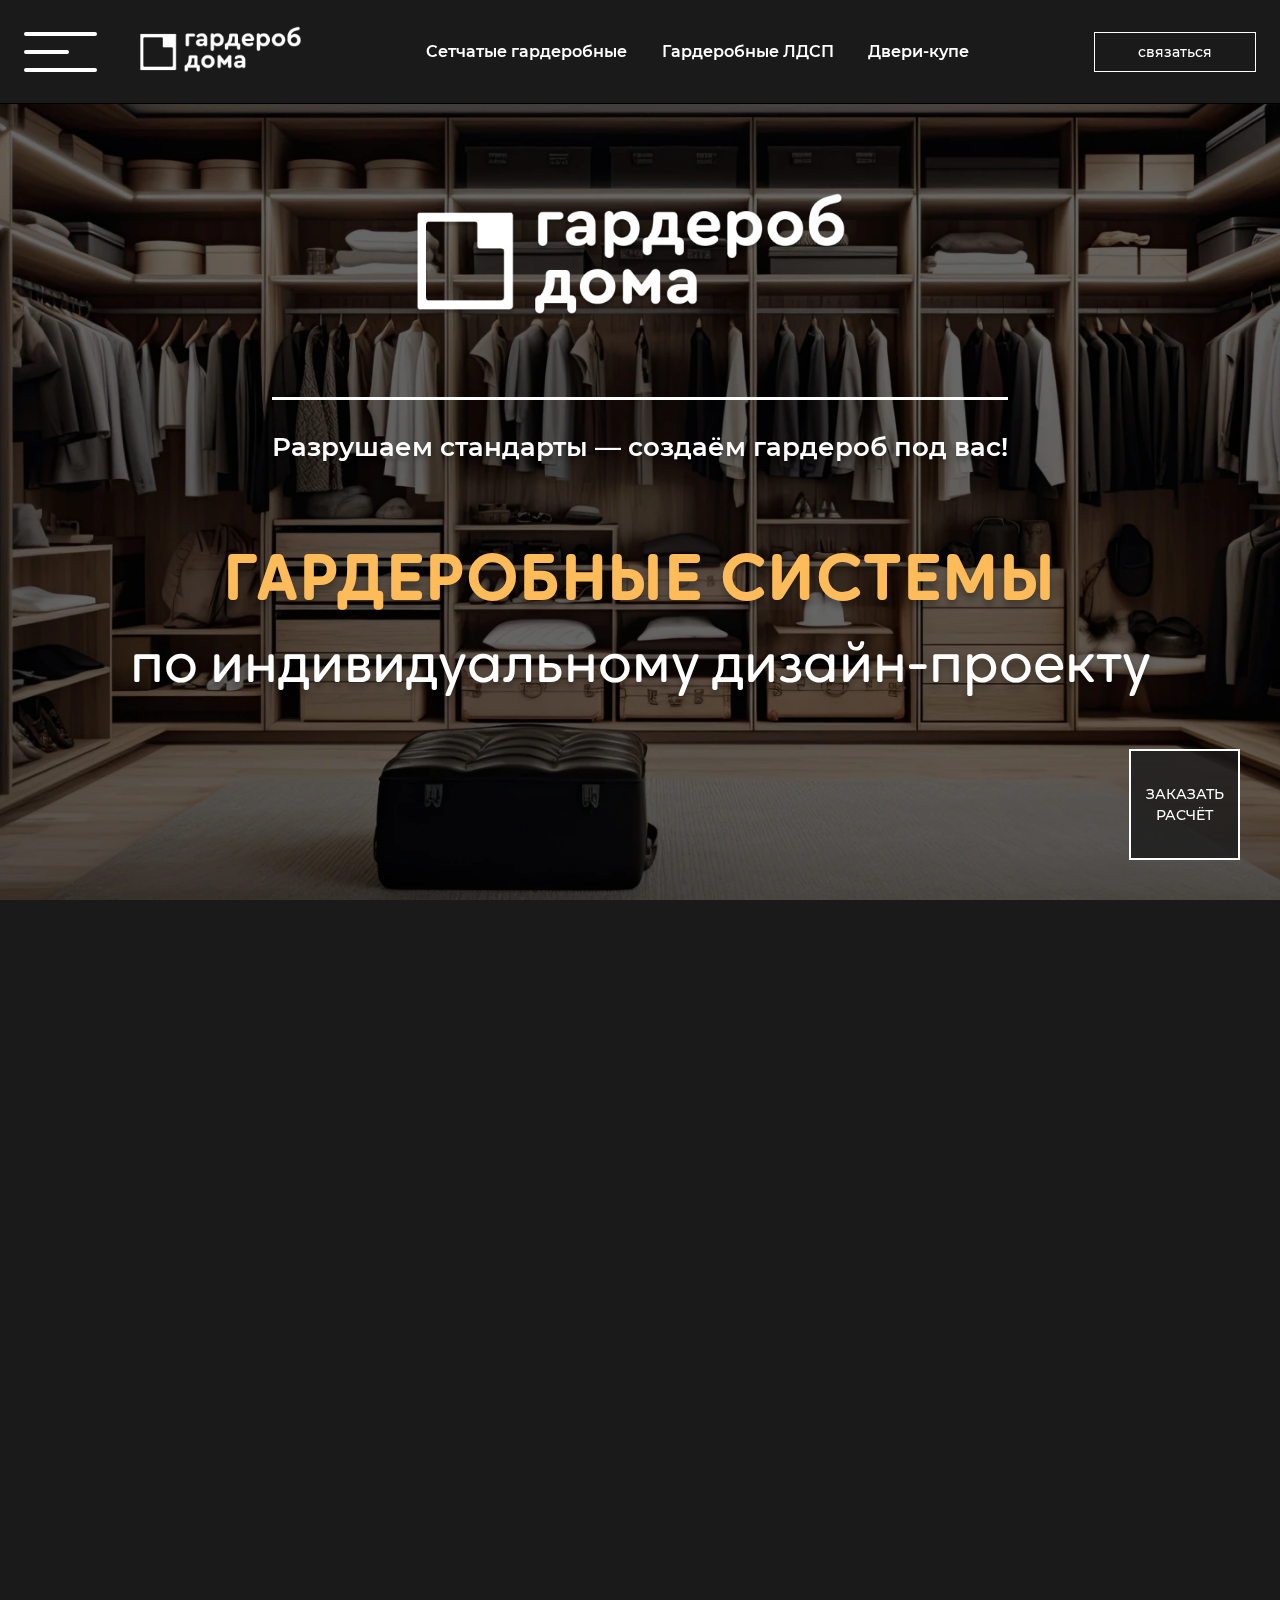
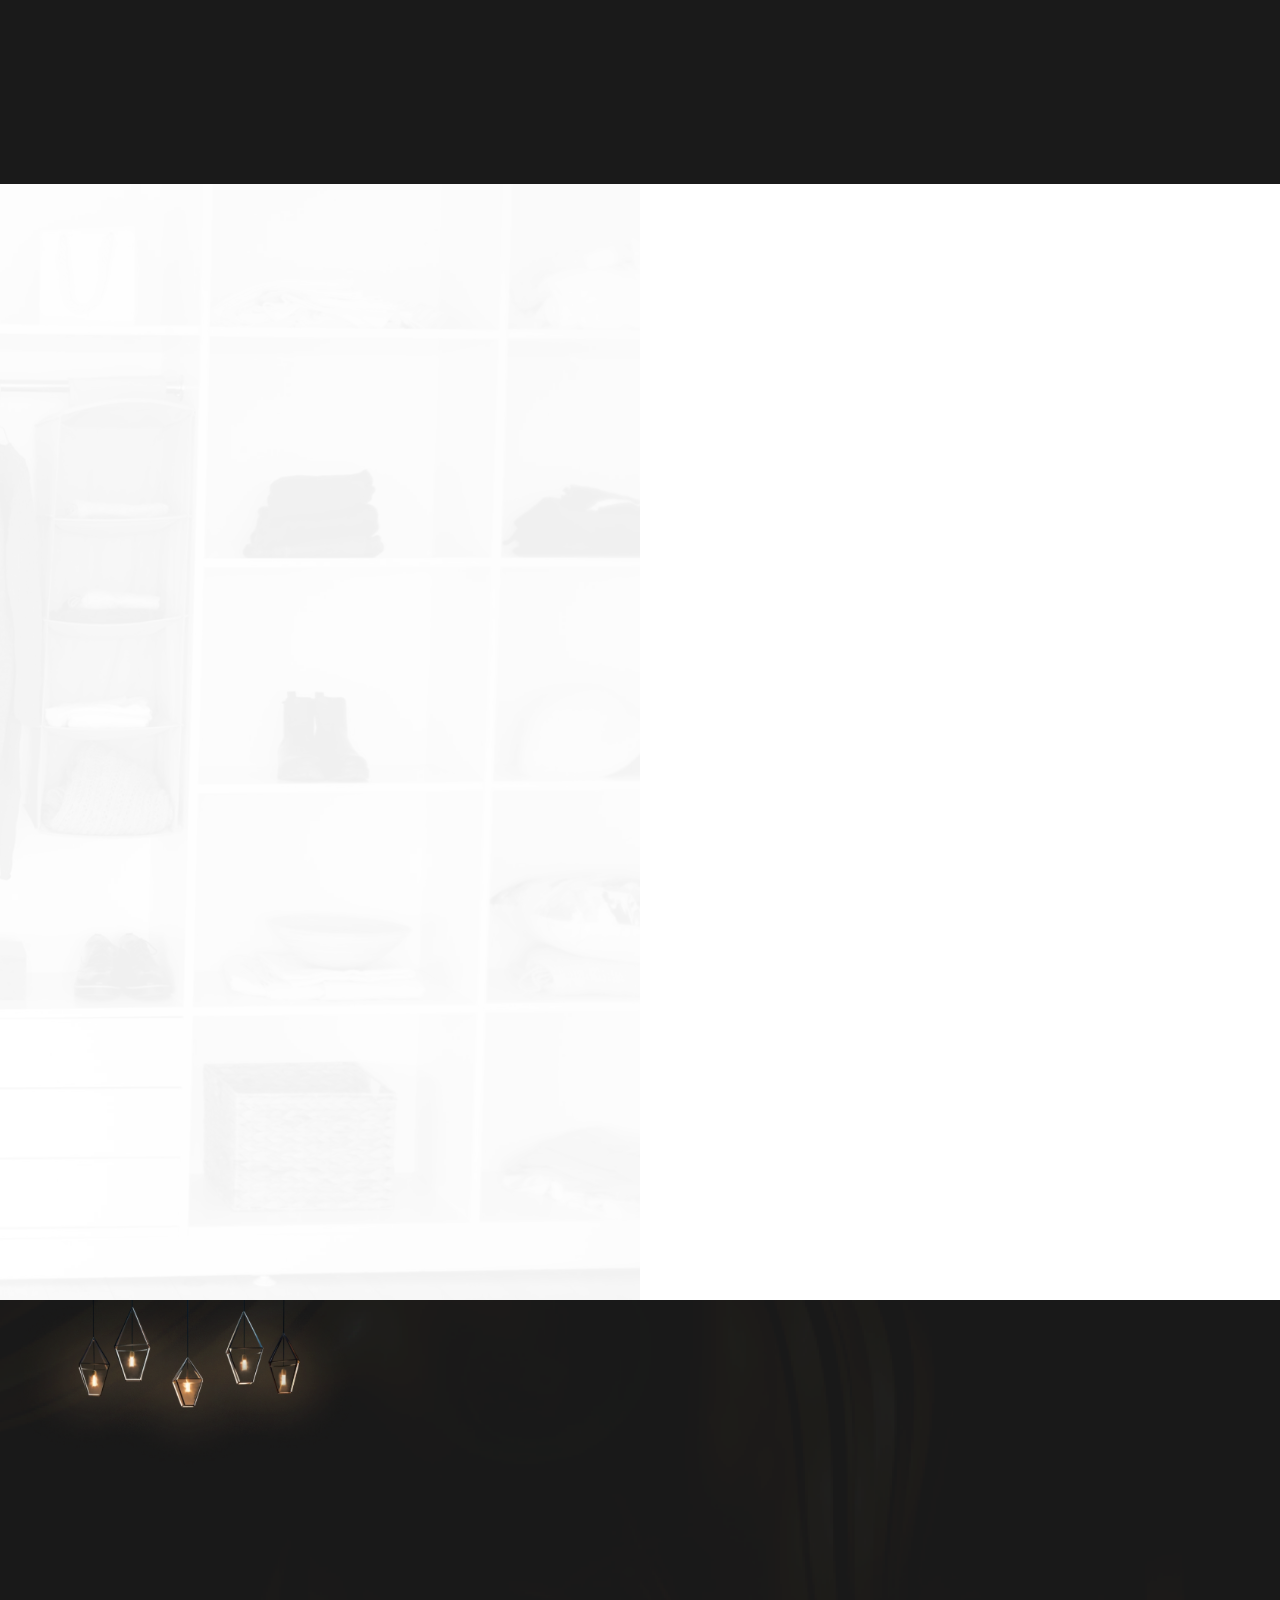
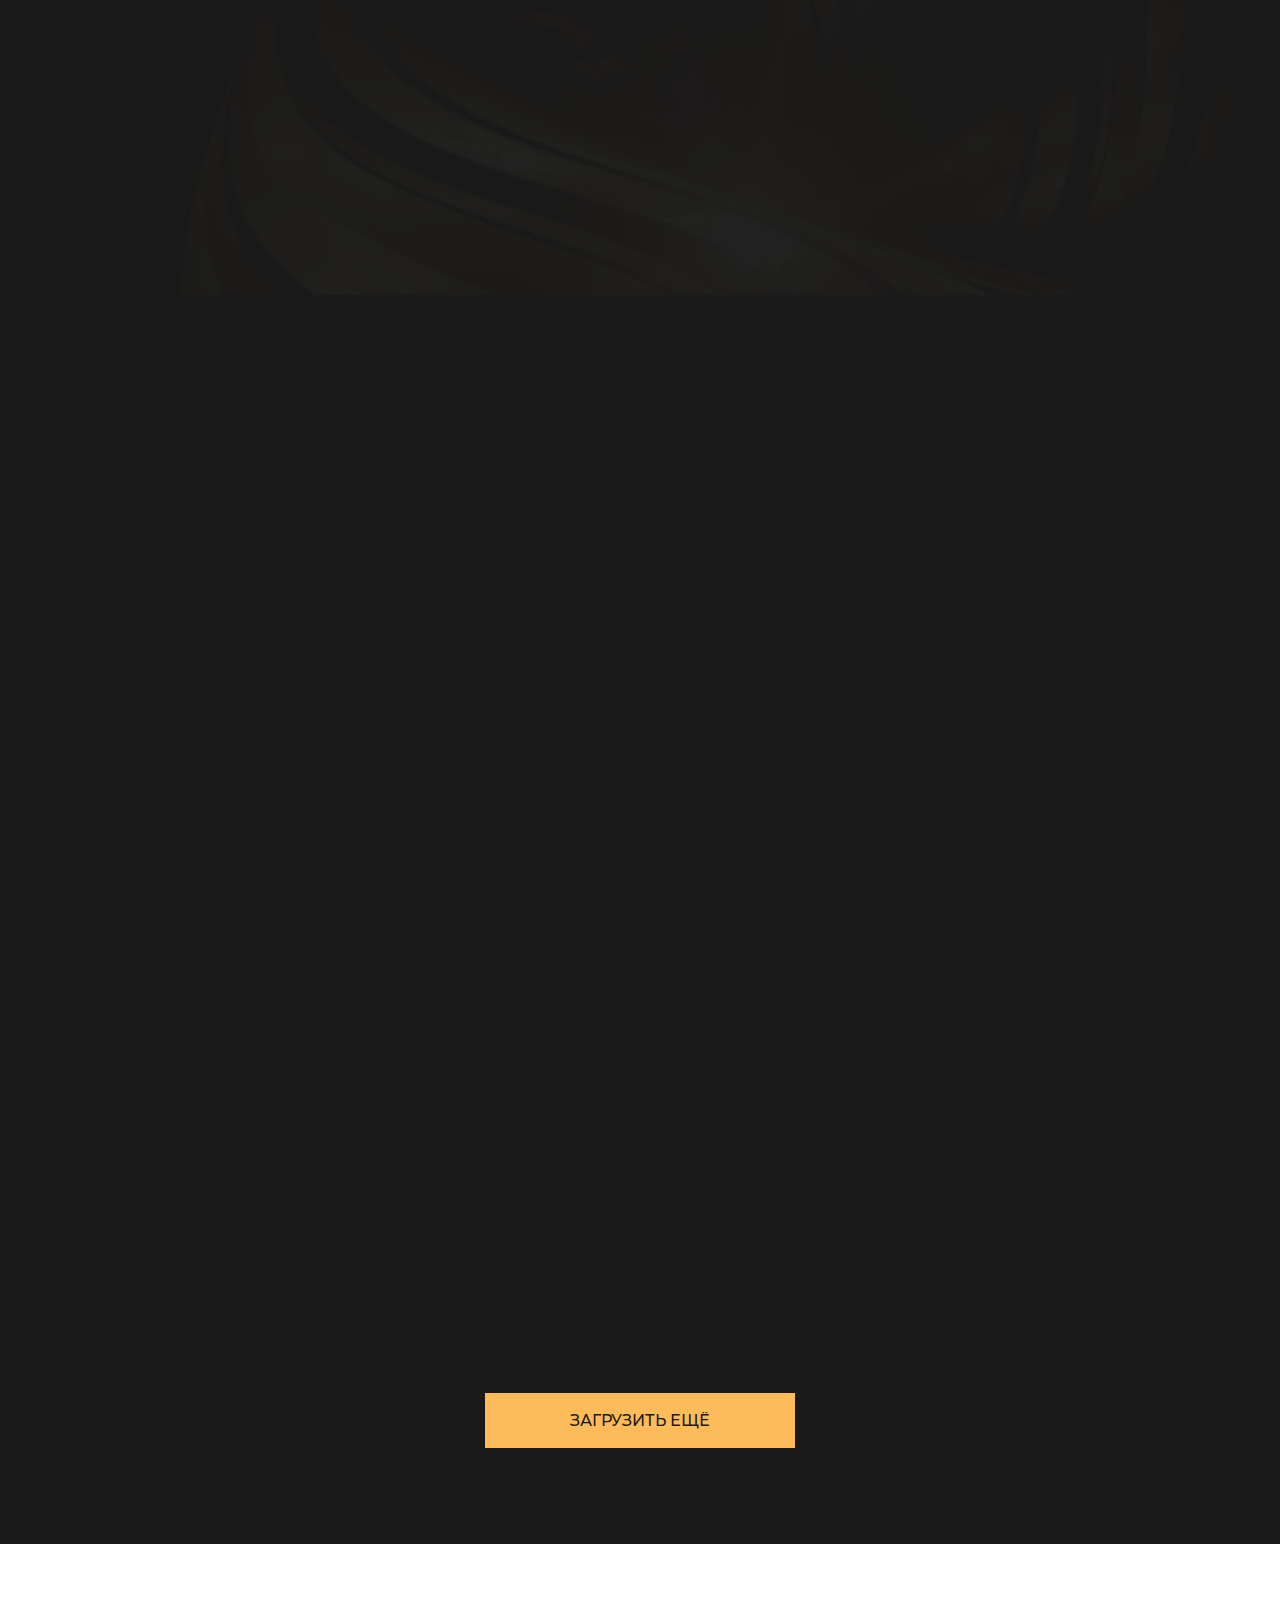
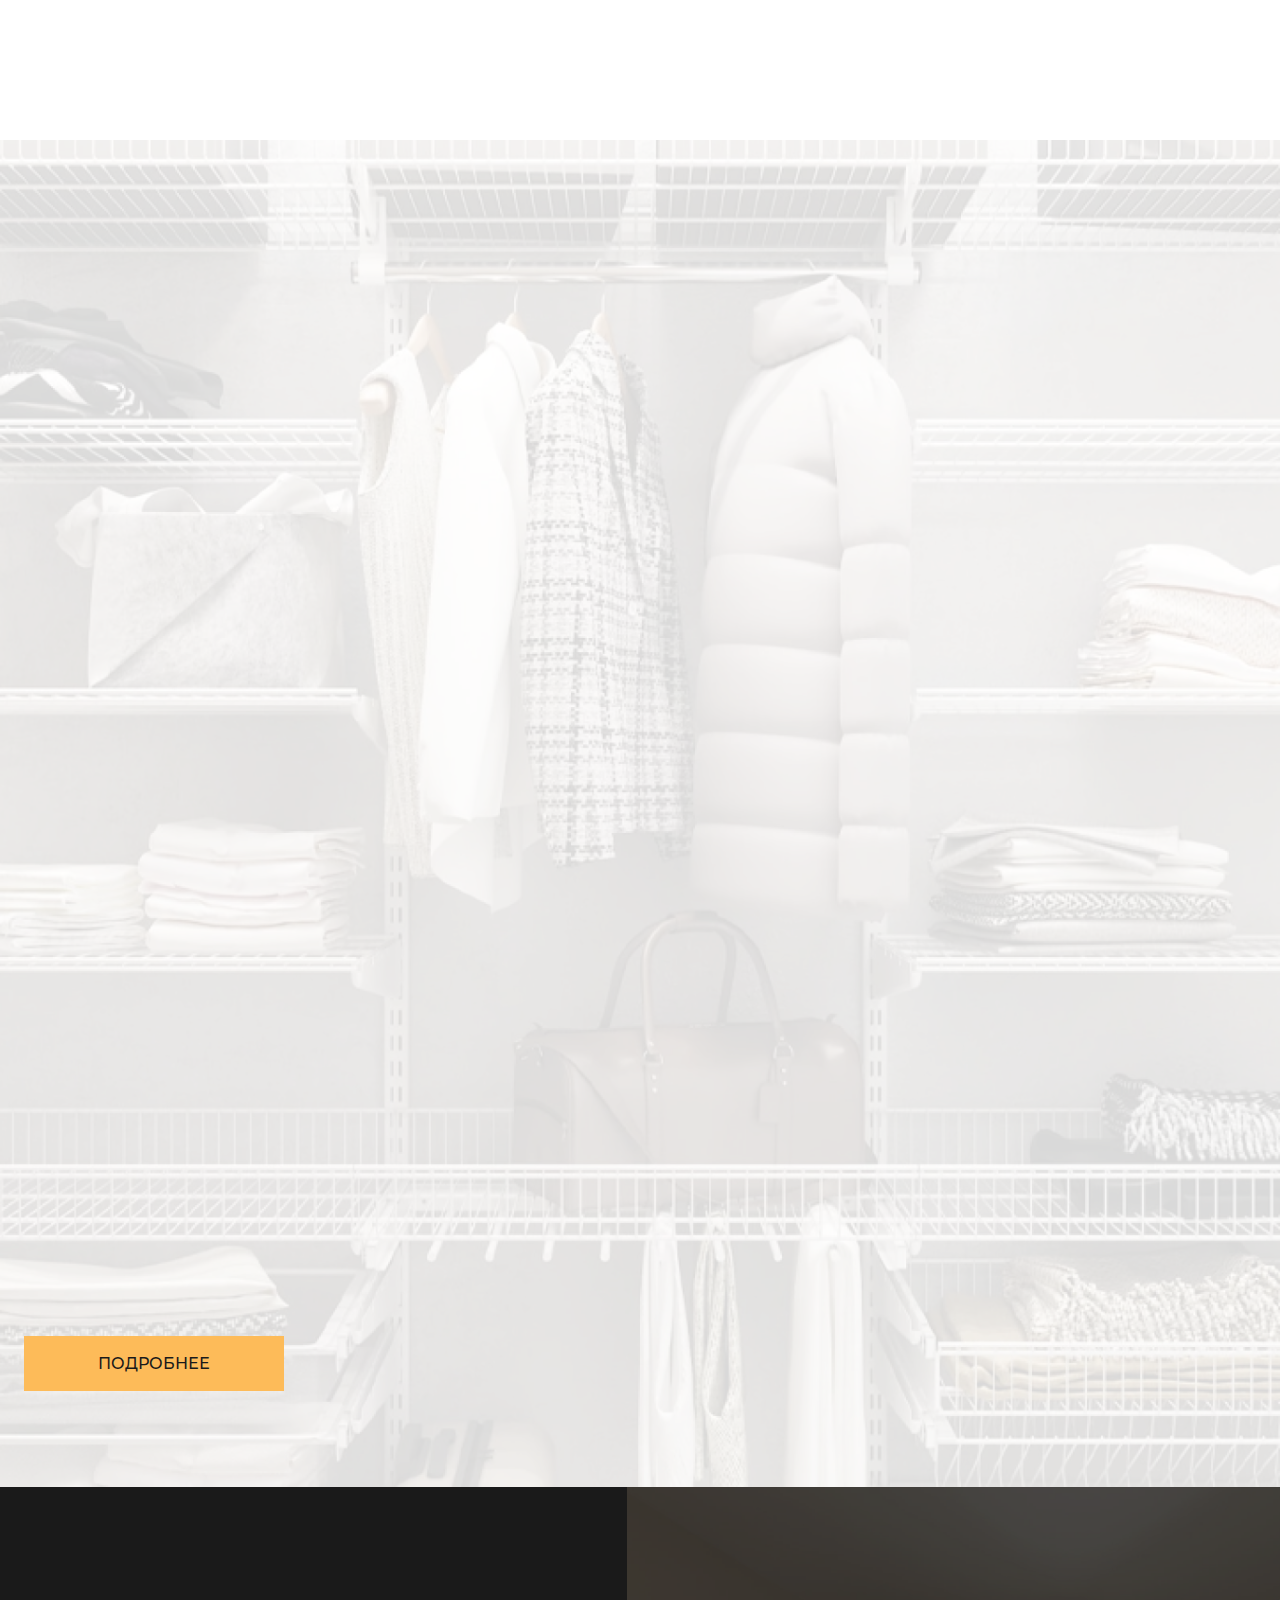
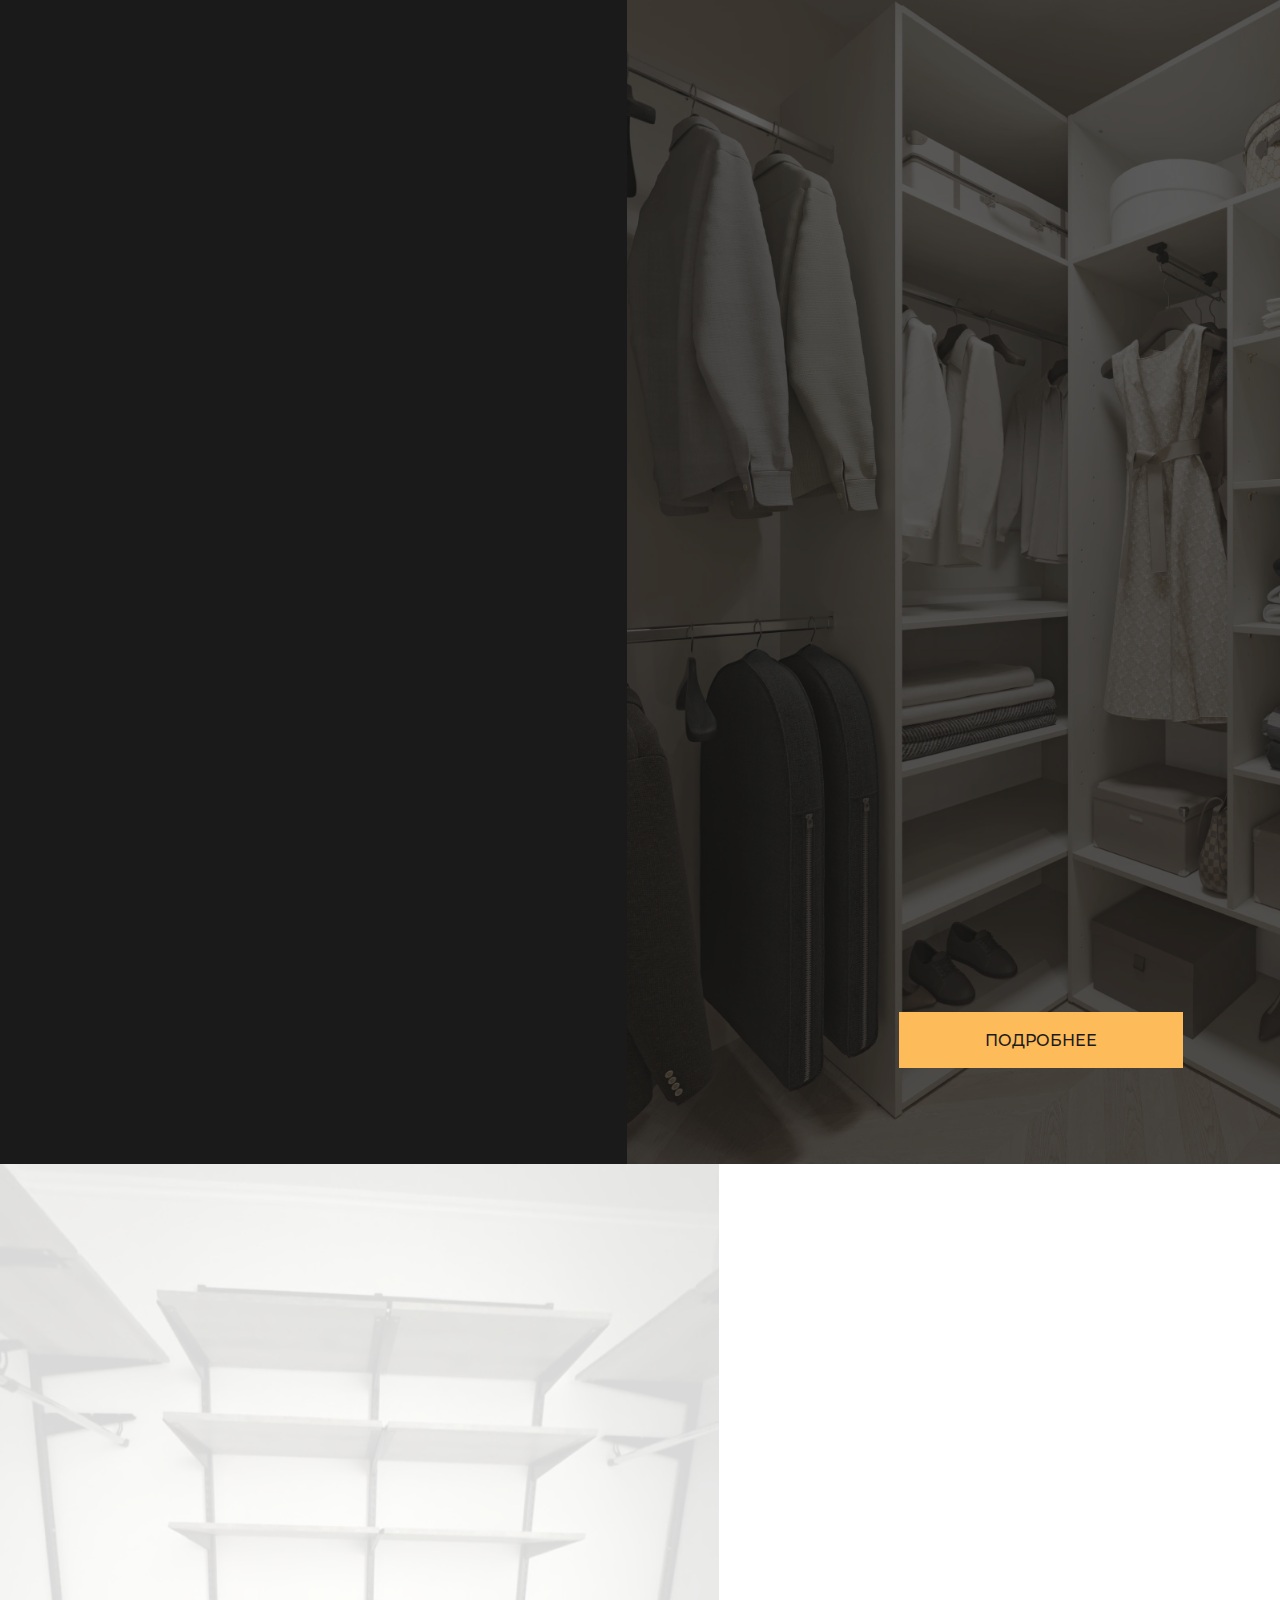
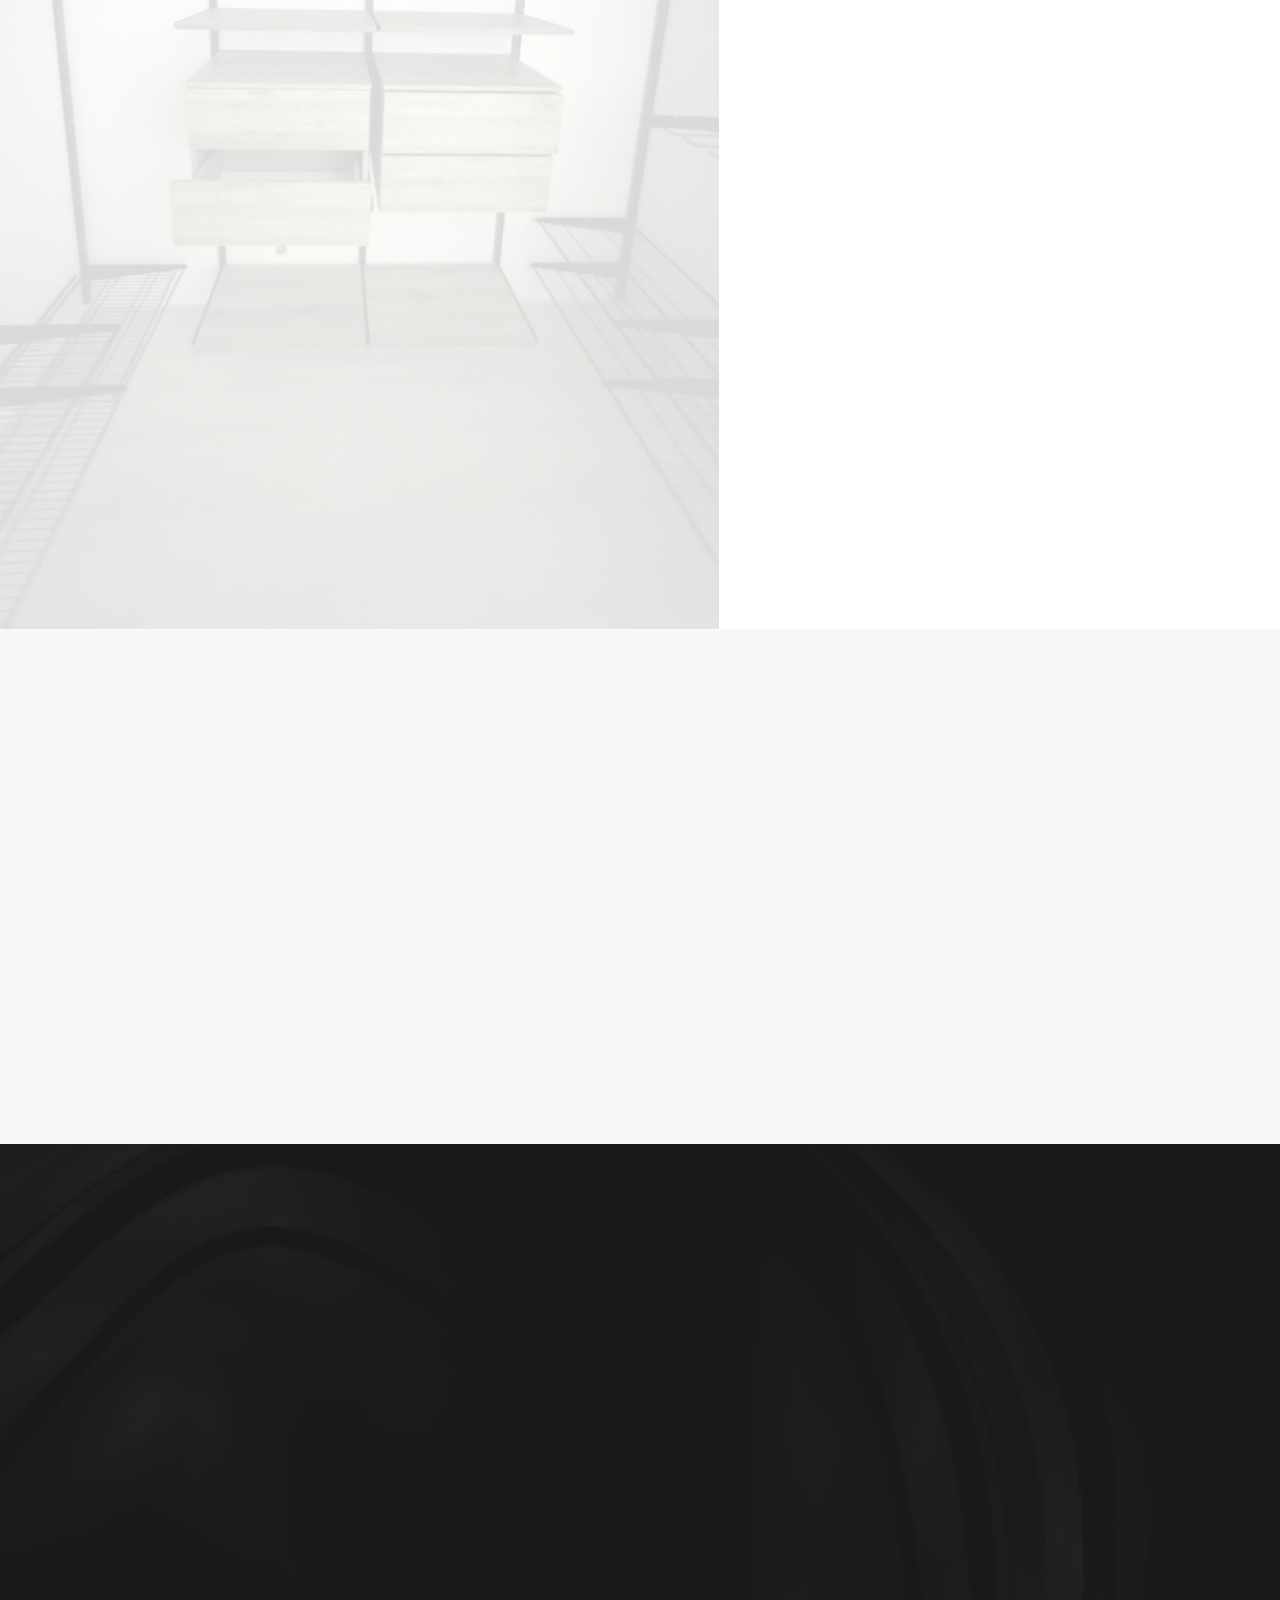
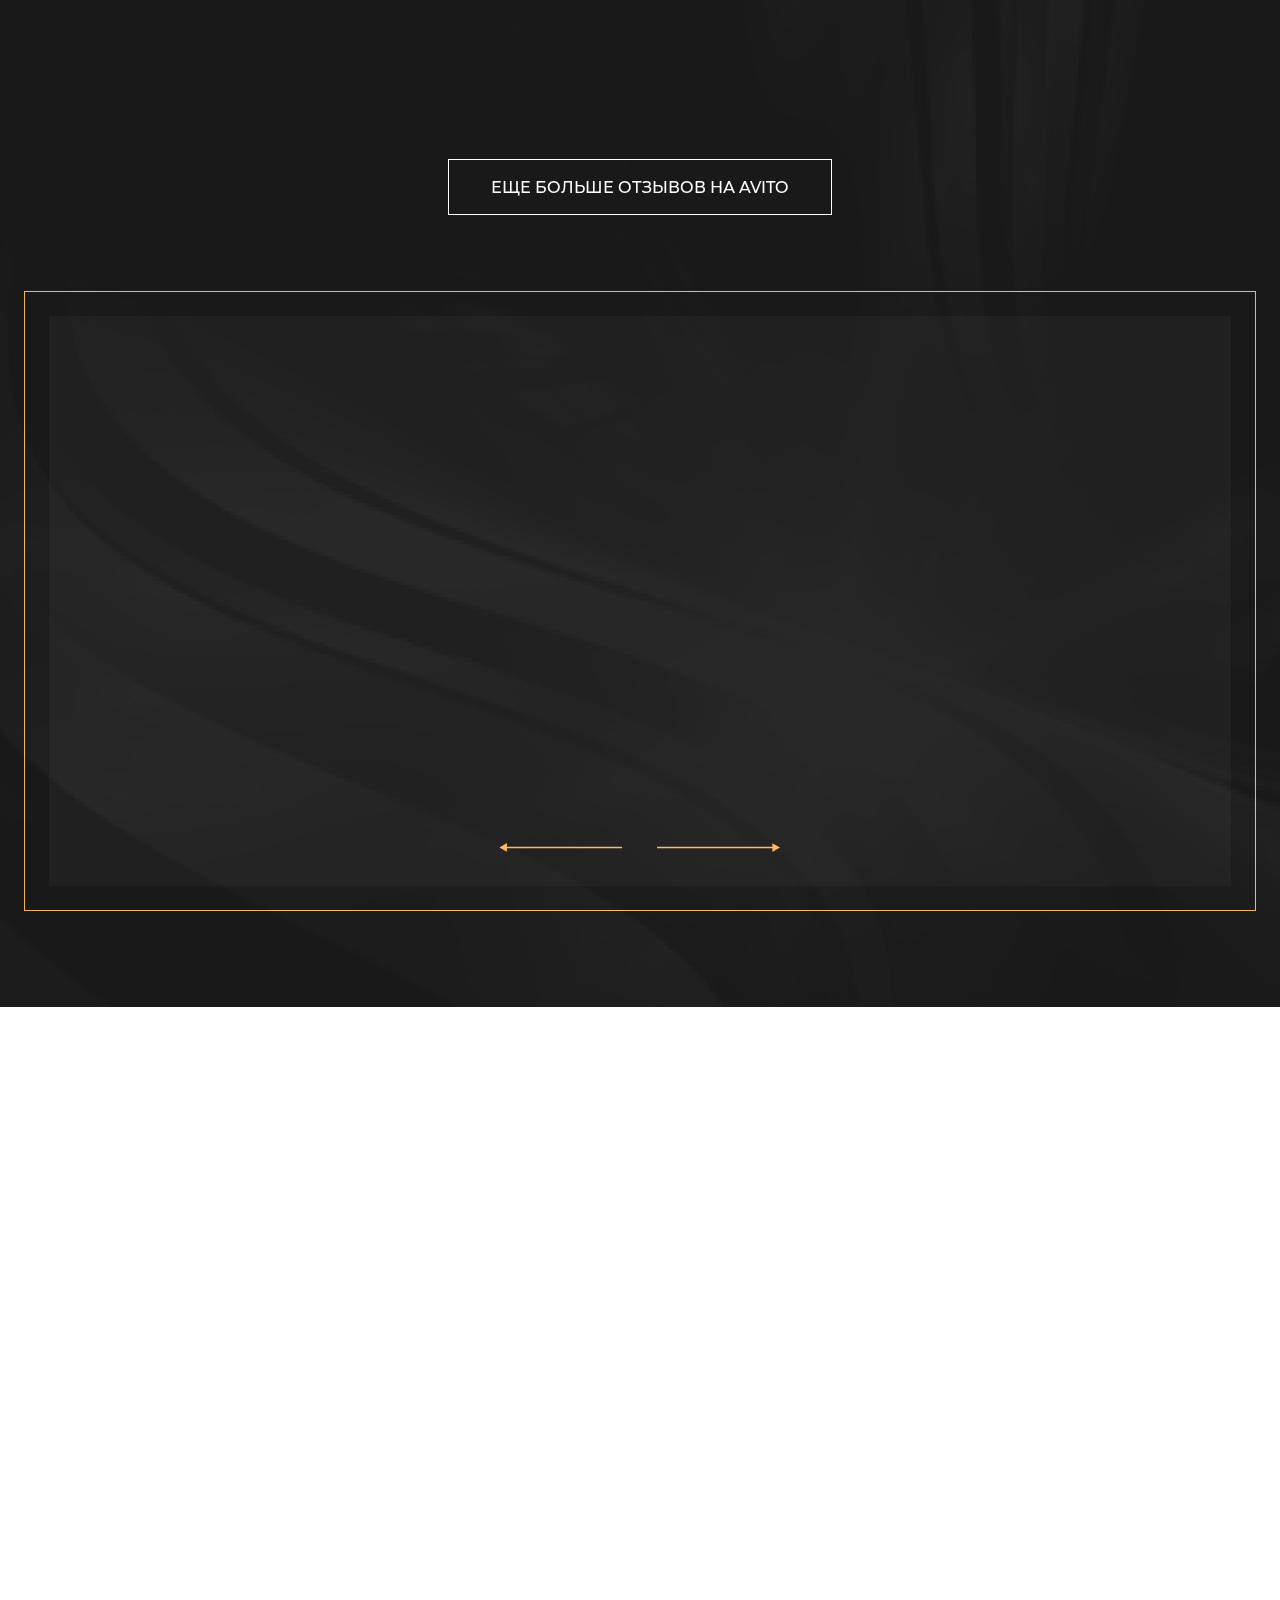
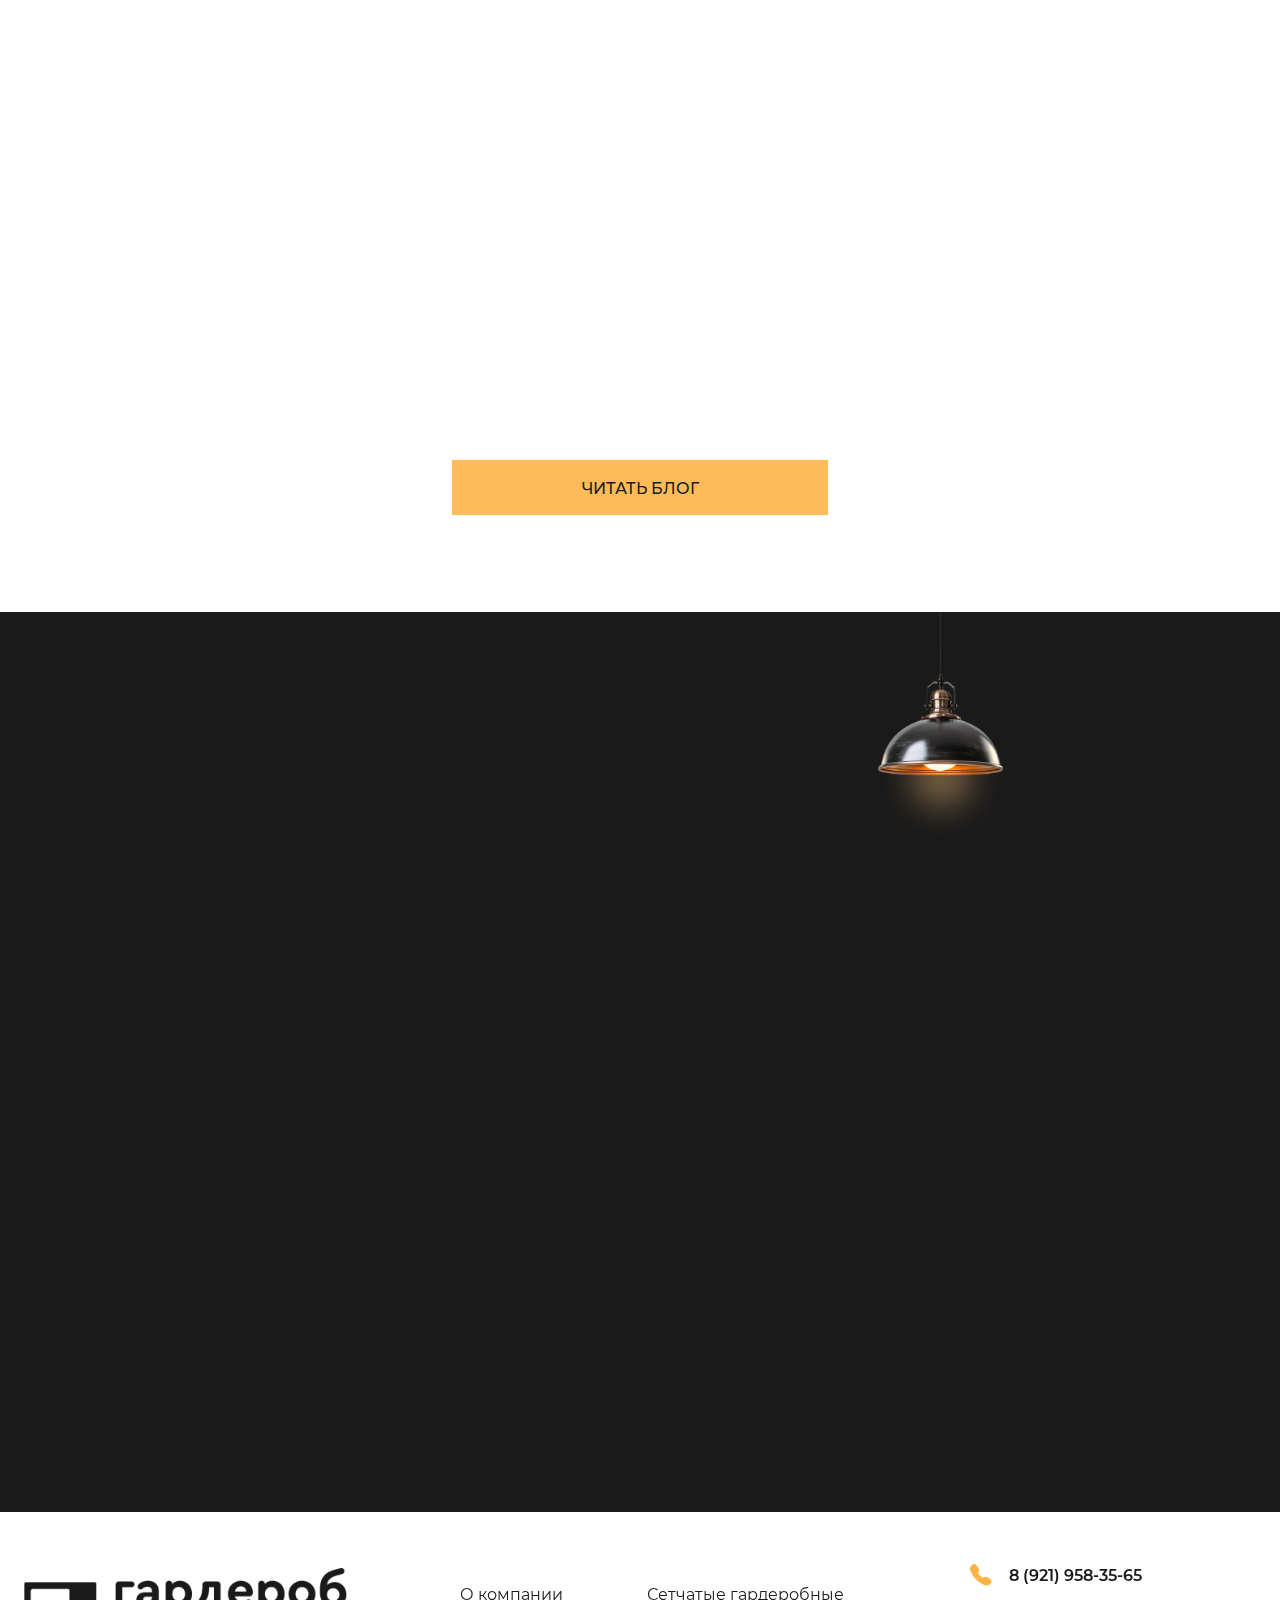
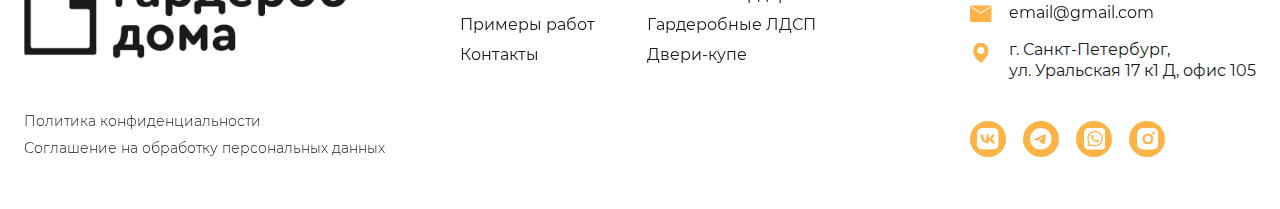
<file: index.html>
<!DOCTYPE html>
<html lang="ru">
    <head>
        <meta charset="UTF-8">
        <meta name="viewport" content="width=device-width, initial-scale=1.0, maximum-scale=1.0, user-scalable=0">
        <link rel="stylesheet" href="css/swiper-bundle.min.css">
        <link rel="stylesheet" href="css/main.css">
        <title>Главная</title>
        <script src="js/common.js" defer></script>
        <script src="js/swiper-bundle.min.js" defer></script>
        <script src="js/home.js" defer></script>
    </head>
    <body>
        <div class="wrapper">
            <header>
                <div class="container container1">
                    <div class="header__burger-icon">
                        <span></span>
                    </div>
                    <div class="header__burger-content">
                        <div class="container container1">
                            <a class="burger-content__mob burger-content__mob-first" href="">
                                Сетчатые гардеробные
                                <div></div>
                            </a>
                            <a class="burger-content__mob" href="">
                                Гардеробные ЛДСП
                                <div></div>
                            </a>
                            <a class="burger-content__mob" href="">
                                Двери-купе
                                <div></div>
                            </a>
                            <a class="burger-content__pc-first" href="">
                                О компании
                                <div></div>
                            </a>
                            <a href="">
                                Конструкторы
                                <div></div>
                            </a>
                            <a href="">
                                Примеры работ
                                <div></div>
                            </a>
                            <a href="">
                                Оплата и доставка
                                <div></div>
                            </a>
                            <a href="">
                                Блог
                                <div></div>
                            </a>
                            <a href="">
                                Партнёрам
                                <div></div>
                            </a>
                            <a href="">
                                Контакты
                                <div></div>
                            </a>
                            <a class="burger-content__pc-last" href="">
                                Политика конфиденциальности
                                <div></div>
                            </a>
                            <a class="burger-content__phone-mob" href="tel:89219583565">
                                8 (921) 958-35-65
                                <div></div>
                            </a>
                        </div>
                    </div>
                    <div class="header__logo">
                        <picture>
                            <source srcset="img/header_logo.webp" type="image/webp">
                            <img src="img/header_logo.png" alt="">
                        </picture>
                    </div>
                    <div class="header__nav">
                        <nav>
                            <a href="">
                                Сетчатые гардеробные
                                <div></div>
                            </a>
                            <a href="">
                                Гардеробные ЛДСП
                                <div></div>
                            </a>
                            <a href="">
                                Двери-купе
                                <div></div>
                            </a>
                        </nav>
                    </div>
                    <a class="header__phone" href="tel:89219583565">
                        8 (921) 958-35-65
                        <div></div>
                    </a>
                    <button>связаться</button>
                    <div class="header__contacts">
                        <a href="">
                            <svg viewBox="0 0 30 30" fill="none" xmlns="http://www.w3.org/2000/svg">
                                <g clip-path="url(#clip0_235_1271)">
                                    <rect x="2.39844" y="8.39844" width="25.2" height="15" fill="#FDB346"/>
                                    <path d="M2.09672 2.18461C0 4.28147 0 7.65661 0 14.4061V15.5993C0 22.3488 0 25.7239 2.09672 27.8206C4.19358 29.9174 7.56872 29.9174 14.3182 29.9174H15.5114C22.2609 29.9174 25.636 29.9174 27.7328 27.8206C29.8295 25.7239 29.8295 22.3488 29.8295 15.5993V14.4061C29.8295 7.65654 29.8295 4.28141 27.7328 2.18461C25.636 0.0878908 22.2609 0.0878906 15.5114 0.0878906H14.3182C7.56865 0.0878906 4.19351 0.0878908 2.09672 2.18461ZM5.03374 9.16113H8.4393C8.55116 14.8536 11.0618 17.2648 13.0504 17.762V9.16107H16.2571V14.0705C18.2209 13.8592 20.2841 11.622 20.9801 9.16107H24.1868C23.9244 10.4374 23.4016 11.6458 22.6509 12.7108C21.9003 13.7758 20.938 14.6745 19.8242 15.3507C21.0678 15.9681 22.1662 16.8424 23.0468 17.9158C23.9274 18.9892 24.5701 20.2373 24.9325 21.5776H21.4027C21.0775 20.4134 20.4156 19.3712 19.5002 18.5818C18.5847 17.7924 17.4565 17.291 16.2571 17.1405V21.5776H15.8718C9.07318 21.5776 5.19533 16.9167 5.03374 9.16107" fill="#1A1A1A"/>
                                </g>
                                <defs>
                                    <clipPath id="clip0_235_1271">
                                        <rect width="30" height="30" fill="white"/>
                                    </clipPath>
                                </defs>
                            </svg>
                        </a>
                        <a href="">
                            <svg viewBox="0 0 30 30" fill="none" xmlns="http://www.w3.org/2000/svg">
                                <g clip-path="url(#clip0_235_1276)">
                                    <path d="M15 0C11.0227 0 7.20469 1.58133 4.39453 4.39336C1.5815 7.20652 0.000804958 11.0217 0 15C0 18.9766 1.58203 22.7946 4.39453 25.6066C7.20469 28.4187 11.0227 30 15 30C18.9773 30 22.7953 28.4187 25.6055 25.6066C28.418 22.7946 30 18.9766 30 15C30 11.0234 28.418 7.20539 25.6055 4.39336C22.7953 1.58133 18.9773 0 15 0Z" fill="#1A1A1A"/>
                                    <path d="M6.78761 14.8391C11.161 12.9341 14.0767 11.6782 15.5345 11.0713C19.7017 9.33857 20.5665 9.03763 21.1314 9.02743C21.2556 9.02544 21.5321 9.05614 21.7126 9.20204C21.8626 9.32509 21.9048 9.4915 21.9259 9.60833C21.9446 9.72505 21.9704 9.99107 21.9493 10.1987C21.7243 12.5706 20.747 18.3264 20.2501 20.983C20.0415 22.1071 19.6267 22.484 19.2259 22.5208C18.354 22.6009 17.6931 21.9451 16.8493 21.3922C15.5298 20.5267 14.7845 19.9881 13.5025 19.1436C12.0212 18.1677 12.9821 17.6312 13.8259 16.7547C14.0462 16.5252 17.8853 13.0342 17.9579 12.7175C17.9673 12.6779 17.9767 12.5303 17.8876 12.4525C17.8009 12.3744 17.672 12.4011 17.5782 12.4222C17.4446 12.4522 15.3376 13.8463 11.2501 16.6042C10.6525 17.0153 10.111 17.2157 9.62355 17.2051C9.08917 17.1936 8.05792 16.9023 7.29151 16.6534C6.35401 16.348 5.60636 16.1865 5.67198 15.6679C5.70479 15.3979 6.07745 15.1215 6.78761 14.8391Z" fill="#FDB346"/>
                                </g>
                                <defs>
                                    <clipPath id="clip0_235_1276">
                                        <rect width="30" height="30" fill="white"/>
                                    </clipPath>
                                </defs>
                            </svg>
                        </a>
                        <a href="">
                            <svg viewBox="0 0 30 30" fill="none" xmlns="http://www.w3.org/2000/svg">
                                <g clip-path="url(#clip0_235_1281)">
                                    <path d="M30 6.825C29.9821 6.17791 29.9321 5.53211 29.85 4.89C29.7378 4.32773 29.5512 3.78293 29.295 3.27C29.0259 2.71424 28.666 2.20727 28.23 1.77C27.7893 1.33811 27.283 0.97867 26.73 0.705C26.2163 0.453997 25.6715 0.272406 25.11 0.165C24.4742 0.0689032 23.8329 0.0137897 23.19 0H6.825C6.17791 0.0178512 5.53211 0.067913 4.89 0.15C4.32773 0.262176 3.78293 0.44882 3.27 0.705C2.71424 0.974085 2.20727 1.33403 1.77 1.77C1.33811 2.2107 0.97867 2.71696 0.705 3.27C0.453997 3.78368 0.272406 4.32845 0.165 4.89C0.0689032 5.5258 0.0137897 6.16712 0 6.81V23.175C0.0178512 23.8221 0.067913 24.4679 0.15 25.11C0.262176 25.6723 0.44882 26.2171 0.705 26.73C0.974085 27.2858 1.33403 27.7927 1.77 28.23C2.2107 28.6619 2.71696 29.0213 3.27 29.295C3.78368 29.546 4.32845 29.7276 4.89 29.835C5.5258 29.9311 6.16712 29.9862 6.81 30H23.175C23.8221 29.9821 24.4679 29.9321 25.11 29.85C25.6723 29.7378 26.2171 29.5512 26.73 29.295C27.2858 29.0259 27.7927 28.666 28.23 28.23C28.6619 27.7893 29.0213 27.283 29.295 26.73C29.546 26.2163 29.7276 25.6715 29.835 25.11C29.9311 24.4742 29.9862 23.8329 30 23.19V6.825ZM15.345 25.5C13.5434 25.4924 11.7732 25.0279 10.2 24.15L4.5 25.65L6 20.07C5.032 18.445 4.51426 16.5914 4.5 14.7C4.50597 12.5744 5.1408 10.4981 6.32454 8.73256C7.50828 6.96705 9.18798 5.5913 11.1521 4.77857C13.1162 3.96585 15.2769 3.75251 17.362 4.16541C19.4472 4.57831 21.3635 5.59899 22.8696 7.09891C24.3758 8.59882 25.4045 10.5109 25.826 12.5943C26.2476 14.6777 26.0432 16.8392 25.2387 18.8067C24.4341 20.7742 23.0654 22.4596 21.3048 23.6507C19.5442 24.8417 17.4706 25.4852 15.345 25.5ZM15.345 5.805C13.7547 5.8232 12.1976 6.26248 10.8323 7.07811C9.46702 7.89374 8.34222 9.05659 7.57244 10.4483C6.80267 11.84 6.41542 13.4108 6.45013 15.0008C6.48483 16.5908 6.94024 18.1432 7.77 19.5L7.98 19.845L7.08 23.13L10.5 22.2L10.83 22.395C12.1944 23.1986 13.7466 23.6281 15.33 23.64C17.7169 23.64 20.0061 22.6918 21.694 21.004C23.3818 19.3161 24.33 17.0269 24.33 14.64C24.33 12.2531 23.3818 9.96387 21.694 8.27604C20.0061 6.58821 17.7169 5.64 15.33 5.64L15.345 5.805ZM20.595 18.585C20.3985 18.9127 20.1355 19.1955 19.8228 19.4151C19.5102 19.6348 19.1549 19.7863 18.78 19.86C18.2199 19.9642 17.6427 19.9282 17.1 19.755C16.5891 19.5949 16.0883 19.4046 15.6 19.185C13.7456 18.2545 12.1642 16.8591 11.01 15.135C10.3843 14.3353 10.004 13.3714 9.915 12.36C9.90607 11.9397 9.98558 11.5222 10.1484 11.1346C10.3112 10.747 10.5536 10.3979 10.86 10.11C10.9502 10.0077 11.061 9.92544 11.185 9.8686C11.309 9.81175 11.4436 9.78157 11.58 9.78H12C12.165 9.78 12.39 9.78 12.6 10.245C12.81 10.71 13.365 12.105 13.44 12.24C13.4769 12.312 13.4961 12.3917 13.4961 12.4725C13.4961 12.5533 13.4769 12.633 13.44 12.705C13.3746 12.8684 13.2834 13.0204 13.17 13.155C13.035 13.32 12.885 13.515 12.765 13.635C12.645 13.755 12.495 13.905 12.645 14.175C13.0538 14.8633 13.5589 15.4896 14.145 16.035C14.7839 16.5995 15.5144 17.051 16.305 17.37C16.575 17.505 16.74 17.49 16.89 17.37C17.04 17.25 17.565 16.59 17.745 16.32C17.925 16.05 18.105 16.095 18.345 16.185C18.585 16.275 19.92 16.92 20.19 17.055C20.46 17.19 20.625 17.25 20.7 17.37C20.7651 17.7626 20.7289 18.1653 20.595 18.54V18.585Z" fill="#1A1A1A"/>
                                </g>
                                <defs>
                                    <clipPath id="clip0_235_1281">
                                        <rect width="30" height="30" fill="white"/>
                                    </clipPath>
                                </defs>
                            </svg>
                        </a>
                        <a href="">
                            <svg viewBox="0 0 30 30" fill="none" xmlns="http://www.w3.org/2000/svg">
                                <g clip-path="url(#clip0_235_1285)">
                                    <path d="M16.5425 0C18.2299 0.00449989 19.0864 0.0134997 19.8259 0.0344992L20.1169 0.0449989C20.4529 0.0569986 20.7843 0.0719982 21.1848 0.0899977C22.7808 0.164996 23.8698 0.41699 24.8253 0.787481C25.8152 1.16847 26.6492 1.68446 27.4832 2.51694C28.2462 3.26652 28.8364 4.17361 29.2126 5.17487C29.5831 6.13035 29.8351 7.21932 29.9101 8.81679C29.9281 9.21578 29.9431 9.54727 29.9551 9.88476L29.9641 10.1758C29.9866 10.9137 29.9956 11.7702 29.9986 13.4577L30.0001 14.5766V16.5416C30.0038 17.6357 29.9923 18.7298 29.9656 19.8235L29.9566 20.1145C29.9446 20.452 29.9296 20.7835 29.9116 21.1825C29.8366 22.7799 29.5816 23.8674 29.2126 24.8244C28.8364 25.8257 28.2462 26.7328 27.4832 27.4823C26.7336 28.2454 25.8265 28.8356 24.8253 29.2118C23.8698 29.5823 22.7808 29.8343 21.1848 29.9093L20.1169 29.9543L19.8259 29.9633C19.0864 29.9843 18.2299 29.9948 16.5425 29.9978L15.4235 29.9993H13.46C12.3654 30.0031 11.2709 29.9916 10.1766 29.9648L9.88561 29.9558C9.52954 29.9423 9.17354 29.9268 8.81764 29.9093C7.22168 29.8343 6.1327 29.5823 5.17573 29.2118C4.175 28.8354 3.26844 28.2452 2.51929 27.4823C1.75573 26.7329 1.16499 25.8258 0.788334 24.8244C0.417843 23.8689 0.165849 22.7799 0.0908509 21.1825L0.045852 20.1145L0.0383524 19.8235C0.0107021 18.7298 -0.0017989 17.6357 0.000853175 16.5416V13.4577C-0.00329857 12.3636 0.00770234 11.2695 0.0338525 10.1758L0.0443522 9.88476C0.0563519 9.54727 0.0713515 9.21578 0.0893511 8.81679C0.164349 7.21932 0.416343 6.13185 0.786834 5.17487C1.16437 4.1732 1.75615 3.26608 2.52079 2.51694C3.2695 1.75428 4.17553 1.16408 5.17573 0.787481C6.1327 0.41699 7.22018 0.164996 8.81764 0.0899977C9.21663 0.0719982 9.54962 0.0569986 9.88561 0.0449989L10.1766 0.035999C11.2704 0.00934883 12.3644 -0.00215199 13.4585 0.00149985L16.5425 0ZM15.0005 7.49982C13.0114 7.49982 11.1038 8.28998 9.69732 9.69646C8.29083 11.103 7.50067 13.0106 7.50067 14.9996C7.50067 16.9887 8.29083 18.8963 9.69732 20.3028C11.1038 21.7093 13.0114 22.4995 15.0005 22.4995C16.9896 22.4995 18.8972 21.7093 20.3037 20.3028C21.7102 18.8963 22.5003 16.9887 22.5003 14.9996C22.5003 13.0106 21.7102 11.103 20.3037 9.69646C18.8972 8.28998 16.9896 7.49982 15.0005 7.49982ZM15.0005 10.4997C15.5914 10.4996 16.1766 10.6159 16.7226 10.842C17.2686 11.068 17.7647 11.3994 18.1826 11.8172C18.6005 12.235 18.9321 12.731 19.1583 13.2769C19.3845 13.8228 19.501 14.408 19.5011 14.9989C19.5012 15.5898 19.3849 16.175 19.1589 16.721C18.9328 17.267 18.6015 17.7631 18.1837 18.181C17.7659 18.5989 17.2699 18.9305 16.724 19.1567C16.1781 19.3829 15.5929 19.4994 15.002 19.4995C13.8085 19.4995 12.664 19.0254 11.8201 18.1815C10.9762 17.3376 10.5021 16.1931 10.5021 14.9996C10.5021 13.8062 10.9762 12.6616 11.8201 11.8177C12.664 10.9738 13.8085 10.4997 15.002 10.4997M22.8768 5.24987C22.3795 5.24987 21.9026 5.44741 21.551 5.79903C21.1994 6.15066 21.0018 6.62756 21.0018 7.12483C21.0018 7.6221 21.1994 8.099 21.551 8.45062C21.9026 8.80224 22.3795 8.99978 22.8768 8.99978C23.3741 8.99978 23.851 8.80224 24.2026 8.45062C24.5542 8.099 24.7518 7.6221 24.7518 7.12483C24.7518 6.62756 24.5542 6.15066 24.2026 5.79903C23.851 5.44741 23.3741 5.24987 22.8768 5.24987Z" fill="#1A1A1A"/>
                                </g>
                                <defs>
                                    <clipPath id="clip0_235_1285">
                                        <rect width="30.0008" height="30" fill="white"/>
                                    </clipPath>
                                </defs>
                            </svg>
                        </a>
                    </div>
                </div>
            </header>
            <button class="consultation-btn" type="button">Заказать расчёт</button>
            <div class="modal-window">
                <div class="container">
                    <div class="modal-window__form2-wrapper">
                        <div class="form2-wrapper__logo">
                            <picture>
                                <source srcset="img/header_logo.webp" type="image/webp">
                                <img src="img/header_logo.png" alt="">
                            </picture>
                        </div>
                        <div class="form2-wrapper__form2-text">
                            <span class="form2-text__text1">Оставьте заявку</span>
                            <span class="form2-text__text2">
                                менеджер свяжется с вами
                                <span class="one-line">в течение</span>
                                <span class="one-line">2 часов</span>
                                <span class="one-line">или приедет</span>
                                <span class="one-line">в удобное</span>
                                <span class="one-line">для вас время</span>
                            </span>
                        </div>
                        <form action="" name="form2" method="POST">
                            <input class="form__user-name" type="text" name="userName2" placeholder="Ваше имя">
                            <input type="tel" name="userPhone2" placeholder="Ваш номер телефона">
                            <button class="big-rectangle orange-bg" type="submit">Получить консультацию</button>
                            <div class="form__agree">
                                <input type="checkbox" name="checkBox" id="check-box">
                                <label for="check-box">
                                    Даю согласие на обработку
                                    <span class="one-line">персональных данных</span>
                                </label>
                            </div>
                        </form>
                        <div class="form2-wrapper__cross">
                            <svg viewBox="0 0 23 21" fill="none" xmlns="http://www.w3.org/2000/svg">
                                <g clip-path="url(#clip0_235_4239)">
                                    <rect y="20" width="29" height="2" rx="1" transform="rotate(-42.3047 0 20)" fill="white"/>
                                    <rect width="29" height="2" rx="1" transform="matrix(-0.739576 -0.673073 -0.673073 0.739576 23 20)" fill="white"/>
                                </g>
                                <defs>
                                    <clipPath id="clip0_235_4239">
                                        <rect width="23" height="21" fill="white"/>
                                    </clipPath>
                                </defs>
                            </svg>
                        </div>
                    </div>
                </div>
            </div>
            <main>
                <section class="home-section1 first-screen">
                    <picture class="home-section1__bg">
                        <source srcset="img/home_block1-bg.webp" type="image/webp">
                        <img src="img/home_block1-bg.jpg" alt="">
                    </picture>
                    <div class="container anim-item">
                        <picture class="home-section1__logo left-to-right">
                            <source srcset="img/home_block1-logo.webp" type="image/webp">
                            <img src="img/home_block1-logo.png" alt="">
                        </picture>
                        <div class="home-section1__text">
                            <span class="text__span right-to-left">
                                Разрушаем стандарты —
                                <span class="one-line">создаём гардероб под вас!</span>
                            </span>
                            <div class="text__dividing-line">
                                <div class="right-to-left"></div>
                            </div>
                        </div>
                        <div class="home-section1__title bottom-up">
                            <h1 class="orange-title">Гардеробные системы</h1>
                            <span class="title__span">
                                по индивидуальному
                                <span class="one-line">дизайн-проекту</span>
                            </span>
                        </h1>
                    </div>
                </section>
                <section class="home-section2">
                    <div class="container container1 anim-item">
                        <h3 class="transparency h3-margin-bottom">
                            <span class="h3__span1 white-title">что</span>
                            <span class="h3__span2">
                                мы предлагаем?
                                <span class="span2__underline"></span>
                            </span>
                        </h3>
                        <div class="home-section2__cards">
                            <div class="cards__card bottom-up">
                                <picture>
                                    <source srcset="img/home_block2-1.webp" type="image/webp">
                                    <img src="img/home_block2-1.jpg" alt="">
                                </picture>
                                <div>Сетчатые системы</div>
                                <a href="">конструктор</a>
                            </div>
                            <div class="cards__card bottom-up">
                                <picture>
                                    <source srcset="img/home_block2-2.webp" type="image/webp">
                                    <img src="img/home_block2-2.jpg" alt="">
                                </picture>
                                <div>Гардеробные ЛДСП</div>
                                <a href="">конструктор</a>
                            </div>
                            <div class="cards__card bottom-up">
                                <picture>
                                    <source srcset="img/home_block2-3.webp" type="image/webp">
                                    <img src="img/home_block2-3.jpg" alt="">
                                </picture>
                                <div>Двери-купе</div>
                                <a href="">конструктор</a>
                            </div>
                        </div>
                    </div>
                </section>
                <section class="home-section3 white-section">
                    <picture class="home-section3__bg">
                        <source srcset="img/home_block3-bg.webp" type="image/webp">
                        <img src="img/home_block3-bg.jpg" alt="">
                    </picture>
                    <div class="container anim-item">
                        <h3>
                            <span class="h3__span1 left-to-right">Создайте</span>
                            <span class="h3__span2 right-to-left">
                                систему хранения <span class="one-line">на своe усмотрение</span>
                                <span class="span2__underline"></span>
                            </span>
                        </h3>
                        <div class="home-section3__hs3-box hs3-box1 bottom-up">
                            <div class="img-wrapper">
                                <div></div>
                                <picture>
                                    <source srcset="img/home_block3-1.webp" type="image/webp">
                                    <img src="img/home_block3-1.jpg" alt="">
                                </picture>
                            </div>
                            <div class="hs3-box__hs3-text">
                                <h4 class="h4-without-bg">Перейдите в конструктор</h4>
                                <span class="hs3-text__span">Постройте проект и узнайте <span class="one-line">его стоимость</span></span>
                                <p class="h3-text__paragraph">
                                    Создайте гардероб своей мечты
                                    <span class="one-line">с помощью</span> нашего конструктора!
                                </p>
                                <p>
                                    Начните с выбора типа системы, задайте размеры <span class="one-line">и сконструируйте</span>
                                    гардеробную из предложенных элементов, подходящую под ваш стиль
                                    <span class="one-line">и потребности.</span>
                                </p>
                            </div>
                            <div class="hs3-box__links">
                                <a class="big-rectangle" href="">Сетчатые системы</a>
                                <a class="big-rectangle" href="">ЛДСП системы</a>
                                <a class="big-rectangle" href="">Двери-купе</a>
                            </div>
                        </div>
                        <div class="home-section3__hs3-box hs3-box2 bottom-up">
                            <div class="hs3-box__links">
                                <a class="big-rectangle" href="">Заказать проект</a>
                                <a class="big-rectangle" href="tel:89219583565">Позвонить</a>
                                <a class="big-rectangle" href="mailto:email@gmail.com">Написать</a>
                            </div>
                            <div class="hs3-box__hs3-text">
                                <h4>Свяжитесь с нами</h4>
                                <span class="hs3-text__span">
                                    Бесплатно сделаем дизайн-проект <span class="one-line">и подберём</span> материалы
                                </span>
                                <p>
                                    Пришлите нам размеры и тип вашего помещения, <span class="one-line">и мы</span> предложим вам несколько
                                    готовых дизайн-проектов или создадим его по вашим пожеланиям.
                                </p>
                            </div>
                            <div class="img-wrapper">
                                <div></div>
                                <picture>
                                    <source srcset="img/home_block3-2.webp" type="image/webp">
                                    <img src="img/home_block3-2.jpg" alt="">
                                </picture>
                            </div>
                        </div>
                    </div>
                </section>
                <section class="home-section4">
                    <picture class="home-section4__bg">
                        <source srcset="img/home_block4-bg.webp" type="image/webp">
                        <img src="img/home_block4-bg.png" alt="">
                    </picture>
                    <div class="container anim-item">
                        <picture>
                            <source srcset="img/home_block4-light.webp" type="image/webp">
                            <img src="img/home_block4-light.png" alt="">
                        </picture>
                        <div class="home-section4__row home-section4__row1">
                            <h3 class="transparency">
                                <span class="h3__span1 orange-title">Преимущества</span>
                                <span class="h3__span2">
                                    компании
                                    <span class="span2__underline"></span>
                                </span>
                            </h3>
                            <div class="row__advantage bottom-up">
                                <div>
                                    <span>3</span>
                                    <span>дизайн-проекта</span>
                                </div>
                                <span class="advantage__span1 min-content-span">
                                    <span class="one-line">количество корректировок</span> неограниченно!
                                </span>
                            </div>
                            <div class="row__advantage bottom-up">
                                <div>
                                    <span>30+</span>
                                </div>
                                <span class="advantage__span1">
                                    видов материалов
                                    <span class="one-line">от эконом</span>
                                    <span class="one-line">до премиум</span>
                                </span>
                            </div>
                        </div>
                        <div class="home-section4__row home-section4__row2">
                            <div class="row__advantage bottom-up">
                                <div>
                                    <span>100 %</span>
                                </div>
                                <span class="advantage__span1 min-content-span">индивидуальный подход</span>
                            </div>
                            <div class="row__advantage bottom-up">
                                <div>
                                    <span>1000+</span>
                                </div>
                                <span class="advantage__span1 min-content-span">реализованных проектов</span>
                            </div>
                            <div class="row__advantage bottom-up">
                                <div>
                                    <span>15</span>
                                    <span>минут</span>
                                </div>
                                <span class="advantage__span1">от заявки до <span class="one-line">дизайн-проекта</span></span>
                            </div>
                            <div class="row__advantage bottom-up">
                                <div>
                                    <span>10</span>
                                    <span>лет</span>
                                </div>
                                <span class="advantage__span1">гарантии на металли&shy;ческие гардеробные</span>
                                <span class="advantage__span2">2 года на купе и ЛДСП</span>
                            </div>
                        </div>
                    </div>
                </section>
                <section class="home-section5 section-with-cards">
                    <div class="container container1 anim-item">
                        <h3 class="h3-margin-bottom">
                            <span class="h3__span1 left-to-right white-title">Организация</span>
                            <span class="h3__span2 right-to-left">
                                <span class="one-line">пространства на любой вкус</span>
                                <span class="span2__underline"></span>
                            </span>
                        </h3>
                        <div class="section-with-cards__swc-cards">
                            <div class="swc-cards__card bottom-up">
                                <picture>
                                    <source srcset="img/home_block5-1.webp" type="image/webp">
                                    <img src="img/home_block5-1.jpg" alt="">
                                </picture>
                                <div>Для хранения одежды</div>
                            </div>
                            <div class="swc-cards__card bottom-up">
                                <picture>
                                    <source srcset="img/home_block5-2.webp" type="image/webp">
                                    <img src="img/home_block5-2.jpg" alt="">
                                </picture>
                                <div>Гардеробная для ванной</div>
                            </div>
                            <div class="swc-cards__card bottom-up">
                                <picture>
                                    <source srcset="img/home_block5-3.webp" type="image/webp">
                                    <img src="img/home_block5-3.jpg" alt="">
                                </picture>
                                <div>Детская<br>гардеробная</div>
                            </div>
                            <div class="swc-cards__card bottom-up">
                                <picture>
                                    <source srcset="img/home_block5-4.webp" type="image/webp">
                                    <img src="img/home_block5-4.jpg" alt="">
                                </picture>
                                <div>Для кладовой или хозяйственного шкафа</div>
                            </div>
                        </div>
                        <div class="hidden-content">
                            <div class="section-with-cards__swc-cards">
                                <div class="swc-cards__card">
                                    <picture>
                                        <source srcset="img/home_block5-1.webp" type="image/webp">
                                        <img src="img/home_block5-1.jpg" alt="">
                                    </picture>
                                    <div>Для хранения одежды</div>
                                </div>
                                <div class="swc-cards__card">
                                    <picture>
                                        <source srcset="img/home_block5-2.webp" type="image/webp">
                                        <img src="img/home_block5-2.jpg" alt="">
                                    </picture>
                                    <div>Гардеробная для ванной</div>
                                </div>
                                <div class="swc-cards__card">
                                    <picture>
                                        <source srcset="img/home_block5-3.webp" type="image/webp">
                                        <img src="img/home_block5-3.jpg" alt="">
                                    </picture>
                                    <div>Детская<br>гардеробная</div>
                                </div>
                                <div class="swc-cards__card">
                                    <picture>
                                        <source srcset="img/home_block5-4.webp" type="image/webp">
                                        <img src="img/home_block5-4.jpg" alt="">
                                    </picture>
                                    <div>Для кладовой или хозяйственного шкафа</div>
                                </div>
                            </div>
                        </div>
                        <button class="big-rectangle orange-bg" type="button">Загрузить ещё</button>
                    </div>
                </section>
                <section class="home-section6 white-section">
                    <picture class="home-section6__bg">
                        <source srcset="img/home_block6-bg.webp" type="image/webp">
                        <img src="img/home_block6-bg.jpg" alt="">
                    </picture>
                    <div class="container">
                        <div class="anim-item">
                            <h3 class="transparency h3-margin-bottom">
                                <span class="h3__span1 one-line">Сетчатая или ЛДСП:</span>
                                <span class="h3__span2">
                                    в чем разница?
                                    <span class="span2__underline"></span>
                                </span>
                            </h3>
                            <div class="home-section6__text bottom-up">
                                <h4 class="h4-black-bg">Металлическая система</h4>
                                <p>
                                    Это стильное решение для организации пространства. Такие гардеробные подходят для спальни, прихожей
                                    <span class="one-line">или кладовой.</span>
                                    <span class="one-line">Эти системы</span> помогают рационально использовать пространство
                                    <span class="one-line">и подстраиваются</span> под
                                    <span class="one-line">ваши нужды.</span>
                                </p>
                            </div>
                            <div class="home-section6__pluses">
                                <picture class="bottom-up">
                                    <source srcset="img/home_block6-1.webp" type="image/webp">
                                    <img src="img/home_block6-1.jpg" alt="">
                                </picture>
                                <div class="bottom-up">
                                    <h4 class="h4-without-bg orange-title">Плюсы</h4>
                                    <ul>
                                        <li>низкая стоимость</li>
                                        <li>возможность докупать элементы</li>
                                        <li>
                                            возможность менять конфигурацию гардеробной
                                            <span class="one-line">из одного</span> и того же набора элементов
                                        </li>
                                        <li>долговечность, срок эксплуатации <span class="one-line">до 50 лет</span></li>
                                        <li>
                                            прочная, выдерживает запредельные нагрузки - нагрузка
                                            <span class="one-line">до 50 кг</span>
                                            <span class="one-line">на элемент</span>
                                        </li>
                                        <li>одежда проветривается, благодаря сетке воздух свободно циркулирует</li>
                                        <li>быстрая установка</li>
                                        <li>
                                            идеально подходит для организации пространства как
                                            <span class="one-line">в больших,</span>
                                            <span class="one-line">так и</span>
                                            <span class="one-line">в маленьких</span> помещениях
                                        </li>
                                        <li>
                                            хорошее вложение, так как такие системы
                                            <span class="one-line">не выходят</span>
                                            <span class="one-line">из моды</span>
                                        </li>
                                    </ul>
                                </div>
                            </div>
                            <div class="home-section6__minuses">
                                <div class="bottom-up">
                                    <h4 class="h4-without-bg">Минусы</h4>
                                    <ul>
                                        <li>маленький выбор декора <span class="one-line">и оттенков</span></li>
                                        <li>
                                            Неудобство хранения мелких предметов:
                                            <span class="one-line">Из-за</span> конструкции
                                            <span class="one-line">с отверстиями</span> мелкие предметы
                                            могут выпадать через сетку или неустойчиво лежать.
                                        </li>
                                        <li>
                                            Неровность поверхности: Сетчатая структура может оставлять отпечатки
                                            на мягкой одежде или вещах, если их долго хранить
                                            <span class="one-line">в одном</span> положении.
                                        </li>
                                    </ul>
                                </div>
                                <picture class="minuses__img1 bottom-up">
                                    <source srcset="img/home_block6-2.webp" type="image/webp">
                                    <img src="img/home_block6-2.jpg" alt="">
                                </picture>
                                <picture class="minuses__img2 bottom-up">
                                    <source srcset="img/home_block6-3.webp" type="image/webp">
                                    <img src="img/home_block6-3.jpg" alt="">
                                </picture>
                            </div>
                            <a class="big-rectangle orange-bg" href="">Подробнее</a>
                        </div>
                    </div>
                </section>
                <section class="home-section7">
                    <picture class="home-section7__bg">
                        <source srcset="img/home_block7-bg.webp" type="image/webp">
                        <img src="img/home_block7-bg.jpg" alt="">
                    </picture>
                    <div class="container anim-item">
                        <div class="home-section7__text bottom-up">
                            <h4 class="h4-white-bg">ЛДСП Гардеробная</h4>
                            <p>
                                Это стильные и функциональные гардеробные для удобного хранения. Идеальны для спальни,
                                прихожей или гардеробной. Прочные полки, элегантный дизайн
                                <span class="one-line">и гибкая</span> конфигурация помогают
                                эффективно организовать пространство.
                            </p>
                        </div>
                        <div class="home-section7__section7-content">
                            <div class="img-wrapper bottom-up">
                                <div></div>
                                <picture>
                                    <source srcset="img/home_block7.webp" type="image/webp">
                                    <img src="img/home_block7.jpg" alt="">
                                </picture>
                            </div>
                            <div class="section7-content__boxes">
                                <div class="bottom-up">
                                    <h4 class="h4-without-bg orange-title">Плюсы</h4>
                                    <ul>
                                        <li>широкий ассортимент оттенков <span class="one-line">и материалов</span></li>
                                        <li>легко вписать в любой интерьер, сделав шкаф “невидимым”</li>
                                        <li>индивидуальное наполнение <span class="one-line">по эскизу</span> заказчика</li>
                                        <li>большой выбор встроенных элементов: галстучницы, пантографы</li>
                                    </ul>
                                </div>
                                <div class="bottom-up">
                                    <h4 class="h4-without-bg">Минусы</h4>
                                    <ul>
                                        <li>высокая стоимость</li>
                                        <li>впитывает запахи</li>
                                    </ul>
                                </div>
                            </div>
                            <a class="big-rectangle orange-bg" href="">Подробнее</a>
                        </div>
                    </div>
                </section>
                <section class="home-section8 white-section">
                    <picture class="home-section8__bg">
                        <source srcset="img/home_block8-bg.webp" type="image/webp">
                        <img src="img/home_block8-bg.jpg" alt="">
                    </picture>
                    <div class="container container1 anim-item">
                        <h4 class="h4-black-bg bottom-up">Комбинированные системы</h4>
                        <div class="home-section8__text bottom-up">
                            <p>
                                Комбинированные гардеробные системы — <span class="one-line">это идеальный</span>
                                баланс стиля и функциональности. Сочетание металлических сетчатых полок
                                <span class="one-line">и ящиков</span> из ЛДСП делает такие системы универсальными и долговечными.
                                Сетчатые элементы обеспечивают вентиляцию, идеально подходя для хранения одежды,
                                <span class="one-line">а ЛДСП</span> ящики добавляют эстетичность
                                <span class="one-line">и скрывают</span>
                                <span class="one-line">вещи от глаз.</span>
                            </p>
                            <p>
                                Комбинированные гардеробные подходят для любых помещений —
                                <span class="one-line">от гардеробной</span> до прихожей,
                                эффективно используя пространство и адаптируясь под ваши потребности.
                            </p>
                        </div>
                        <div class="home-section8__images">
                            <picture class="bottom-up">
                                <source srcset="img/home_block8-1.webp" type="image/webp">
                                <img src="img/home_block8-1.jpg" alt="">
                            </picture>
                            <picture class="bottom-up">
                                <source srcset="img/home_block8-2.webp" type="image/webp">
                                <img src="img/home_block8-2.jpg" alt="">
                            </picture>
                        </div>
                        <div class="img-wrapper bottom-up">
                            <div></div>
                            <picture>
                                <source srcset="img/home_block8-3.webp" type="image/webp">
                                <img src="img/home_block8-3.jpg" alt="">
                            </picture>
                        </div>
                    </div>
                </section>
                <section class="home-section9">
                    <div class="container anim-item">
                        <h3 class="h3-margin-bottom">
                            <span class="h3__span1 left-to-right">Процесс</span>
                            <span class="h3__span2 right-to-left">
                                <span>работы</span>
                                <span class="span2__underline"></span>
                            </span>
                        </h3>
                        <div class="home-section9__home-section9-boxes">
                            <div class="home-section9-boxes__box bottom-up">
                                <a href="">
                                    <img src="img/home_block9-1.png" alt="">
                                    <img src="img/home_block9-1front.png" alt="">
                                </a>
                                <div>
                                    <span>Оставляете заявку</span>
                                    <p>
                                        Вам нужно заполнить форму обратной связи либо связаться
                                        <span class="one-line">с нами</span> любым удобным
                                        <span class="one-line">для вас способом.</span>
                                    </p>
                                </div>
                            </div>
                            <div class="home-section9-boxes__box bottom-up">
                                <a href="">
                                    <img src="img/home_block9-2.png" alt="">
                                    <img src="img/home_block9-2front.png" alt="">
                                </a>
                                <div>
                                    <span>Создаём бесплатный <span class="one-line">дизайн-проект</span></span>
                                    <p>
                                        Наш менеджер подготовит <span class="one-line">для вашего</span>
                                        пространства несколько вариантов <span class="one-line">дизайна гардеробной.</span>
                                    </p>
                                </div>
                            </div>
                            <div class="home-section9-boxes__box bottom-up">
                                <a href="">
                                    <img src="img/home_block9-3.png" alt="">
                                    <img src="img/home_block9-3front.png" alt="">
                                </a>
                                <div>
                                    <span>Производство <span class="one-line">и установка</span></span>
                                    <p>
                                        Мы изготовим по заказу <span class="one-line">все необходимые</span> комплектующие
                                        <span class="one-line">и установим</span> систему
                                        <span class="one-line">у вас дома.</span>
                                    </p>
                                </div>
                            </div>
                        </div>
                    </div>
                </section>
                <section class="home-section10 section-with-reviews">
                    <picture class="home-section10__bg">
                        <source srcset="img/home_block10-bg.webp" type="image/webp">
                        <img src="img/home_block10-bg.jpg" alt="">
                    </picture>
                    <div class="container container1">
                        <div class="anim-item">
                            <h3 class="transparency h3-margin-bottom">
                                <span class="h3__span1 white-title">Отзывы</span>
                                <span class="h3__span2">
                                    наших клиентов
                                    <span class="span2__underline"></span>
                                </span>
                            </h3>
                            <div class="section-with-reviews__reviews">
                                <div class="reviews__review bottom-up">
                                    <div class="review__img">
                                        <img src="img/home_block10-photo.png" alt="">
                                    </div>
                                    <span class="review__name">Анастасия Десятникова</span>
                                    <div class="review__stars">
                                        <svg viewBox="0 0 24 24" fill="none" xmlns="http://www.w3.org/2000/svg">
                                            <path d="M12 0.5L8.29076 8.07357L0 9.28107L6 15.1789L4.58152 23.5L12 19.5736L19.4185 23.5L18 15.1789L24 9.28929L15.7092 8.07357L12 0.5Z" fill="#FDBB59"/>
                                        </svg>
                                        <svg viewBox="0 0 24 24" fill="none" xmlns="http://www.w3.org/2000/svg">
                                            <path d="M12 0.5L8.29076 8.07357L0 9.28107L6 15.1789L4.58152 23.5L12 19.5736L19.4185 23.5L18 15.1789L24 9.28929L15.7092 8.07357L12 0.5Z" fill="#FDBB59"/>
                                        </svg>
                                        <svg viewBox="0 0 24 24" fill="none" xmlns="http://www.w3.org/2000/svg">
                                            <path d="M12 0.5L8.29076 8.07357L0 9.28107L6 15.1789L4.58152 23.5L12 19.5736L19.4185 23.5L18 15.1789L24 9.28929L15.7092 8.07357L12 0.5Z" fill="#FDBB59"/>
                                        </svg>
                                        <svg viewBox="0 0 24 24" fill="none" xmlns="http://www.w3.org/2000/svg">
                                            <path d="M12 0.5L8.29076 8.07357L0 9.28107L6 15.1789L4.58152 23.5L12 19.5736L19.4185 23.5L18 15.1789L24 9.28929L15.7092 8.07357L12 0.5Z" fill="#FDBB59"/>
                                        </svg>
                                        <svg viewBox="0 0 24 24" fill="none" xmlns="http://www.w3.org/2000/svg">
                                            <path d="M12 0.5L8.29076 8.07357L0 9.28107L6 15.1789L4.58152 23.5L12 19.5736L19.4185 23.5L18 15.1789L24 9.28929L15.7092 8.07357L12 0.5Z" fill="#FDBB59"/>
                                        </svg>
                                    </div>
                                    <p class="review__text">
                                        Lorem ipsum dolor sit amet, consectetur adipiscing elit, sed do eiusmod tempor incididunt
                                        ut labore et dolore magna aliqua. Ut enim ad minim veniam, quis nostrud exercitation ullamco
                                        laboris nisi ut aliquip ex ea commodo consequat.
                                    </p>
                                </div>
                                <div class="reviews__review bottom-up">
                                    <div class="review__img">
                                        <img src="img/home_block10-photo.png" alt="">
                                    </div>
                                    <span class="review__name">Анастасия Десятникова</span>
                                    <div class="review__stars">
                                        <svg viewBox="0 0 24 24" fill="none" xmlns="http://www.w3.org/2000/svg">
                                            <path d="M12 0.5L8.29076 8.07357L0 9.28107L6 15.1789L4.58152 23.5L12 19.5736L19.4185 23.5L18 15.1789L24 9.28929L15.7092 8.07357L12 0.5Z" fill="#FDBB59"/>
                                        </svg>
                                        <svg viewBox="0 0 24 24" fill="none" xmlns="http://www.w3.org/2000/svg">
                                            <path d="M12 0.5L8.29076 8.07357L0 9.28107L6 15.1789L4.58152 23.5L12 19.5736L19.4185 23.5L18 15.1789L24 9.28929L15.7092 8.07357L12 0.5Z" fill="#FDBB59"/>
                                        </svg>
                                        <svg viewBox="0 0 24 24" fill="none" xmlns="http://www.w3.org/2000/svg">
                                            <path d="M12 0.5L8.29076 8.07357L0 9.28107L6 15.1789L4.58152 23.5L12 19.5736L19.4185 23.5L18 15.1789L24 9.28929L15.7092 8.07357L12 0.5Z" fill="#FDBB59"/>
                                        </svg>
                                        <svg viewBox="0 0 24 24" fill="none" xmlns="http://www.w3.org/2000/svg">
                                            <path d="M12 0.5L8.29076 8.07357L0 9.28107L6 15.1789L4.58152 23.5L12 19.5736L19.4185 23.5L18 15.1789L24 9.28929L15.7092 8.07357L12 0.5Z" fill="#FDBB59"/>
                                        </svg>
                                        <svg viewBox="0 0 24 24" fill="none" xmlns="http://www.w3.org/2000/svg">
                                            <path d="M12 0.5L8.29076 8.07357L0 9.28107L6 15.1789L4.58152 23.5L12 19.5736L19.4185 23.5L18 15.1789L24 9.28929L15.7092 8.07357L12 0.5Z" fill="#FDBB59"/>
                                        </svg>
                                    </div>
                                    <p class="review__text">
                                        Lorem ipsum dolor sit amet consectetur adipisicing elit. Quisquam voluptates harum fuga
                                        placeat perferendis dignissimos quasi velit, laudantium tempore debitis.
                                    </p>
                                </div>
                                <div class="reviews__review bottom-up">
                                    <div class="review__img">
                                        <img src="img/home_block10-photo.png" alt="">
                                    </div>
                                    <span class="review__name">Анастасия Десятникова</span>
                                    <div class="review__stars">
                                        <svg viewBox="0 0 24 24" fill="none" xmlns="http://www.w3.org/2000/svg">
                                            <path d="M12 0.5L8.29076 8.07357L0 9.28107L6 15.1789L4.58152 23.5L12 19.5736L19.4185 23.5L18 15.1789L24 9.28929L15.7092 8.07357L12 0.5Z" fill="#FDBB59"/>
                                        </svg>
                                        <svg viewBox="0 0 24 24" fill="none" xmlns="http://www.w3.org/2000/svg">
                                            <path d="M12 0.5L8.29076 8.07357L0 9.28107L6 15.1789L4.58152 23.5L12 19.5736L19.4185 23.5L18 15.1789L24 9.28929L15.7092 8.07357L12 0.5Z" fill="#FDBB59"/>
                                        </svg>
                                        <svg viewBox="0 0 24 24" fill="none" xmlns="http://www.w3.org/2000/svg">
                                            <path d="M12 0.5L8.29076 8.07357L0 9.28107L6 15.1789L4.58152 23.5L12 19.5736L19.4185 23.5L18 15.1789L24 9.28929L15.7092 8.07357L12 0.5Z" fill="#FDBB59"/>
                                        </svg>
                                        <svg viewBox="0 0 24 24" fill="none" xmlns="http://www.w3.org/2000/svg">
                                            <path d="M12 0.5L8.29076 8.07357L0 9.28107L6 15.1789L4.58152 23.5L12 19.5736L19.4185 23.5L18 15.1789L24 9.28929L15.7092 8.07357L12 0.5Z" fill="#FDBB59"/>
                                        </svg>
                                        <svg viewBox="0 0 24 24" fill="none" xmlns="http://www.w3.org/2000/svg">
                                            <path d="M12 0.5L8.29076 8.07357L0 9.28107L6 15.1789L4.58152 23.5L12 19.5736L19.4185 23.5L18 15.1789L24 9.28929L15.7092 8.07357L12 0.5Z" fill="#FDBB59"/>
                                        </svg>
                                    </div>
                                    <p class="review__text">
                                        Lorem ipsum dolor sit amet, consectetur adipisicing elit. Iste id assumenda tempore
                                        laborum eos minus doloremque error consectetur tempora placeat reiciendis numquam quam
                                        blanditiis, excepturi illum eius quisquam illo facilis.
                                    </p>
                                </div>
                            </div>
                            <a class="big-rectangle" href="" target="_blank">Еще больше отзывов на avito</a>
                        </div>
                        <div class="anim-item">
                            <div class="home-section10__projects-wrapper">
                                <div class="projects-wrapper__projects">
                                    <h3>
                                        <span class="h3__span1 left-to-right orange-title">наши</span>
                                        <span class="h3__span2 right-to-left">
                                            <span>проекты</span>
                                        </span>
                                    </h3>
                                    <div class="swiper bottom-up">
                                        <div class="swiper-wrapper">
                                            <div class="swiper-slide">
                                                <picture>
                                                    <source srcset="img/home_block10-project.webp" type="image/webp">
                                                    <img src="img/home_block10-project.jpg" alt="">
                                                </picture>
                                                <div class="swiper-slide__project-author">
                                                    <div class="project-author__name">
                                                        <div>
                                                            <img src="img/home_block10-photo.png" alt="">
                                                        </div>
                                                        <span>Анастасия Десятникова</span>
                                                    </div>
                                                    <div class="project-author__text">
                                                        <p>
                                                            Lorem ipsum dolor sit amet, consectetur adipiscing elit, sed do eiusmod. Lorem ipsum dolor
                                                            sit amet, consectetur adipiscing.
                                                        </p>
                                                    </div>
                                                </div>
                                            </div>
                                            <div class="swiper-slide">
                                                <picture>
                                                    <source srcset="img/home_block10-project.webp" type="image/webp">
                                                    <img src="img/home_block10-project.jpg" alt="">
                                                </picture>
                                                <div class="swiper-slide__project-author">
                                                    <div class="project-author__name">
                                                        <div>
                                                            <img src="img/home_block10-photo.png" alt="">
                                                        </div>
                                                        <span>Анастасия Десятникова</span>
                                                    </div>
                                                    <div class="project-author__text">
                                                        <p>
                                                            Lorem ipsum dolor sit amet consectetur adipisicing elit. Reprehenderit deleniti dicta
                                                            sunt magnam soluta, perferendis ullam dolore est. Maiores modi aut repellat.
                                                        </p>
                                                    </div>
                                                </div>
                                            </div>
                                            <div class="swiper-slide">
                                                <picture>
                                                    <source srcset="img/home_block10-project.webp" type="image/webp">
                                                    <img src="img/home_block10-project.jpg" alt="">
                                                </picture>
                                                <div class="swiper-slide__project-author">
                                                    <div class="project-author__name">
                                                        <div>
                                                            <img src="img/home_block10-photo.png" alt="">
                                                        </div>
                                                        <span>Анастасия Десятникова</span>
                                                    </div>
                                                    <div class="project-author__text">
                                                        <p>Lorem ipsum dolor sit amet consectetur adipisicing elit. Nisi rerum a magni quia velit.</p>
                                                    </div>
                                                </div>
                                            </div>
                                            <div class="swiper-slide">
                                                <picture>
                                                    <source srcset="img/home_block10-project.webp" type="image/webp">
                                                    <img src="img/home_block10-project.jpg" alt="">
                                                </picture>
                                                <div class="swiper-slide__project-author">
                                                    <div class="project-author__name">
                                                        <div>
                                                            <img src="img/home_block10-photo.png" alt="">
                                                        </div>
                                                        <span>Анастасия Десятникова</span>
                                                    </div>
                                                    <div class="project-author__text">
                                                        <p>
                                                            Lorem ipsum dolor sit amet, consectetur adipiscing elit, sed do eiusmod. Lorem ipsum dolor
                                                            sit amet, consectetur adipiscing.
                                                        </p>
                                                    </div>
                                                </div>
                                            </div>
                                            <div class="swiper-slide">
                                                <picture>
                                                    <source srcset="img/home_block10-project.webp" type="image/webp">
                                                    <img src="img/home_block10-project.jpg" alt="">
                                                </picture>
                                                <div class="swiper-slide__project-author">
                                                    <div class="project-author__name">
                                                        <div>
                                                            <img src="img/home_block10-photo.png" alt="">
                                                        </div>
                                                        <span>Анастасия Десятникова</span>
                                                    </div>
                                                    <div class="project-author__text">
                                                        <p>
                                                            Lorem ipsum dolor sit amet consectetur adipisicing elit. Reprehenderit deleniti dicta
                                                            sunt magnam soluta, perferendis ullam dolore est. Maiores modi aut repellat.
                                                        </p>
                                                    </div>
                                                </div>
                                            </div>
                                            <div class="swiper-slide">
                                                <picture>
                                                    <source srcset="img/home_block10-project.webp" type="image/webp">
                                                    <img src="img/home_block10-project.jpg" alt="">
                                                </picture>
                                                <div class="swiper-slide__project-author">
                                                    <div class="project-author__name">
                                                        <div>
                                                            <img src="img/home_block10-photo.png" alt="">
                                                        </div>
                                                        <span>Анастасия Десятникова</span>
                                                    </div>
                                                    <div class="project-author__text">
                                                        <p>Lorem ipsum dolor sit amet consectetur adipisicing elit. Nisi rerum a magni quia velit.</p>
                                                    </div>
                                                </div>
                                            </div>
                                        </div>
                                    </div>
                                    <div class="swiper-buttons">
                                        <div class="swiper-btn-prev">
                                            <svg viewBox="0 0 163 12" fill="none" xmlns="http://www.w3.org/2000/svg">
                                                <path d="M162.5 6L152.5 0.226497V11.7735L162.5 6ZM0 7H153.5V5H0V7Z" fill="#FDBB59"/>
                                            </svg>
                                        </div>
                                        <div class="swiper-btn-next">
                                            <svg viewBox="0 0 163 12" fill="none" xmlns="http://www.w3.org/2000/svg">
                                                <path d="M162.5 6L152.5 0.226497V11.7735L162.5 6ZM0 7H153.5V5H0V7Z" fill="#FDBB59"/>
                                            </svg>
                                        </div>
                                    </div>
                                </div>
                            </div>
                        </div>
                    </div>
                </section>
                <section class="home-section11 white-section">
                    <div class="container container1 anim-item">
                        <h3 class="transparency h3-margin-bottom">
                            <span class="h3__span1">Новости</span>
                            <span class="h3__span2">
                                и блог
                                <span class="span2__underline"></span>
                            </span>
                        </h3>
                        <div class="home-section11__news-boxes">
                            <div class="news-boxes__news-box1 bottom-up">
                                <picture>
                                    <source srcset="img/home_block11-news.webp" type="image/webp">
                                    <img src="img/home_block11-news.jpg" alt="">
                                </picture>
                                <div>
                                    <h6>Советы по дизайну</h6>
                                    <span class="news-box1__line"></span>
                                    <p>
                                        Lorem ipsum dolor sit amet consectetur adipisicing elit. Sapiente nobis repudiandae
                                        consequatur officiis autem, mollitia laudantium enim sunt. Consequatur, iste!
                                    </p>
                                </div>
                            </div>
                            <div class="news-boxes__news-box2 bottom-up">
                                <picture>
                                    <source srcset="img/home_block11-news.webp" type="image/webp">
                                    <img src="img/home_block11-news.jpg" alt="">
                                </picture>
                                <a href="">Lorem ipsum</a>
                            </div>
                            <div class="news-boxes__news-box1 gray-news-box bottom-up">
                                <picture>
                                    <source srcset="img/home_block11-news.webp" type="image/webp">
                                    <img src="img/home_block11-news.jpg" alt="">
                                </picture>
                                <div>
                                    <h6>Новые проекты</h6>
                                    <span class="news-box1__line"></span>
                                    <p>
                                        Lorem ipsum dolor sit amet, consectetur adipiscing elit, sed do eiusmod tempor incididunt ut labore
                                        et dolore magna aliqua. Ut enim ad minim veniam, quis nostrud exercitation ullamco laboris nisi ut
                                        aliquip ex ea commodo consequat.
                                    </p>
                                </div>
                            </div>
                            <div class="news-boxes__news-box2 bottom-up">
                                <picture>
                                    <source srcset="img/home_block11-news.webp" type="image/webp">
                                    <img src="img/home_block11-news.jpg" alt="">
                                </picture>
                                <a href="">Lorem ipsum dolor sit</a>
                            </div>
                            <div class="news-boxes__news-box1 bottom-up">
                                <picture>
                                    <source srcset="img/home_block11-news.webp" type="image/webp">
                                    <img src="img/home_block11-news.jpg" alt="">
                                </picture>
                                <div>
                                    <h6>Скидки</h6>
                                    <span class="news-box1__line"></span>
                                    <p>
                                        Lorem ipsum dolor sit amet, consectetur adipisicing elit.
                                        Exercitationem nesciunt in id harum velit dolorum saepe!
                                    </p>
                                </div>
                            </div>
                            <div class="news-boxes__news-box2 bottom-up">
                                <picture>
                                    <source srcset="img/home_block11-news.webp" type="image/webp">
                                    <img src="img/home_block11-news.jpg" alt="">
                                </picture>
                                <a href="">Lorem ipsum</a>
                            </div>
                        </div>
                        <a class="big-rectangle orange-bg" href="">Читать блог</a>
                    </div>
                </section>
                <section class="form-section">
                    <picture class="form-section__light">
                        <source srcset="img/form1_light.webp" type="image/webp">
                        <img src="img/form1_light.png" alt="">
                    </picture>
                    <div class="form-container anim-item">
                        <h3 class="transparency h3-margin-bottom">
                            <span class="h3__span1 white-title">Оставьте</span>
                            <span class="h3__span2">
                                заявку
                                <span class="span2__underline"></span>
                            </span>
                        </h3>
                        <span class="form-section__text bottom-up">
                            Получите бесплатную консультацию
                            <span class="one-line">и расчет стоимости</span> Вашего проекта
                        </span>
                        <picture class="form-section__img1 left-to-right">
                            <source srcset="img/form1_img1.webp" type="image/webp">
                            <img src="img/form1_img1.jpg" alt="">
                        </picture>
                        <div class="form-section__form-wrapper bottom-up">
                            <div class="form-wrapper__frame"></div>
                            <form action="" name="form" method="POST">
                                <input type="text" name="userName" placeholder="Ваше имя">
                                <input type="tel" name="userPhone" placeholder="Телефон">
                                <textarea name="userMessage" id="user-message" placeholder="Сообщение"></textarea>
                                <div>
                                    <button type="submit">Отправить</button>
                                    <span>
                                        Нажимая на кнопку, Вы соглашаетесь
                                        <span class="one-line">на обработку</span>
                                        <span class="one-line">персональных данных</span>
                                    </span>
                                </div>
                            </form>
                        </div>
                        <picture class="form-section__img2 right-to-left">
                            <source srcset="img/form1_img2.webp" type="image/webp">
                            <img src="img/form1_img2.jpg" alt="">
                        </picture>
                    </div>
                </section>
            </main>
            <footer>
                <div class="container container1">
                    <div class="footer__footer-box1">
                        <a class="footer-box1__logo" href="index.html">
                            <picture>
                                <source srcset="img/footer_logo.webp" type="image/webp">
                                <img src="img/footer_logo.png" alt="">
                            </picture>
                        </a>
                        <a class="footer-box1__link" href="">Политика конфиденциальности</a>
                        <a class="footer-box1__link" href="">Соглашение на обработку персональных данных</a>
                    </div>
                    <div class="footer__footer-box2">
                        <a href="">О компании</a>
                        <a class="footer-mob-link" href="">Конструкторы</a>
                        <a href="">Примеры работ</a>
                        <a class="footer-pc-link" href="">Контакты</a>
                        <a class="footer-mob-link" href="">Оплата и доставка</a>
                        <a class="footer-mob-link" href="">Блог</a>
                        <a class="footer-mob-link" href="">Партнерам</a>
                        <a class="footer-mob-link" href="">Политика конфиденциальности</a>
                    </div>
                    <div class="footer__footer-box3">
                        <a href="">Сетчатые гардеробные</a>
                        <a href="">Гардеробные ЛДСП</a>
                        <a href="">Двери-купе</a>
                    </div>
                    <div class="footer__footer-box4">
                        <div class="footer-box4__contacts1">
                            <a class="contacts1__phone" href="tel:89219583565">
                                <svg viewBox="0 0 24 24" fill="none" xmlns="http://www.w3.org/2000/svg">
                                    <g clip-path="url(#clip0_235_758)">
                                        <path fill-rule="evenodd" clip-rule="evenodd" d="M2.82821 0.765255C3.09067 0.503188 3.40583 0.299893 3.7528 0.16884C4.09977 0.037788 4.47064 -0.0180285 4.84082 0.00508982C5.21099 0.0282081 5.57203 0.129733 5.9 0.302938C6.22797 0.476142 6.51539 0.71707 6.74321 1.00976L9.43571 4.46876C9.92921 5.10326 10.1032 5.92976 9.90821 6.70976L9.08771 9.99476C9.04558 10.1649 9.04802 10.3431 9.09479 10.512C9.14156 10.6809 9.23107 10.835 9.35471 10.9593L13.0402 14.6448C13.1646 14.7686 13.3189 14.8583 13.4882 14.9051C13.6574 14.9519 13.8358 14.9542 14.0062 14.9118L17.2897 14.0913C17.6747 13.9956 18.0763 13.9884 18.4645 14.0702C18.8526 14.1521 19.2171 14.3208 19.5307 14.5638L22.9897 17.2548C24.2332 18.2223 24.3472 20.0598 23.2342 21.1713L21.6832 22.7223C20.5732 23.8323 18.9142 24.3198 17.3677 23.7753C13.4087 22.3841 9.81452 20.1179 6.85271 17.1453C3.88026 14.1839 1.61403 10.5902 0.222706 6.63176C-0.320294 5.08676 0.167206 3.42626 1.27721 2.31626L2.82821 0.765255Z" fill="#FDB346"/>
                                    </g>
                                    <defs>
                                        <clipPath id="clip0_235_758">
                                            <rect width="24" height="24" fill="white"/>
                                        </clipPath>
                                    </defs>
                                </svg>
                                <span>8 (921) 958-35-65</span>
                            </a>
                            <a class="contacts1__mail" href="mailto:email@gmail.com">
                                <svg viewBox="0 0 24 19" fill="none" xmlns="http://www.w3.org/2000/svg">
                                    <g clip-path="url(#clip0_235_762)">
                                        <path d="M2.15467 18.9987C1.54044 18.9987 1.028 18.7934 0.617333 18.3827C0.206667 17.972 0.000888889 17.4591 0 16.844V2.4867C0 1.87248 0.205778 1.36003 0.617333 0.949364C1.02889 0.538698 1.54089 0.33292 2.15333 0.332031H21.8467C22.46 0.332031 22.972 0.537809 23.3827 0.949364C23.7933 1.36092 23.9991 1.87336 24 2.4867V16.8454C24 17.4587 23.7942 17.9711 23.3827 18.3827C22.9711 18.7943 22.4591 18.9996 21.8467 18.9987H2.15467ZM12 9.82003L22.6667 2.84537L22.256 1.66536L12 8.33203L1.744 1.66536L1.33333 2.84537L12 9.82003Z" fill="#FDB346"/>
                                    </g>
                                    <defs>
                                        <clipPath id="clip0_235_762">
                                            <rect width="24" height="18.6667" fill="white" transform="translate(0 0.332031)"/>
                                        </clipPath>
                                    </defs>
                                </svg>
                                <span>email@gmail.com</span>
                            </a>
                            <div class="contacts1__address">
                                <svg viewBox="0 0 24 26" fill="none" xmlns="http://www.w3.org/2000/svg">
                                    <mask id="mask0_235_766" style="mask-type:luminance" maskUnits="userSpaceOnUse" x="3" y="3">
                                        <path d="M12 24C12 24 19.5 18 19.5 11.5C19.5 7.358 16.142 4 12 4C7.858 4 4.5 7.358 4.5 11.5C4.5 18 12 24 12 24Z" fill="white" stroke="white" stroke-width="2" stroke-linejoin="round"/>
                                        <path d="M12 14.5C12.394 14.5 12.7841 14.4224 13.1481 14.2716C13.512 14.1209 13.8427 13.8999 14.1213 13.6213C14.3999 13.3427 14.6209 13.012 14.7716 12.6481C14.9224 12.2841 15 11.894 15 11.5C15 11.106 14.9224 10.7159 14.7716 10.3519C14.6209 9.98797 14.3999 9.65726 14.1213 9.37868C13.8427 9.1001 13.512 8.87913 13.1481 8.72836C12.7841 8.5776 12.394 8.5 12 8.5C11.2044 8.5 10.4413 8.81607 9.87868 9.37868C9.31607 9.94129 9 10.7044 9 11.5C9 12.2956 9.31607 13.0587 9.87868 13.6213C10.4413 14.1839 11.2044 14.5 12 14.5Z" fill="black" stroke="black" stroke-width="2" stroke-linejoin="round"/>
                                    </mask>
                                    <g mask="url(#mask0_235_766)">
                                        <path d="M0 2H24V26H0V2Z" fill="#FDB346"/>
                                    </g>
                                </svg>
                                <span>г. Санкт-Петербург,<br>ул. Уральская 17 к1 Д, <span class="one-line">офис 105</span></span>
                            </div>
                        </div>
                        <div class="footer-box4__contacts2">
                            <a href="">
                                <svg viewBox="0 0 30 30" fill="none" xmlns="http://www.w3.org/2000/svg">
                                    <g clip-path="url(#clip1_235_1271)">
                                        <rect x="2.39844" y="8.39844" width="25.2" height="15" fill="#FDB346"/>
                                        <path d="M2.09672 2.18461C0 4.28147 0 7.65661 0 14.4061V15.5993C0 22.3488 0 25.7239 2.09672 27.8206C4.19358 29.9174 7.56872 29.9174 14.3182 29.9174H15.5114C22.2609 29.9174 25.636 29.9174 27.7328 27.8206C29.8295 25.7239 29.8295 22.3488 29.8295 15.5993V14.4061C29.8295 7.65654 29.8295 4.28141 27.7328 2.18461C25.636 0.0878908 22.2609 0.0878906 15.5114 0.0878906H14.3182C7.56865 0.0878906 4.19351 0.0878908 2.09672 2.18461ZM5.03374 9.16113H8.4393C8.55116 14.8536 11.0618 17.2648 13.0504 17.762V9.16107H16.2571V14.0705C18.2209 13.8592 20.2841 11.622 20.9801 9.16107H24.1868C23.9244 10.4374 23.4016 11.6458 22.6509 12.7108C21.9003 13.7758 20.938 14.6745 19.8242 15.3507C21.0678 15.9681 22.1662 16.8424 23.0468 17.9158C23.9274 18.9892 24.5701 20.2373 24.9325 21.5776H21.4027C21.0775 20.4134 20.4156 19.3712 19.5002 18.5818C18.5847 17.7924 17.4565 17.291 16.2571 17.1405V21.5776H15.8718C9.07318 21.5776 5.19533 16.9167 5.03374 9.16107" fill="#FFFFFF"/>
                                    </g>
                                    <defs>
                                        <clipPath id="clip1_235_1271">
                                            <rect width="30" height="30" fill="white"/>
                                        </clipPath>
                                    </defs>
                                </svg>
                            </a>
                            <a href="">
                                <svg viewBox="0 0 30 30" fill="none" xmlns="http://www.w3.org/2000/svg">
                                    <g clip-path="url(#clip1_235_1276)">
                                        <path d="M15 0C11.0227 0 7.20469 1.58133 4.39453 4.39336C1.5815 7.20652 0.000804958 11.0217 0 15C0 18.9766 1.58203 22.7946 4.39453 25.6066C7.20469 28.4187 11.0227 30 15 30C18.9773 30 22.7953 28.4187 25.6055 25.6066C28.418 22.7946 30 18.9766 30 15C30 11.0234 28.418 7.20539 25.6055 4.39336C22.7953 1.58133 18.9773 0 15 0Z" fill="#FFFFFF"/>
                                        <path d="M6.78761 14.8391C11.161 12.9341 14.0767 11.6782 15.5345 11.0713C19.7017 9.33857 20.5665 9.03763 21.1314 9.02743C21.2556 9.02544 21.5321 9.05614 21.7126 9.20204C21.8626 9.32509 21.9048 9.4915 21.9259 9.60833C21.9446 9.72505 21.9704 9.99107 21.9493 10.1987C21.7243 12.5706 20.747 18.3264 20.2501 20.983C20.0415 22.1071 19.6267 22.484 19.2259 22.5208C18.354 22.6009 17.6931 21.9451 16.8493 21.3922C15.5298 20.5267 14.7845 19.9881 13.5025 19.1436C12.0212 18.1677 12.9821 17.6312 13.8259 16.7547C14.0462 16.5252 17.8853 13.0342 17.9579 12.7175C17.9673 12.6779 17.9767 12.5303 17.8876 12.4525C17.8009 12.3744 17.672 12.4011 17.5782 12.4222C17.4446 12.4522 15.3376 13.8463 11.2501 16.6042C10.6525 17.0153 10.111 17.2157 9.62355 17.2051C9.08917 17.1936 8.05792 16.9023 7.29151 16.6534C6.35401 16.348 5.60636 16.1865 5.67198 15.6679C5.70479 15.3979 6.07745 15.1215 6.78761 14.8391Z" fill="#FDB346"/>
                                    </g>
                                    <defs>
                                        <clipPath id="clip1_235_1276">
                                            <rect width="30" height="30" fill="white"/>
                                        </clipPath>
                                    </defs>
                                </svg>
                            </a>
                            <a href="">
                                <svg viewBox="0 0 30 30" fill="none" xmlns="http://www.w3.org/2000/svg">
                                    <g clip-path="url(#clip1_235_1281)">
                                        <path d="M30 6.825C29.9821 6.17791 29.9321 5.53211 29.85 4.89C29.7378 4.32773 29.5512 3.78293 29.295 3.27C29.0259 2.71424 28.666 2.20727 28.23 1.77C27.7893 1.33811 27.283 0.97867 26.73 0.705C26.2163 0.453997 25.6715 0.272406 25.11 0.165C24.4742 0.0689032 23.8329 0.0137897 23.19 0H6.825C6.17791 0.0178512 5.53211 0.067913 4.89 0.15C4.32773 0.262176 3.78293 0.44882 3.27 0.705C2.71424 0.974085 2.20727 1.33403 1.77 1.77C1.33811 2.2107 0.97867 2.71696 0.705 3.27C0.453997 3.78368 0.272406 4.32845 0.165 4.89C0.0689032 5.5258 0.0137897 6.16712 0 6.81V23.175C0.0178512 23.8221 0.067913 24.4679 0.15 25.11C0.262176 25.6723 0.44882 26.2171 0.705 26.73C0.974085 27.2858 1.33403 27.7927 1.77 28.23C2.2107 28.6619 2.71696 29.0213 3.27 29.295C3.78368 29.546 4.32845 29.7276 4.89 29.835C5.5258 29.9311 6.16712 29.9862 6.81 30H23.175C23.8221 29.9821 24.4679 29.9321 25.11 29.85C25.6723 29.7378 26.2171 29.5512 26.73 29.295C27.2858 29.0259 27.7927 28.666 28.23 28.23C28.6619 27.7893 29.0213 27.283 29.295 26.73C29.546 26.2163 29.7276 25.6715 29.835 25.11C29.9311 24.4742 29.9862 23.8329 30 23.19V6.825ZM15.345 25.5C13.5434 25.4924 11.7732 25.0279 10.2 24.15L4.5 25.65L6 20.07C5.032 18.445 4.51426 16.5914 4.5 14.7C4.50597 12.5744 5.1408 10.4981 6.32454 8.73256C7.50828 6.96705 9.18798 5.5913 11.1521 4.77857C13.1162 3.96585 15.2769 3.75251 17.362 4.16541C19.4472 4.57831 21.3635 5.59899 22.8696 7.09891C24.3758 8.59882 25.4045 10.5109 25.826 12.5943C26.2476 14.6777 26.0432 16.8392 25.2387 18.8067C24.4341 20.7742 23.0654 22.4596 21.3048 23.6507C19.5442 24.8417 17.4706 25.4852 15.345 25.5ZM15.345 5.805C13.7547 5.8232 12.1976 6.26248 10.8323 7.07811C9.46702 7.89374 8.34222 9.05659 7.57244 10.4483C6.80267 11.84 6.41542 13.4108 6.45013 15.0008C6.48483 16.5908 6.94024 18.1432 7.77 19.5L7.98 19.845L7.08 23.13L10.5 22.2L10.83 22.395C12.1944 23.1986 13.7466 23.6281 15.33 23.64C17.7169 23.64 20.0061 22.6918 21.694 21.004C23.3818 19.3161 24.33 17.0269 24.33 14.64C24.33 12.2531 23.3818 9.96387 21.694 8.27604C20.0061 6.58821 17.7169 5.64 15.33 5.64L15.345 5.805ZM20.595 18.585C20.3985 18.9127 20.1355 19.1955 19.8228 19.4151C19.5102 19.6348 19.1549 19.7863 18.78 19.86C18.2199 19.9642 17.6427 19.9282 17.1 19.755C16.5891 19.5949 16.0883 19.4046 15.6 19.185C13.7456 18.2545 12.1642 16.8591 11.01 15.135C10.3843 14.3353 10.004 13.3714 9.915 12.36C9.90607 11.9397 9.98558 11.5222 10.1484 11.1346C10.3112 10.747 10.5536 10.3979 10.86 10.11C10.9502 10.0077 11.061 9.92544 11.185 9.8686C11.309 9.81175 11.4436 9.78157 11.58 9.78H12C12.165 9.78 12.39 9.78 12.6 10.245C12.81 10.71 13.365 12.105 13.44 12.24C13.4769 12.312 13.4961 12.3917 13.4961 12.4725C13.4961 12.5533 13.4769 12.633 13.44 12.705C13.3746 12.8684 13.2834 13.0204 13.17 13.155C13.035 13.32 12.885 13.515 12.765 13.635C12.645 13.755 12.495 13.905 12.645 14.175C13.0538 14.8633 13.5589 15.4896 14.145 16.035C14.7839 16.5995 15.5144 17.051 16.305 17.37C16.575 17.505 16.74 17.49 16.89 17.37C17.04 17.25 17.565 16.59 17.745 16.32C17.925 16.05 18.105 16.095 18.345 16.185C18.585 16.275 19.92 16.92 20.19 17.055C20.46 17.19 20.625 17.25 20.7 17.37C20.7651 17.7626 20.7289 18.1653 20.595 18.54V18.585Z" fill="#FFFFFF"/>
                                    </g>
                                    <defs>
                                        <clipPath id="clip1_235_1281">
                                            <rect width="30" height="30" fill="white"/>
                                        </clipPath>
                                    </defs>
                                </svg>
                            </a>
                            <a href="">
                                <svg viewBox="0 0 30 30" fill="none" xmlns="http://www.w3.org/2000/svg">
                                    <g clip-path="url(#clip1_235_1285)">
                                        <path d="M16.5425 0C18.2299 0.00449989 19.0864 0.0134997 19.8259 0.0344992L20.1169 0.0449989C20.4529 0.0569986 20.7843 0.0719982 21.1848 0.0899977C22.7808 0.164996 23.8698 0.41699 24.8253 0.787481C25.8152 1.16847 26.6492 1.68446 27.4832 2.51694C28.2462 3.26652 28.8364 4.17361 29.2126 5.17487C29.5831 6.13035 29.8351 7.21932 29.9101 8.81679C29.9281 9.21578 29.9431 9.54727 29.9551 9.88476L29.9641 10.1758C29.9866 10.9137 29.9956 11.7702 29.9986 13.4577L30.0001 14.5766V16.5416C30.0038 17.6357 29.9923 18.7298 29.9656 19.8235L29.9566 20.1145C29.9446 20.452 29.9296 20.7835 29.9116 21.1825C29.8366 22.7799 29.5816 23.8674 29.2126 24.8244C28.8364 25.8257 28.2462 26.7328 27.4832 27.4823C26.7336 28.2454 25.8265 28.8356 24.8253 29.2118C23.8698 29.5823 22.7808 29.8343 21.1848 29.9093L20.1169 29.9543L19.8259 29.9633C19.0864 29.9843 18.2299 29.9948 16.5425 29.9978L15.4235 29.9993H13.46C12.3654 30.0031 11.2709 29.9916 10.1766 29.9648L9.88561 29.9558C9.52954 29.9423 9.17354 29.9268 8.81764 29.9093C7.22168 29.8343 6.1327 29.5823 5.17573 29.2118C4.175 28.8354 3.26844 28.2452 2.51929 27.4823C1.75573 26.7329 1.16499 25.8258 0.788334 24.8244C0.417843 23.8689 0.165849 22.7799 0.0908509 21.1825L0.045852 20.1145L0.0383524 19.8235C0.0107021 18.7298 -0.0017989 17.6357 0.000853175 16.5416V13.4577C-0.00329857 12.3636 0.00770234 11.2695 0.0338525 10.1758L0.0443522 9.88476C0.0563519 9.54727 0.0713515 9.21578 0.0893511 8.81679C0.164349 7.21932 0.416343 6.13185 0.786834 5.17487C1.16437 4.1732 1.75615 3.26608 2.52079 2.51694C3.2695 1.75428 4.17553 1.16408 5.17573 0.787481C6.1327 0.41699 7.22018 0.164996 8.81764 0.0899977C9.21663 0.0719982 9.54962 0.0569986 9.88561 0.0449989L10.1766 0.035999C11.2704 0.00934883 12.3644 -0.00215199 13.4585 0.00149985L16.5425 0ZM15.0005 7.49982C13.0114 7.49982 11.1038 8.28998 9.69732 9.69646C8.29083 11.103 7.50067 13.0106 7.50067 14.9996C7.50067 16.9887 8.29083 18.8963 9.69732 20.3028C11.1038 21.7093 13.0114 22.4995 15.0005 22.4995C16.9896 22.4995 18.8972 21.7093 20.3037 20.3028C21.7102 18.8963 22.5003 16.9887 22.5003 14.9996C22.5003 13.0106 21.7102 11.103 20.3037 9.69646C18.8972 8.28998 16.9896 7.49982 15.0005 7.49982ZM15.0005 10.4997C15.5914 10.4996 16.1766 10.6159 16.7226 10.842C17.2686 11.068 17.7647 11.3994 18.1826 11.8172C18.6005 12.235 18.9321 12.731 19.1583 13.2769C19.3845 13.8228 19.501 14.408 19.5011 14.9989C19.5012 15.5898 19.3849 16.175 19.1589 16.721C18.9328 17.267 18.6015 17.7631 18.1837 18.181C17.7659 18.5989 17.2699 18.9305 16.724 19.1567C16.1781 19.3829 15.5929 19.4994 15.002 19.4995C13.8085 19.4995 12.664 19.0254 11.8201 18.1815C10.9762 17.3376 10.5021 16.1931 10.5021 14.9996C10.5021 13.8062 10.9762 12.6616 11.8201 11.8177C12.664 10.9738 13.8085 10.4997 15.002 10.4997M22.8768 5.24987C22.3795 5.24987 21.9026 5.44741 21.551 5.79903C21.1994 6.15066 21.0018 6.62756 21.0018 7.12483C21.0018 7.6221 21.1994 8.099 21.551 8.45062C21.9026 8.80224 22.3795 8.99978 22.8768 8.99978C23.3741 8.99978 23.851 8.80224 24.2026 8.45062C24.5542 8.099 24.7518 7.6221 24.7518 7.12483C24.7518 6.62756 24.5542 6.15066 24.2026 5.79903C23.851 5.44741 23.3741 5.24987 22.8768 5.24987Z" fill="#FFFFFF"/>
                                    </g>
                                    <defs>
                                        <clipPath id="clip1_235_1285">
                                            <rect width="30.0008" height="30" fill="white"/>
                                        </clipPath>
                                    </defs>
                                </svg>
                            </a>
                        </div>
                    </div>
                    <div class="footer__footer-box5">
                        <span>©2024 Все права защищены</span>
                        <p>
                            Любая информация, представленная на этом сайте, носит исключительно ознакомительный характер,
                            <span class="one-line">ни при каких</span> обстоятельствах не является публичной офертой,
                            определяемой положениями <span class="one-line">статьи 437 ГК РФ.</span>
                        </p>
                    </div>
                </div>
            </footer>
        </div>
    </body>
</html>
</file>
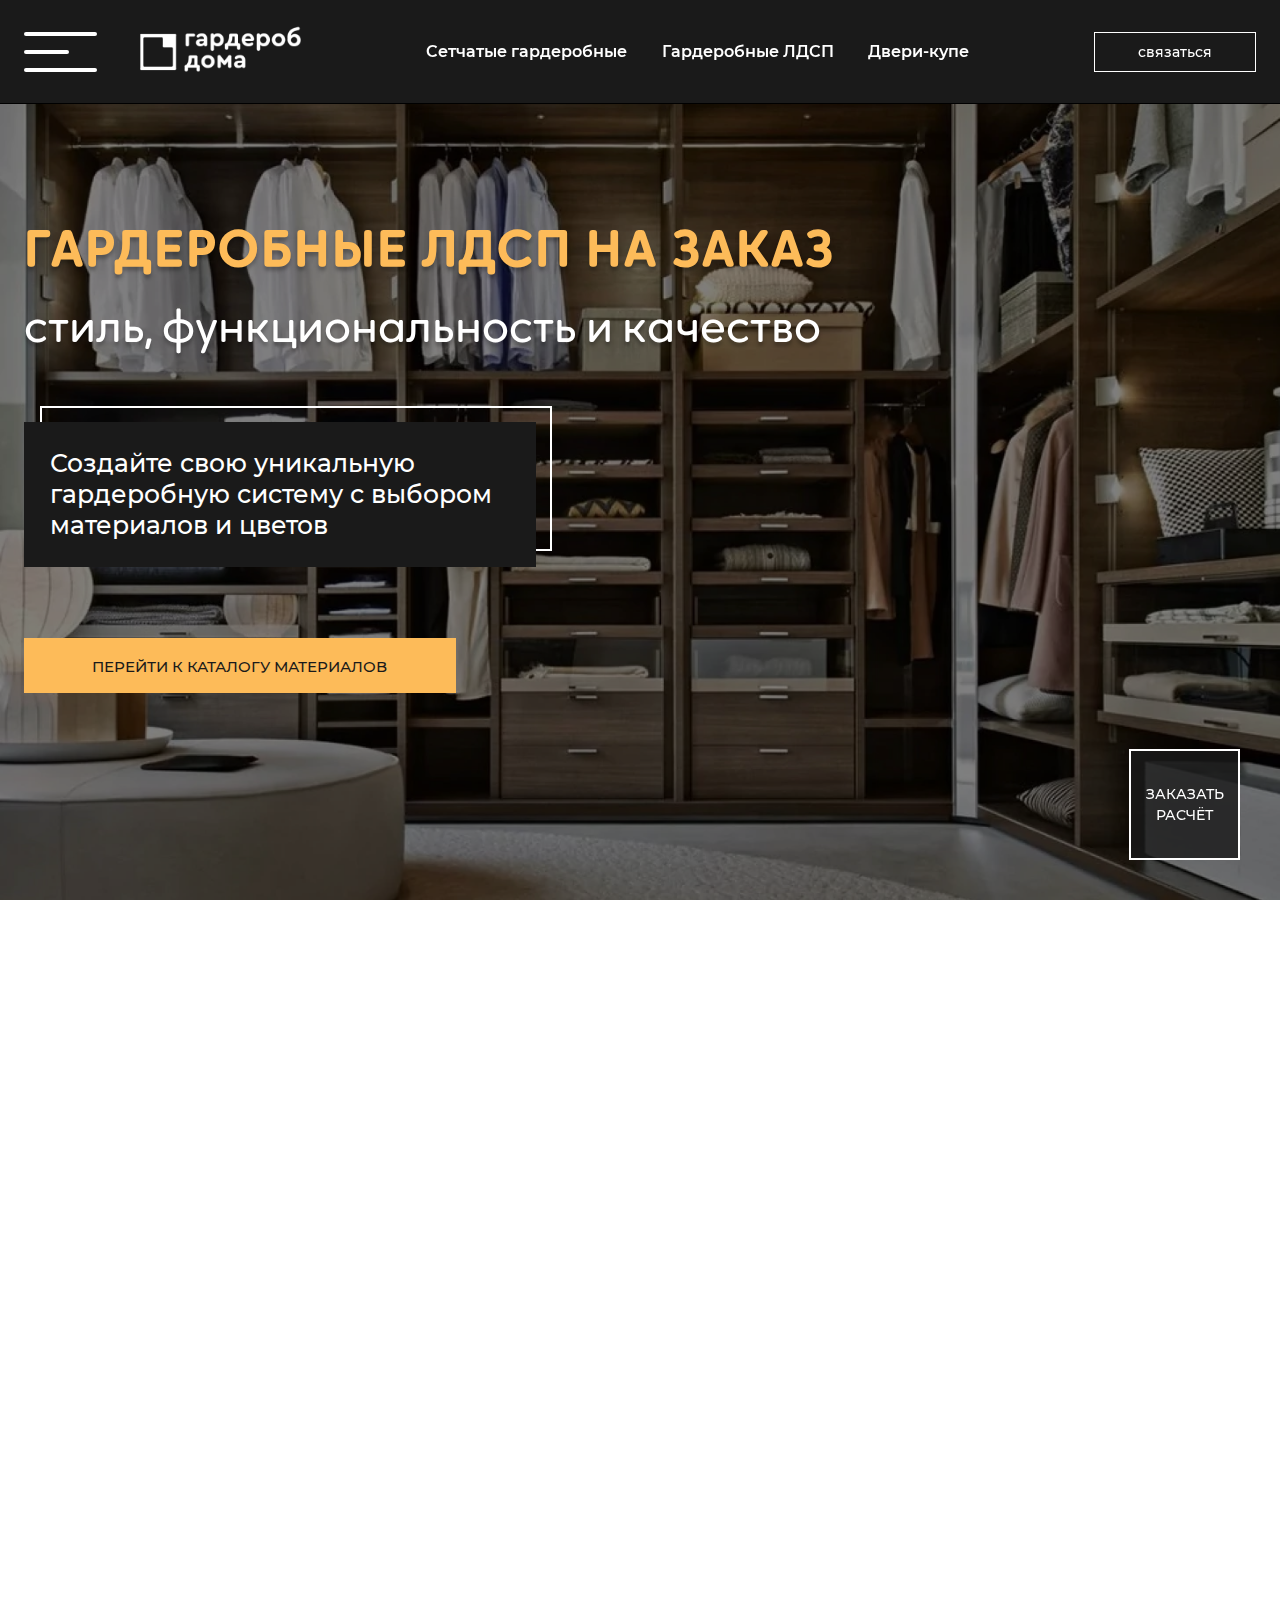
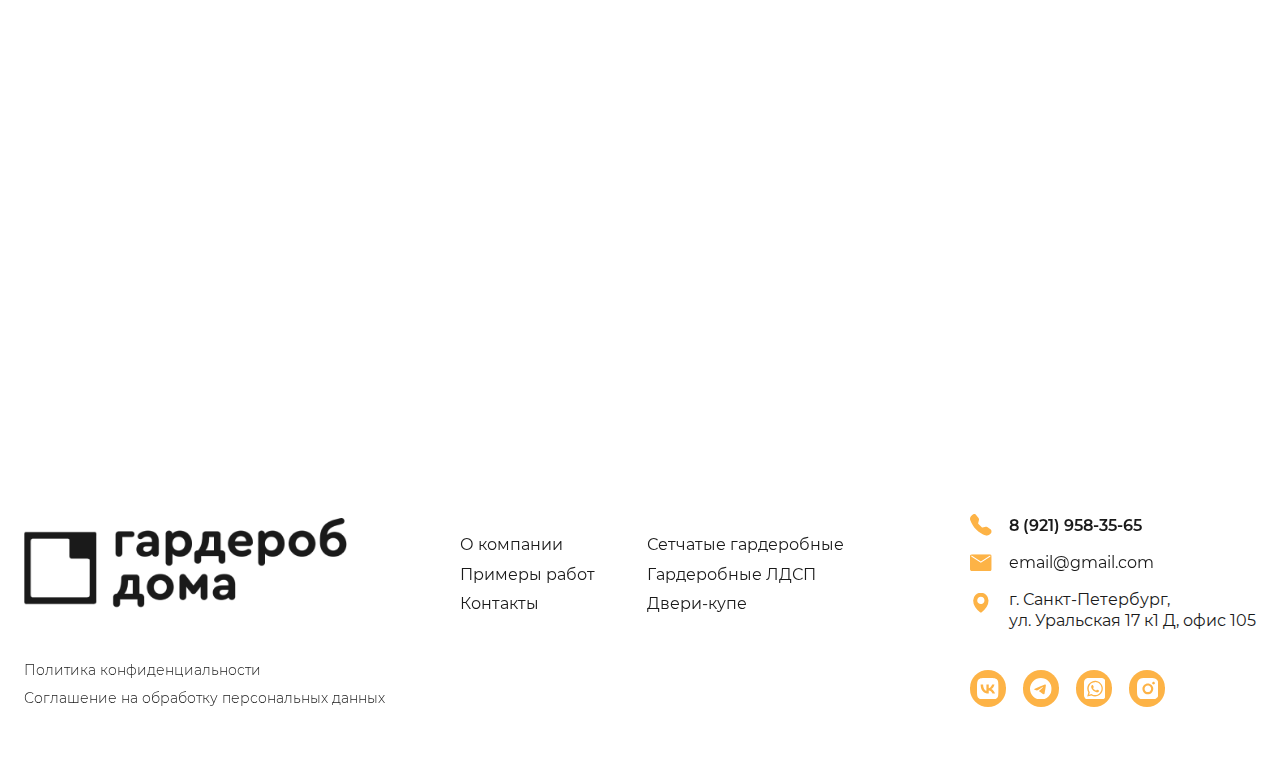
<file: chipboard.html>
<!DOCTYPE html>
<html lang="ru">
    <head>
        <meta charset="UTF-8">
        <meta name="viewport" content="width=device-width, initial-scale=1.0, maximum-scale=1.0, user-scalable=0">
        <link rel="stylesheet" href="css/main.css">
        <title>ЛДСП</title>
        <script src="js/common.js" defer></script>
        <script src="js/chipboard.js" defer></script>
    </head>
    <body>
        <div class="wrapper">
            <header>
                <div class="container container1">
                    <div class="header__burger-icon">
                        <span></span>
                    </div>
                    <div class="header__burger-content">
                        <div class="container container1">
                            <a class="burger-content__mob burger-content__mob-first" href="">
                                Сетчатые гардеробные
                                <div></div>
                            </a>
                            <a class="burger-content__mob" href="">
                                Гардеробные ЛДСП
                                <div></div>
                            </a>
                            <a class="burger-content__mob" href="">
                                Двери-купе
                                <div></div>
                            </a>
                            <a class="burger-content__pc-first" href="">
                                О компании
                                <div></div>
                            </a>
                            <a href="">
                                Конструкторы
                                <div></div>
                            </a>
                            <a href="">
                                Примеры работ
                                <div></div>
                            </a>
                            <a href="">
                                Оплата и доставка
                                <div></div>
                            </a>
                            <a href="">
                                Блог
                                <div></div>
                            </a>
                            <a href="">
                                Партнёрам
                                <div></div>
                            </a>
                            <a href="">
                                Контакты
                                <div></div>
                            </a>
                            <a class="burger-content__pc-last" href="">
                                Политика конфиденциальности
                                <div></div>
                            </a>
                            <a class="burger-content__phone-mob" href="tel:89219583565">
                                8 (921) 958-35-65
                                <div></div>
                            </a>
                        </div>
                    </div>
                    <a class="header__logo" href="index.html">
                        <picture>
                            <source srcset="img/header_logo.webp" type="image/webp">
                            <img src="img/header_logo.png" alt="">
                        </picture>
                    </a>
                    <div class="header__nav">
                        <nav>
                            <a href="">
                                Сетчатые гардеробные
                                <div></div>
                            </a>
                            <a href="">
                                Гардеробные ЛДСП
                                <div></div>
                            </a>
                            <a href="">
                                Двери-купе
                                <div></div>
                            </a>
                        </nav>
                    </div>
                    <a class="header__phone" href="tel:89219583565">
                        8 (921) 958-35-65
                        <div></div>
                    </a>
                    <button>связаться</button>
                    <div class="header__contacts">
                        <a href="">
                            <svg viewBox="0 0 30 30" fill="none" xmlns="http://www.w3.org/2000/svg">
                                <g clip-path="url(#clip0_235_1271)">
                                    <rect x="2.39844" y="8.39844" width="25.2" height="15" fill="#FDB346"/>
                                    <path d="M2.09672 2.18461C0 4.28147 0 7.65661 0 14.4061V15.5993C0 22.3488 0 25.7239 2.09672 27.8206C4.19358 29.9174 7.56872 29.9174 14.3182 29.9174H15.5114C22.2609 29.9174 25.636 29.9174 27.7328 27.8206C29.8295 25.7239 29.8295 22.3488 29.8295 15.5993V14.4061C29.8295 7.65654 29.8295 4.28141 27.7328 2.18461C25.636 0.0878908 22.2609 0.0878906 15.5114 0.0878906H14.3182C7.56865 0.0878906 4.19351 0.0878908 2.09672 2.18461ZM5.03374 9.16113H8.4393C8.55116 14.8536 11.0618 17.2648 13.0504 17.762V9.16107H16.2571V14.0705C18.2209 13.8592 20.2841 11.622 20.9801 9.16107H24.1868C23.9244 10.4374 23.4016 11.6458 22.6509 12.7108C21.9003 13.7758 20.938 14.6745 19.8242 15.3507C21.0678 15.9681 22.1662 16.8424 23.0468 17.9158C23.9274 18.9892 24.5701 20.2373 24.9325 21.5776H21.4027C21.0775 20.4134 20.4156 19.3712 19.5002 18.5818C18.5847 17.7924 17.4565 17.291 16.2571 17.1405V21.5776H15.8718C9.07318 21.5776 5.19533 16.9167 5.03374 9.16107" fill="#1A1A1A"/>
                                </g>
                                <defs>
                                    <clipPath id="clip0_235_1271">
                                        <rect width="30" height="30" fill="white"/>
                                    </clipPath>
                                </defs>
                            </svg>
                        </a>
                        <a href="">
                            <svg viewBox="0 0 30 30" fill="none" xmlns="http://www.w3.org/2000/svg">
                                <g clip-path="url(#clip0_235_1276)">
                                    <path d="M15 0C11.0227 0 7.20469 1.58133 4.39453 4.39336C1.5815 7.20652 0.000804958 11.0217 0 15C0 18.9766 1.58203 22.7946 4.39453 25.6066C7.20469 28.4187 11.0227 30 15 30C18.9773 30 22.7953 28.4187 25.6055 25.6066C28.418 22.7946 30 18.9766 30 15C30 11.0234 28.418 7.20539 25.6055 4.39336C22.7953 1.58133 18.9773 0 15 0Z" fill="#1A1A1A"/>
                                    <path d="M6.78761 14.8391C11.161 12.9341 14.0767 11.6782 15.5345 11.0713C19.7017 9.33857 20.5665 9.03763 21.1314 9.02743C21.2556 9.02544 21.5321 9.05614 21.7126 9.20204C21.8626 9.32509 21.9048 9.4915 21.9259 9.60833C21.9446 9.72505 21.9704 9.99107 21.9493 10.1987C21.7243 12.5706 20.747 18.3264 20.2501 20.983C20.0415 22.1071 19.6267 22.484 19.2259 22.5208C18.354 22.6009 17.6931 21.9451 16.8493 21.3922C15.5298 20.5267 14.7845 19.9881 13.5025 19.1436C12.0212 18.1677 12.9821 17.6312 13.8259 16.7547C14.0462 16.5252 17.8853 13.0342 17.9579 12.7175C17.9673 12.6779 17.9767 12.5303 17.8876 12.4525C17.8009 12.3744 17.672 12.4011 17.5782 12.4222C17.4446 12.4522 15.3376 13.8463 11.2501 16.6042C10.6525 17.0153 10.111 17.2157 9.62355 17.2051C9.08917 17.1936 8.05792 16.9023 7.29151 16.6534C6.35401 16.348 5.60636 16.1865 5.67198 15.6679C5.70479 15.3979 6.07745 15.1215 6.78761 14.8391Z" fill="#FDB346"/>
                                </g>
                                <defs>
                                    <clipPath id="clip0_235_1276">
                                        <rect width="30" height="30" fill="white"/>
                                    </clipPath>
                                </defs>
                            </svg>
                        </a>
                        <a href="">
                            <svg viewBox="0 0 30 30" fill="none" xmlns="http://www.w3.org/2000/svg">
                                <g clip-path="url(#clip0_235_1281)">
                                    <path d="M30 6.825C29.9821 6.17791 29.9321 5.53211 29.85 4.89C29.7378 4.32773 29.5512 3.78293 29.295 3.27C29.0259 2.71424 28.666 2.20727 28.23 1.77C27.7893 1.33811 27.283 0.97867 26.73 0.705C26.2163 0.453997 25.6715 0.272406 25.11 0.165C24.4742 0.0689032 23.8329 0.0137897 23.19 0H6.825C6.17791 0.0178512 5.53211 0.067913 4.89 0.15C4.32773 0.262176 3.78293 0.44882 3.27 0.705C2.71424 0.974085 2.20727 1.33403 1.77 1.77C1.33811 2.2107 0.97867 2.71696 0.705 3.27C0.453997 3.78368 0.272406 4.32845 0.165 4.89C0.0689032 5.5258 0.0137897 6.16712 0 6.81V23.175C0.0178512 23.8221 0.067913 24.4679 0.15 25.11C0.262176 25.6723 0.44882 26.2171 0.705 26.73C0.974085 27.2858 1.33403 27.7927 1.77 28.23C2.2107 28.6619 2.71696 29.0213 3.27 29.295C3.78368 29.546 4.32845 29.7276 4.89 29.835C5.5258 29.9311 6.16712 29.9862 6.81 30H23.175C23.8221 29.9821 24.4679 29.9321 25.11 29.85C25.6723 29.7378 26.2171 29.5512 26.73 29.295C27.2858 29.0259 27.7927 28.666 28.23 28.23C28.6619 27.7893 29.0213 27.283 29.295 26.73C29.546 26.2163 29.7276 25.6715 29.835 25.11C29.9311 24.4742 29.9862 23.8329 30 23.19V6.825ZM15.345 25.5C13.5434 25.4924 11.7732 25.0279 10.2 24.15L4.5 25.65L6 20.07C5.032 18.445 4.51426 16.5914 4.5 14.7C4.50597 12.5744 5.1408 10.4981 6.32454 8.73256C7.50828 6.96705 9.18798 5.5913 11.1521 4.77857C13.1162 3.96585 15.2769 3.75251 17.362 4.16541C19.4472 4.57831 21.3635 5.59899 22.8696 7.09891C24.3758 8.59882 25.4045 10.5109 25.826 12.5943C26.2476 14.6777 26.0432 16.8392 25.2387 18.8067C24.4341 20.7742 23.0654 22.4596 21.3048 23.6507C19.5442 24.8417 17.4706 25.4852 15.345 25.5ZM15.345 5.805C13.7547 5.8232 12.1976 6.26248 10.8323 7.07811C9.46702 7.89374 8.34222 9.05659 7.57244 10.4483C6.80267 11.84 6.41542 13.4108 6.45013 15.0008C6.48483 16.5908 6.94024 18.1432 7.77 19.5L7.98 19.845L7.08 23.13L10.5 22.2L10.83 22.395C12.1944 23.1986 13.7466 23.6281 15.33 23.64C17.7169 23.64 20.0061 22.6918 21.694 21.004C23.3818 19.3161 24.33 17.0269 24.33 14.64C24.33 12.2531 23.3818 9.96387 21.694 8.27604C20.0061 6.58821 17.7169 5.64 15.33 5.64L15.345 5.805ZM20.595 18.585C20.3985 18.9127 20.1355 19.1955 19.8228 19.4151C19.5102 19.6348 19.1549 19.7863 18.78 19.86C18.2199 19.9642 17.6427 19.9282 17.1 19.755C16.5891 19.5949 16.0883 19.4046 15.6 19.185C13.7456 18.2545 12.1642 16.8591 11.01 15.135C10.3843 14.3353 10.004 13.3714 9.915 12.36C9.90607 11.9397 9.98558 11.5222 10.1484 11.1346C10.3112 10.747 10.5536 10.3979 10.86 10.11C10.9502 10.0077 11.061 9.92544 11.185 9.8686C11.309 9.81175 11.4436 9.78157 11.58 9.78H12C12.165 9.78 12.39 9.78 12.6 10.245C12.81 10.71 13.365 12.105 13.44 12.24C13.4769 12.312 13.4961 12.3917 13.4961 12.4725C13.4961 12.5533 13.4769 12.633 13.44 12.705C13.3746 12.8684 13.2834 13.0204 13.17 13.155C13.035 13.32 12.885 13.515 12.765 13.635C12.645 13.755 12.495 13.905 12.645 14.175C13.0538 14.8633 13.5589 15.4896 14.145 16.035C14.7839 16.5995 15.5144 17.051 16.305 17.37C16.575 17.505 16.74 17.49 16.89 17.37C17.04 17.25 17.565 16.59 17.745 16.32C17.925 16.05 18.105 16.095 18.345 16.185C18.585 16.275 19.92 16.92 20.19 17.055C20.46 17.19 20.625 17.25 20.7 17.37C20.7651 17.7626 20.7289 18.1653 20.595 18.54V18.585Z" fill="#1A1A1A"/>
                                </g>
                                <defs>
                                    <clipPath id="clip0_235_1281">
                                        <rect width="30" height="30" fill="white"/>
                                    </clipPath>
                                </defs>
                            </svg>
                        </a>
                        <a href="">
                            <svg viewBox="0 0 30 30" fill="none" xmlns="http://www.w3.org/2000/svg">
                                <g clip-path="url(#clip0_235_1285)">
                                    <path d="M16.5425 0C18.2299 0.00449989 19.0864 0.0134997 19.8259 0.0344992L20.1169 0.0449989C20.4529 0.0569986 20.7843 0.0719982 21.1848 0.0899977C22.7808 0.164996 23.8698 0.41699 24.8253 0.787481C25.8152 1.16847 26.6492 1.68446 27.4832 2.51694C28.2462 3.26652 28.8364 4.17361 29.2126 5.17487C29.5831 6.13035 29.8351 7.21932 29.9101 8.81679C29.9281 9.21578 29.9431 9.54727 29.9551 9.88476L29.9641 10.1758C29.9866 10.9137 29.9956 11.7702 29.9986 13.4577L30.0001 14.5766V16.5416C30.0038 17.6357 29.9923 18.7298 29.9656 19.8235L29.9566 20.1145C29.9446 20.452 29.9296 20.7835 29.9116 21.1825C29.8366 22.7799 29.5816 23.8674 29.2126 24.8244C28.8364 25.8257 28.2462 26.7328 27.4832 27.4823C26.7336 28.2454 25.8265 28.8356 24.8253 29.2118C23.8698 29.5823 22.7808 29.8343 21.1848 29.9093L20.1169 29.9543L19.8259 29.9633C19.0864 29.9843 18.2299 29.9948 16.5425 29.9978L15.4235 29.9993H13.46C12.3654 30.0031 11.2709 29.9916 10.1766 29.9648L9.88561 29.9558C9.52954 29.9423 9.17354 29.9268 8.81764 29.9093C7.22168 29.8343 6.1327 29.5823 5.17573 29.2118C4.175 28.8354 3.26844 28.2452 2.51929 27.4823C1.75573 26.7329 1.16499 25.8258 0.788334 24.8244C0.417843 23.8689 0.165849 22.7799 0.0908509 21.1825L0.045852 20.1145L0.0383524 19.8235C0.0107021 18.7298 -0.0017989 17.6357 0.000853175 16.5416V13.4577C-0.00329857 12.3636 0.00770234 11.2695 0.0338525 10.1758L0.0443522 9.88476C0.0563519 9.54727 0.0713515 9.21578 0.0893511 8.81679C0.164349 7.21932 0.416343 6.13185 0.786834 5.17487C1.16437 4.1732 1.75615 3.26608 2.52079 2.51694C3.2695 1.75428 4.17553 1.16408 5.17573 0.787481C6.1327 0.41699 7.22018 0.164996 8.81764 0.0899977C9.21663 0.0719982 9.54962 0.0569986 9.88561 0.0449989L10.1766 0.035999C11.2704 0.00934883 12.3644 -0.00215199 13.4585 0.00149985L16.5425 0ZM15.0005 7.49982C13.0114 7.49982 11.1038 8.28998 9.69732 9.69646C8.29083 11.103 7.50067 13.0106 7.50067 14.9996C7.50067 16.9887 8.29083 18.8963 9.69732 20.3028C11.1038 21.7093 13.0114 22.4995 15.0005 22.4995C16.9896 22.4995 18.8972 21.7093 20.3037 20.3028C21.7102 18.8963 22.5003 16.9887 22.5003 14.9996C22.5003 13.0106 21.7102 11.103 20.3037 9.69646C18.8972 8.28998 16.9896 7.49982 15.0005 7.49982ZM15.0005 10.4997C15.5914 10.4996 16.1766 10.6159 16.7226 10.842C17.2686 11.068 17.7647 11.3994 18.1826 11.8172C18.6005 12.235 18.9321 12.731 19.1583 13.2769C19.3845 13.8228 19.501 14.408 19.5011 14.9989C19.5012 15.5898 19.3849 16.175 19.1589 16.721C18.9328 17.267 18.6015 17.7631 18.1837 18.181C17.7659 18.5989 17.2699 18.9305 16.724 19.1567C16.1781 19.3829 15.5929 19.4994 15.002 19.4995C13.8085 19.4995 12.664 19.0254 11.8201 18.1815C10.9762 17.3376 10.5021 16.1931 10.5021 14.9996C10.5021 13.8062 10.9762 12.6616 11.8201 11.8177C12.664 10.9738 13.8085 10.4997 15.002 10.4997M22.8768 5.24987C22.3795 5.24987 21.9026 5.44741 21.551 5.79903C21.1994 6.15066 21.0018 6.62756 21.0018 7.12483C21.0018 7.6221 21.1994 8.099 21.551 8.45062C21.9026 8.80224 22.3795 8.99978 22.8768 8.99978C23.3741 8.99978 23.851 8.80224 24.2026 8.45062C24.5542 8.099 24.7518 7.6221 24.7518 7.12483C24.7518 6.62756 24.5542 6.15066 24.2026 5.79903C23.851 5.44741 23.3741 5.24987 22.8768 5.24987Z" fill="#1A1A1A"/>
                                </g>
                                <defs>
                                    <clipPath id="clip0_235_1285">
                                        <rect width="30.0008" height="30" fill="white"/>
                                    </clipPath>
                                </defs>
                            </svg>
                        </a>
                    </div>
                </div>
            </header>
            <button class="consultation-btn" type="button">Заказать расчёт</button>
            <div class="modal-window">
                <div class="container">
                    <div class="modal-window__form2-wrapper">
                        <div class="form2-wrapper__logo">
                            <picture>
                                <source srcset="img/header_logo.webp" type="image/webp">
                                <img src="img/header_logo.png" alt="">
                            </picture>
                        </div>
                        <div class="form2-wrapper__form2-text">
                            <span class="form2-text__text1">Оставьте заявку</span>
                            <span class="form2-text__text2">
                                менеджер свяжется с вами
                                <span class="one-line">в течение</span>
                                <span class="one-line">2 часов</span>
                                <span class="one-line">или приедет</span>
                                <span class="one-line">в удобное</span>
                                <span class="one-line">для вас время</span>
                            </span>
                        </div>
                        <form action="" name="form2" method="POST">
                            <input class="form__user-name" type="text" name="userName2" placeholder="Ваше имя">
                            <input type="tel" name="userPhone2" placeholder="Ваш номер телефона">
                            <button class="big-rectangle orange-bg" type="submit">Получить консультацию</button>
                            <div class="form__agree">
                                <input type="checkbox" name="checkBox" id="check-box">
                                <label for="check-box">
                                    Даю согласие на обработку
                                    <span class="one-line">персональных данных</span>
                                </label>
                            </div>
                        </form>
                        <div class="form2-wrapper__cross">
                            <svg viewBox="0 0 23 21" fill="none" xmlns="http://www.w3.org/2000/svg">
                                <g clip-path="url(#clip0_235_4239)">
                                    <rect y="20" width="29" height="2" rx="1" transform="rotate(-42.3047 0 20)" fill="white"/>
                                    <rect width="29" height="2" rx="1" transform="matrix(-0.739576 -0.673073 -0.673073 0.739576 23 20)" fill="white"/>
                                </g>
                                <defs>
                                    <clipPath id="clip0_235_4239">
                                        <rect width="23" height="21" fill="white"/>
                                    </clipPath>
                                </defs>
                            </svg>
                        </div>
                    </div>
                </div>
            </div>
            <main>
                <section class="common-section1 first-screen">
                    <picture class="common-section1__bg">
                        <source srcset="img/chipboard_block1-bg.webp" type="image/webp">
                        <img src="img/chipboard_block1-bg.jpg" alt="">
                    </picture>
                    <div class="container container1 anim-item">
                        <h2 class="transparency orange-title">
                            Гардеробные ЛДСП <span class="one-line">на заказ</span>
                        </h2>
                        <span class="common-section1__subtitle bottom-up">
                            стиль, функциональность <span class="one-line">и качество</span>
                        </span>
                        <div class="common-section1__text bottom-up">
                            <div></div>
                            <p>
                                Создайте свою уникальную гардеробную систему
                                <span class="one-line">с выбором</span> материалов
                                <span class="one-line">и цветов</span>
                            </p>
                        </div>
                        <a class="big-rectangle orange-bg" href="">Перейти к каталогу материалов</a>
                    </div>
                </section>
                <section class="common-section2 white-section">
                    <div class="container container1 anim-item">
                        <h3 class="transparency">
                            <span class="h3__span1">Почему</span>
                            <span class="h3__span2">
                                ЛДСП системы?
                                <span class="span2__underline"></span>
                            </span>
                        </h3>
                        <div class="common-section2__reasons">
                            <div class="bottom-up">
                                <div class="reasons__reason">
                                    <img src="img/chipboard_block2-1.png" alt="">
                                    <span class="reason__title">Широкий выбор дизайнов <span class="one-line">и текстур</span></span>
                                    <div>
                                        <p>
                                            ЛДСП предоставляет множество вариантов отделки,
                                            <span class="one-line">что позволяет</span> создать гардеробную
                                            <span class="one-line">в любом</span> стиле —
                                            <span class="one-line">от классики</span>
                                            <span class="one-line">до современных</span> решений.
                                        </p>
                                    </div>
                                </div>
                            </div>
                            <div class="bottom-up">
                                <div class="reasons__reason">
                                    <img src="img/chipboard_block2-2.png" alt="">
                                    <span class="reason__title">
                                        Долговечность <span class="one-line">и устойчивость</span>
                                        <span class="one-line">к внешним</span> воздействиям
                                    </span>
                                    <div>
                                        <p>
                                            ЛДСП — это износостойкий материал, который устойчив
                                            <span class="one-line">к механическим</span> повреждениям
                                            <span class="one-line">и легко</span> справляется
                                            <span class="one-line">с повседневными</span> нагрузками.
                                        </p>
                                    </div>
                                </div>
                            </div>
                            <div class="bottom-up">
                                <div class="reasons__reason">
                                    <img src="img/chipboard_block2-3.png" alt="">
                                    <span class="reason__title">Экономичность</span>
                                    <div>
                                        <p>
                                            По сравнению с натуральным деревом, ЛДСП является более доступным
                                            <span class="one-line">по цене,</span> сохраняя
                                            <span class="one-line">при этом</span> высокие стандарты качества.
                                        </p>
                                    </div>
                                </div>
                            </div>
                            <div class="bottom-up">
                                <div class="reasons__reason">
                                    <img src="img/chipboard_block2-4.png" alt="">
                                    <span class="reason__title">Экологичность</span>
                                    <div>
                                        <p>
                                            Современные ЛДСП панели производятся
                                            <span class="one-line">из безопасных</span> для здоровья материалов,
                                            <span class="one-line">что делает</span>
                                            <span class="one-line">их отличным</span> выбором для жилых помещений.
                                        </p>
                                    </div>
                                </div>
                            </div>
                            <div class="bottom-up">
                                <div class="reasons__reason">
                                    <img src="img/chipboard_block2-5.png" alt="">
                                    <span class="reason__title">Лёгкость в уходе</span>
                                    <div>
                                        <p>
                                            Поверхность ЛДСП легко чистится,
                                            <span class="one-line">что позволяет</span> сохранить гардеробную систему
                                            <span class="one-line">в отличном</span> состоянии
                                            <span class="one-line">на протяжении</span>
                                            <span class="one-line">многих лет.</span>
                                        </p>
                                    </div>
                                </div>
                            </div>
                            <div class="bottom-up">
                                <div class="reasons__reason">
                                    <img src="img/chipboard_block2-6.png" alt="">
                                    <span class="reason__title">Гибкость <span class="one-line">и индивидуальная</span> настройка</span>
                                    <div>
                                        <p>
                                            ЛДСП системы могут быть изготовлены <span class="one-line">на заказ</span>
                                            <span class="one-line">с учётом</span> размеров
                                            <span class="one-line">и специфики</span> помещения,
                                            <span class="one-line">что даёт</span> возможность создать гардероб,
                                            который идеально впишется <span class="one-line">в любой</span> интерьер.
                                        </p>
                                    </div>
                                </div>
                            </div>
                        </div>
                    </div>
                </section>
            </main>
            <footer>
                <div class="container container1">
                    <div class="footer__footer-box1">
                        <a class="footer-box1__logo" href="index.html">
                            <picture>
                                <source srcset="img/footer_logo.webp" type="image/webp">
                                <img src="img/footer_logo.png" alt="">
                            </picture>
                        </a>
                        <a class="footer-box1__link" href="">Политика конфиденциальности</a>
                        <a class="footer-box1__link" href="">Соглашение на обработку персональных данных</a>
                    </div>
                    <div class="footer__footer-box2">
                        <a href="">О компании</a>
                        <a class="footer-mob-link" href="">Конструкторы</a>
                        <a href="">Примеры работ</a>
                        <a class="footer-pc-link" href="">Контакты</a>
                        <a class="footer-mob-link" href="">Оплата и доставка</a>
                        <a class="footer-mob-link" href="">Блог</a>
                        <a class="footer-mob-link" href="">Партнерам</a>
                        <a class="footer-mob-link" href="">Политика конфиденциальности</a>
                    </div>
                    <div class="footer__footer-box3">
                        <a href="">Сетчатые гардеробные</a>
                        <a href="">Гардеробные ЛДСП</a>
                        <a href="">Двери-купе</a>
                    </div>
                    <div class="footer__footer-box4">
                        <div class="footer-box4__contacts1">
                            <a class="contacts1__phone" href="tel:89219583565">
                                <svg viewBox="0 0 24 24" fill="none" xmlns="http://www.w3.org/2000/svg">
                                    <g clip-path="url(#clip0_235_758)">
                                        <path fill-rule="evenodd" clip-rule="evenodd" d="M2.82821 0.765255C3.09067 0.503188 3.40583 0.299893 3.7528 0.16884C4.09977 0.037788 4.47064 -0.0180285 4.84082 0.00508982C5.21099 0.0282081 5.57203 0.129733 5.9 0.302938C6.22797 0.476142 6.51539 0.71707 6.74321 1.00976L9.43571 4.46876C9.92921 5.10326 10.1032 5.92976 9.90821 6.70976L9.08771 9.99476C9.04558 10.1649 9.04802 10.3431 9.09479 10.512C9.14156 10.6809 9.23107 10.835 9.35471 10.9593L13.0402 14.6448C13.1646 14.7686 13.3189 14.8583 13.4882 14.9051C13.6574 14.9519 13.8358 14.9542 14.0062 14.9118L17.2897 14.0913C17.6747 13.9956 18.0763 13.9884 18.4645 14.0702C18.8526 14.1521 19.2171 14.3208 19.5307 14.5638L22.9897 17.2548C24.2332 18.2223 24.3472 20.0598 23.2342 21.1713L21.6832 22.7223C20.5732 23.8323 18.9142 24.3198 17.3677 23.7753C13.4087 22.3841 9.81452 20.1179 6.85271 17.1453C3.88026 14.1839 1.61403 10.5902 0.222706 6.63176C-0.320294 5.08676 0.167206 3.42626 1.27721 2.31626L2.82821 0.765255Z" fill="#FDB346"/>
                                    </g>
                                    <defs>
                                        <clipPath id="clip0_235_758">
                                            <rect width="24" height="24" fill="white"/>
                                        </clipPath>
                                    </defs>
                                </svg>
                                <span>8 (921) 958-35-65</span>
                            </a>
                            <a class="contacts1__mail" href="mailto:email@gmail.com">
                                <svg viewBox="0 0 24 19" fill="none" xmlns="http://www.w3.org/2000/svg">
                                    <g clip-path="url(#clip0_235_762)">
                                        <path d="M2.15467 18.9987C1.54044 18.9987 1.028 18.7934 0.617333 18.3827C0.206667 17.972 0.000888889 17.4591 0 16.844V2.4867C0 1.87248 0.205778 1.36003 0.617333 0.949364C1.02889 0.538698 1.54089 0.33292 2.15333 0.332031H21.8467C22.46 0.332031 22.972 0.537809 23.3827 0.949364C23.7933 1.36092 23.9991 1.87336 24 2.4867V16.8454C24 17.4587 23.7942 17.9711 23.3827 18.3827C22.9711 18.7943 22.4591 18.9996 21.8467 18.9987H2.15467ZM12 9.82003L22.6667 2.84537L22.256 1.66536L12 8.33203L1.744 1.66536L1.33333 2.84537L12 9.82003Z" fill="#FDB346"/>
                                    </g>
                                    <defs>
                                        <clipPath id="clip0_235_762">
                                            <rect width="24" height="18.6667" fill="white" transform="translate(0 0.332031)"/>
                                        </clipPath>
                                    </defs>
                                </svg>
                                <span>email@gmail.com</span>
                            </a>
                            <div class="contacts1__address">
                                <svg viewBox="0 0 24 26" fill="none" xmlns="http://www.w3.org/2000/svg">
                                    <mask id="mask0_235_766" style="mask-type:luminance" maskUnits="userSpaceOnUse" x="3" y="3">
                                        <path d="M12 24C12 24 19.5 18 19.5 11.5C19.5 7.358 16.142 4 12 4C7.858 4 4.5 7.358 4.5 11.5C4.5 18 12 24 12 24Z" fill="white" stroke="white" stroke-width="2" stroke-linejoin="round"/>
                                        <path d="M12 14.5C12.394 14.5 12.7841 14.4224 13.1481 14.2716C13.512 14.1209 13.8427 13.8999 14.1213 13.6213C14.3999 13.3427 14.6209 13.012 14.7716 12.6481C14.9224 12.2841 15 11.894 15 11.5C15 11.106 14.9224 10.7159 14.7716 10.3519C14.6209 9.98797 14.3999 9.65726 14.1213 9.37868C13.8427 9.1001 13.512 8.87913 13.1481 8.72836C12.7841 8.5776 12.394 8.5 12 8.5C11.2044 8.5 10.4413 8.81607 9.87868 9.37868C9.31607 9.94129 9 10.7044 9 11.5C9 12.2956 9.31607 13.0587 9.87868 13.6213C10.4413 14.1839 11.2044 14.5 12 14.5Z" fill="black" stroke="black" stroke-width="2" stroke-linejoin="round"/>
                                    </mask>
                                    <g mask="url(#mask0_235_766)">
                                        <path d="M0 2H24V26H0V2Z" fill="#FDB346"/>
                                    </g>
                                </svg>
                                <span>г. Санкт-Петербург,<br>ул. Уральская 17 к1 Д, <span class="one-line">офис 105</span></span>
                            </div>
                        </div>
                        <div class="footer-box4__contacts2">
                            <a href="">
                                <svg viewBox="0 0 30 30" fill="none" xmlns="http://www.w3.org/2000/svg">
                                    <g clip-path="url(#clip1_235_1271)">
                                        <rect x="2.39844" y="8.39844" width="25.2" height="15" fill="#FDB346"/>
                                        <path d="M2.09672 2.18461C0 4.28147 0 7.65661 0 14.4061V15.5993C0 22.3488 0 25.7239 2.09672 27.8206C4.19358 29.9174 7.56872 29.9174 14.3182 29.9174H15.5114C22.2609 29.9174 25.636 29.9174 27.7328 27.8206C29.8295 25.7239 29.8295 22.3488 29.8295 15.5993V14.4061C29.8295 7.65654 29.8295 4.28141 27.7328 2.18461C25.636 0.0878908 22.2609 0.0878906 15.5114 0.0878906H14.3182C7.56865 0.0878906 4.19351 0.0878908 2.09672 2.18461ZM5.03374 9.16113H8.4393C8.55116 14.8536 11.0618 17.2648 13.0504 17.762V9.16107H16.2571V14.0705C18.2209 13.8592 20.2841 11.622 20.9801 9.16107H24.1868C23.9244 10.4374 23.4016 11.6458 22.6509 12.7108C21.9003 13.7758 20.938 14.6745 19.8242 15.3507C21.0678 15.9681 22.1662 16.8424 23.0468 17.9158C23.9274 18.9892 24.5701 20.2373 24.9325 21.5776H21.4027C21.0775 20.4134 20.4156 19.3712 19.5002 18.5818C18.5847 17.7924 17.4565 17.291 16.2571 17.1405V21.5776H15.8718C9.07318 21.5776 5.19533 16.9167 5.03374 9.16107" fill="#FFFFFF"/>
                                    </g>
                                    <defs>
                                        <clipPath id="clip1_235_1271">
                                            <rect width="30" height="30" fill="white"/>
                                        </clipPath>
                                    </defs>
                                </svg>
                            </a>
                            <a href="">
                                <svg viewBox="0 0 30 30" fill="none" xmlns="http://www.w3.org/2000/svg">
                                    <g clip-path="url(#clip1_235_1276)">
                                        <path d="M15 0C11.0227 0 7.20469 1.58133 4.39453 4.39336C1.5815 7.20652 0.000804958 11.0217 0 15C0 18.9766 1.58203 22.7946 4.39453 25.6066C7.20469 28.4187 11.0227 30 15 30C18.9773 30 22.7953 28.4187 25.6055 25.6066C28.418 22.7946 30 18.9766 30 15C30 11.0234 28.418 7.20539 25.6055 4.39336C22.7953 1.58133 18.9773 0 15 0Z" fill="#FFFFFF"/>
                                        <path d="M6.78761 14.8391C11.161 12.9341 14.0767 11.6782 15.5345 11.0713C19.7017 9.33857 20.5665 9.03763 21.1314 9.02743C21.2556 9.02544 21.5321 9.05614 21.7126 9.20204C21.8626 9.32509 21.9048 9.4915 21.9259 9.60833C21.9446 9.72505 21.9704 9.99107 21.9493 10.1987C21.7243 12.5706 20.747 18.3264 20.2501 20.983C20.0415 22.1071 19.6267 22.484 19.2259 22.5208C18.354 22.6009 17.6931 21.9451 16.8493 21.3922C15.5298 20.5267 14.7845 19.9881 13.5025 19.1436C12.0212 18.1677 12.9821 17.6312 13.8259 16.7547C14.0462 16.5252 17.8853 13.0342 17.9579 12.7175C17.9673 12.6779 17.9767 12.5303 17.8876 12.4525C17.8009 12.3744 17.672 12.4011 17.5782 12.4222C17.4446 12.4522 15.3376 13.8463 11.2501 16.6042C10.6525 17.0153 10.111 17.2157 9.62355 17.2051C9.08917 17.1936 8.05792 16.9023 7.29151 16.6534C6.35401 16.348 5.60636 16.1865 5.67198 15.6679C5.70479 15.3979 6.07745 15.1215 6.78761 14.8391Z" fill="#FDB346"/>
                                    </g>
                                    <defs>
                                        <clipPath id="clip1_235_1276">
                                            <rect width="30" height="30" fill="white"/>
                                        </clipPath>
                                    </defs>
                                </svg>
                            </a>
                            <a href="">
                                <svg viewBox="0 0 30 30" fill="none" xmlns="http://www.w3.org/2000/svg">
                                    <g clip-path="url(#clip1_235_1281)">
                                        <path d="M30 6.825C29.9821 6.17791 29.9321 5.53211 29.85 4.89C29.7378 4.32773 29.5512 3.78293 29.295 3.27C29.0259 2.71424 28.666 2.20727 28.23 1.77C27.7893 1.33811 27.283 0.97867 26.73 0.705C26.2163 0.453997 25.6715 0.272406 25.11 0.165C24.4742 0.0689032 23.8329 0.0137897 23.19 0H6.825C6.17791 0.0178512 5.53211 0.067913 4.89 0.15C4.32773 0.262176 3.78293 0.44882 3.27 0.705C2.71424 0.974085 2.20727 1.33403 1.77 1.77C1.33811 2.2107 0.97867 2.71696 0.705 3.27C0.453997 3.78368 0.272406 4.32845 0.165 4.89C0.0689032 5.5258 0.0137897 6.16712 0 6.81V23.175C0.0178512 23.8221 0.067913 24.4679 0.15 25.11C0.262176 25.6723 0.44882 26.2171 0.705 26.73C0.974085 27.2858 1.33403 27.7927 1.77 28.23C2.2107 28.6619 2.71696 29.0213 3.27 29.295C3.78368 29.546 4.32845 29.7276 4.89 29.835C5.5258 29.9311 6.16712 29.9862 6.81 30H23.175C23.8221 29.9821 24.4679 29.9321 25.11 29.85C25.6723 29.7378 26.2171 29.5512 26.73 29.295C27.2858 29.0259 27.7927 28.666 28.23 28.23C28.6619 27.7893 29.0213 27.283 29.295 26.73C29.546 26.2163 29.7276 25.6715 29.835 25.11C29.9311 24.4742 29.9862 23.8329 30 23.19V6.825ZM15.345 25.5C13.5434 25.4924 11.7732 25.0279 10.2 24.15L4.5 25.65L6 20.07C5.032 18.445 4.51426 16.5914 4.5 14.7C4.50597 12.5744 5.1408 10.4981 6.32454 8.73256C7.50828 6.96705 9.18798 5.5913 11.1521 4.77857C13.1162 3.96585 15.2769 3.75251 17.362 4.16541C19.4472 4.57831 21.3635 5.59899 22.8696 7.09891C24.3758 8.59882 25.4045 10.5109 25.826 12.5943C26.2476 14.6777 26.0432 16.8392 25.2387 18.8067C24.4341 20.7742 23.0654 22.4596 21.3048 23.6507C19.5442 24.8417 17.4706 25.4852 15.345 25.5ZM15.345 5.805C13.7547 5.8232 12.1976 6.26248 10.8323 7.07811C9.46702 7.89374 8.34222 9.05659 7.57244 10.4483C6.80267 11.84 6.41542 13.4108 6.45013 15.0008C6.48483 16.5908 6.94024 18.1432 7.77 19.5L7.98 19.845L7.08 23.13L10.5 22.2L10.83 22.395C12.1944 23.1986 13.7466 23.6281 15.33 23.64C17.7169 23.64 20.0061 22.6918 21.694 21.004C23.3818 19.3161 24.33 17.0269 24.33 14.64C24.33 12.2531 23.3818 9.96387 21.694 8.27604C20.0061 6.58821 17.7169 5.64 15.33 5.64L15.345 5.805ZM20.595 18.585C20.3985 18.9127 20.1355 19.1955 19.8228 19.4151C19.5102 19.6348 19.1549 19.7863 18.78 19.86C18.2199 19.9642 17.6427 19.9282 17.1 19.755C16.5891 19.5949 16.0883 19.4046 15.6 19.185C13.7456 18.2545 12.1642 16.8591 11.01 15.135C10.3843 14.3353 10.004 13.3714 9.915 12.36C9.90607 11.9397 9.98558 11.5222 10.1484 11.1346C10.3112 10.747 10.5536 10.3979 10.86 10.11C10.9502 10.0077 11.061 9.92544 11.185 9.8686C11.309 9.81175 11.4436 9.78157 11.58 9.78H12C12.165 9.78 12.39 9.78 12.6 10.245C12.81 10.71 13.365 12.105 13.44 12.24C13.4769 12.312 13.4961 12.3917 13.4961 12.4725C13.4961 12.5533 13.4769 12.633 13.44 12.705C13.3746 12.8684 13.2834 13.0204 13.17 13.155C13.035 13.32 12.885 13.515 12.765 13.635C12.645 13.755 12.495 13.905 12.645 14.175C13.0538 14.8633 13.5589 15.4896 14.145 16.035C14.7839 16.5995 15.5144 17.051 16.305 17.37C16.575 17.505 16.74 17.49 16.89 17.37C17.04 17.25 17.565 16.59 17.745 16.32C17.925 16.05 18.105 16.095 18.345 16.185C18.585 16.275 19.92 16.92 20.19 17.055C20.46 17.19 20.625 17.25 20.7 17.37C20.7651 17.7626 20.7289 18.1653 20.595 18.54V18.585Z" fill="#FFFFFF"/>
                                    </g>
                                    <defs>
                                        <clipPath id="clip1_235_1281">
                                            <rect width="30" height="30" fill="white"/>
                                        </clipPath>
                                    </defs>
                                </svg>
                            </a>
                            <a href="">
                                <svg viewBox="0 0 30 30" fill="none" xmlns="http://www.w3.org/2000/svg">
                                    <g clip-path="url(#clip1_235_1285)">
                                        <path d="M16.5425 0C18.2299 0.00449989 19.0864 0.0134997 19.8259 0.0344992L20.1169 0.0449989C20.4529 0.0569986 20.7843 0.0719982 21.1848 0.0899977C22.7808 0.164996 23.8698 0.41699 24.8253 0.787481C25.8152 1.16847 26.6492 1.68446 27.4832 2.51694C28.2462 3.26652 28.8364 4.17361 29.2126 5.17487C29.5831 6.13035 29.8351 7.21932 29.9101 8.81679C29.9281 9.21578 29.9431 9.54727 29.9551 9.88476L29.9641 10.1758C29.9866 10.9137 29.9956 11.7702 29.9986 13.4577L30.0001 14.5766V16.5416C30.0038 17.6357 29.9923 18.7298 29.9656 19.8235L29.9566 20.1145C29.9446 20.452 29.9296 20.7835 29.9116 21.1825C29.8366 22.7799 29.5816 23.8674 29.2126 24.8244C28.8364 25.8257 28.2462 26.7328 27.4832 27.4823C26.7336 28.2454 25.8265 28.8356 24.8253 29.2118C23.8698 29.5823 22.7808 29.8343 21.1848 29.9093L20.1169 29.9543L19.8259 29.9633C19.0864 29.9843 18.2299 29.9948 16.5425 29.9978L15.4235 29.9993H13.46C12.3654 30.0031 11.2709 29.9916 10.1766 29.9648L9.88561 29.9558C9.52954 29.9423 9.17354 29.9268 8.81764 29.9093C7.22168 29.8343 6.1327 29.5823 5.17573 29.2118C4.175 28.8354 3.26844 28.2452 2.51929 27.4823C1.75573 26.7329 1.16499 25.8258 0.788334 24.8244C0.417843 23.8689 0.165849 22.7799 0.0908509 21.1825L0.045852 20.1145L0.0383524 19.8235C0.0107021 18.7298 -0.0017989 17.6357 0.000853175 16.5416V13.4577C-0.00329857 12.3636 0.00770234 11.2695 0.0338525 10.1758L0.0443522 9.88476C0.0563519 9.54727 0.0713515 9.21578 0.0893511 8.81679C0.164349 7.21932 0.416343 6.13185 0.786834 5.17487C1.16437 4.1732 1.75615 3.26608 2.52079 2.51694C3.2695 1.75428 4.17553 1.16408 5.17573 0.787481C6.1327 0.41699 7.22018 0.164996 8.81764 0.0899977C9.21663 0.0719982 9.54962 0.0569986 9.88561 0.0449989L10.1766 0.035999C11.2704 0.00934883 12.3644 -0.00215199 13.4585 0.00149985L16.5425 0ZM15.0005 7.49982C13.0114 7.49982 11.1038 8.28998 9.69732 9.69646C8.29083 11.103 7.50067 13.0106 7.50067 14.9996C7.50067 16.9887 8.29083 18.8963 9.69732 20.3028C11.1038 21.7093 13.0114 22.4995 15.0005 22.4995C16.9896 22.4995 18.8972 21.7093 20.3037 20.3028C21.7102 18.8963 22.5003 16.9887 22.5003 14.9996C22.5003 13.0106 21.7102 11.103 20.3037 9.69646C18.8972 8.28998 16.9896 7.49982 15.0005 7.49982ZM15.0005 10.4997C15.5914 10.4996 16.1766 10.6159 16.7226 10.842C17.2686 11.068 17.7647 11.3994 18.1826 11.8172C18.6005 12.235 18.9321 12.731 19.1583 13.2769C19.3845 13.8228 19.501 14.408 19.5011 14.9989C19.5012 15.5898 19.3849 16.175 19.1589 16.721C18.9328 17.267 18.6015 17.7631 18.1837 18.181C17.7659 18.5989 17.2699 18.9305 16.724 19.1567C16.1781 19.3829 15.5929 19.4994 15.002 19.4995C13.8085 19.4995 12.664 19.0254 11.8201 18.1815C10.9762 17.3376 10.5021 16.1931 10.5021 14.9996C10.5021 13.8062 10.9762 12.6616 11.8201 11.8177C12.664 10.9738 13.8085 10.4997 15.002 10.4997M22.8768 5.24987C22.3795 5.24987 21.9026 5.44741 21.551 5.79903C21.1994 6.15066 21.0018 6.62756 21.0018 7.12483C21.0018 7.6221 21.1994 8.099 21.551 8.45062C21.9026 8.80224 22.3795 8.99978 22.8768 8.99978C23.3741 8.99978 23.851 8.80224 24.2026 8.45062C24.5542 8.099 24.7518 7.6221 24.7518 7.12483C24.7518 6.62756 24.5542 6.15066 24.2026 5.79903C23.851 5.44741 23.3741 5.24987 22.8768 5.24987Z" fill="#FFFFFF"/>
                                    </g>
                                    <defs>
                                        <clipPath id="clip1_235_1285">
                                            <rect width="30.0008" height="30" fill="white"/>
                                        </clipPath>
                                    </defs>
                                </svg>
                            </a>
                        </div>
                    </div>
                    <div class="footer__footer-box5">
                        <span>©2024 Все права защищены</span>
                        <p>
                            Любая информация, представленная на этом сайте, носит исключительно ознакомительный характер,
                            <span class="one-line">ни при каких</span> обстоятельствах не является публичной офертой,
                            определяемой положениями <span class="one-line">статьи 437 ГК РФ.</span>
                        </p>
                    </div>
                </div>
            </footer>
        </div>
    </body>
</html>
</file>
<file: css/main.css>
* {
  padding: 0;
  margin: 0;
  border: 0;
}

*, *::before, *::after {
  box-sizing: border-box;
}

@font-face {
  font-family: "Montserrat-Light";
  src: url("../fonts/Montserrat-Light.woff2");
}
@font-face {
  font-family: "Montserrat-Regular";
  src: url("../fonts/Montserrat-Regular.woff2");
}
@font-face {
  font-family: "Montserrat-Medium";
  src: url("../fonts/Montserrat-Medium.woff2");
}
@font-face {
  font-family: "Montserrat-SemiBold";
  src: url("../fonts/Montserrat-SemiBold.woff2");
}
@font-face {
  font-family: "Montserrat-Bold";
  src: url("../fonts/Montserrat-Bold.woff2");
}
@font-face {
  font-family: "OktahRound-Light";
  src: url("../fonts/OktahRound-Light.otf");
}
@font-face {
  font-family: "OktahRound-Regular";
  src: url("../fonts/OktahRound-Regular.otf");
}
@font-face {
  font-family: "OktahRound-Medium";
  src: url("../fonts/OktahRound-Medium.otf");
}
html, body {
  font-family: "Montserrat-Regular";
  font-size: 17px;
  line-height: 1;
  color: #1A1A1A;
  background-color: #1A1A1A;
  text-size-adjust: 100%;
  overscroll-behavior-y: none;
}

body._lock, .wrapper {
  overflow: hidden;
}

.orange-title {
  color: #FDBB59;
}

.white-title {
  color: #FFFFFF;
}

.white-section {
  background-color: #FFFFFF;
}

.container {
  margin-left: auto;
  margin-right: auto;
  padding: 0 30px;
}

.container1 {
  max-width: 1772px;
}

section:not(.first-screen, .home-section4) {
  padding-top: 120px;
  padding-bottom: 120px;
}

a {
  text-decoration: none;
}

main a, footer a {
  color: inherit;
}

picture img {
  display: block;
}

input, textarea {
  font: inherit;
}

input, input:focus {
  appearance: none;
}

button {
  font-family: "Montserrat-Medium";
  font-size: inherit;
  line-height: inherit;
  cursor: pointer;
}

.left-to-right, .right-to-left, .bottom-up, .transparency {
  position: relative;
  z-index: 1;
  opacity: 0;
  visibility: hidden;
}

.left-to-right {
  transform: translate3d(-100%, 0, 0);
}

.left-to-right:not(.form-section__img1), .right-to-left:not(.text__dividing-line div, .form-section__img2) {
  transition: transform 0.8s, opacity 0.8s, visibility 0.8s;
}

.bottom-up:not(.common-section1__subtitle) {
  transform: translate3d(0, 50%, 0);
}

.transparency {
  transform: translate3d(0, 0, 0);
  transition: opacity 0.8s, visibility 0.8s;
}

h3 {
  font-family: "OktahRound-Regular";
  font-size: 50px;
  line-height: 150%;
  letter-spacing: 0.02em;
}
h3 .h3__span1 {
  text-transform: uppercase;
  margin-right: 7px;
}
h3 .h3__span2 {
  display: inline-block;
  color: #757474;
}
h3 .h3__span2 .span2__underline {
  display: block;
  height: 2px;
  margin-top: 14px;
  background-color: #FDBB59;
  transform: translate3d(0, 0, 0) scale(0);
  transition: transform 0.8s 0.8s;
}

h3.transparency:not(.home-section4 h3, .form-section h3, .common-section2 h3) {
  width: fit-content;
  margin-left: auto;
  margin-right: auto;
}

h3:not(.transparency) {
  text-align: center;
}
h3:not(.transparency) .h3__span1 {
  display: inline-block;
}

.h3-margin-bottom {
  margin-bottom: 70px;
}

.anim-item._transform h3 .h3__span2 .span2__underline {
  transform: translate3d(0, 0, 0) scale(1);
}
.anim-item._transform .left-to-right, .anim-item._transform .right-to-left, .anim-item._transform .bottom-up, .anim-item._transform .transparency {
  opacity: 1;
  visibility: visible;
}
.anim-item._transform .left-to-right, .anim-item._transform .bottom-up:not(.common-section1__subtitle) {
  transform: translate3d(0, 0, 0);
}

h4 {
  font-size: 36px;
  line-height: 150%;
}

.h4-without-bg {
  font-family: "OktahRound-Light";
}

.h4-black-bg, .h4-white-bg {
  padding: 11px 12px;
  text-align: center;
  text-transform: uppercase;
}

.h4-black-bg {
  color: #FFFFFF;
  border: 10px solid #1A1A1A;
  box-shadow: 0 0 2px #FFFFFF inset;
  background-color: #1A1A1A;
}

.h4-white-bg {
  border: 10px solid #FFFFFF;
  box-shadow: 0 0 2px #1A1A1A inset;
  background-color: #FFFFFF;
}

h6 {
  font-family: "Montserrat-SemiBold";
  font-size: 20px;
  line-height: 150%;
  text-transform: uppercase;
}

.consultation-btn {
  position: fixed;
  z-index: 3;
  bottom: 55px;
  right: 55px;
  width: 130px;
  height: 130px;
  line-height: 142%;
  text-transform: uppercase;
  border: 2px solid #FFFFFF;
  color: #FFFFFF;
  background-color: rgba(26, 26, 26, 0.8);
}

.big-rectangle {
  height: 60px;
  text-transform: uppercase;
  border: 1px solid;
  padding-top: 2px;
}

.big-rectangle:not(button) {
  display: flex;
  justify-content: center;
  align-items: center;
  font-family: "Montserrat-Medium";
}

.orange-bg {
  border-color: #FDBB59;
  background-color: #FDBB59;
}

@media (hover: hover) and (pointer: fine) {
  .consultation-btn {
    transition: background-color 0.3s;
  }
  .consultation-btn:hover {
    background-color: rgba(26, 26, 26, 0.9);
  }
  .big-rectangle {
    transform: translate3d(0, 0, 0);
  }
  .big-rectangle:not(.section-with-reviews .big-rectangle) {
    transition: border-color 0.3s, background-color 0.3s;
  }
  .orange-bg:not(.home-section11 .orange-bg, .modal-window .orange-bg):hover {
    border-color: #FFFFFF;
    background-color: #FFFFFF;
  }
}
.img-wrapper {
  display: grid;
}
.img-wrapper div, .img-wrapper picture {
  grid-column: 1/2;
  grid-row: 1/2;
}
.img-wrapper picture img {
  width: 100%;
}

.one-line {
  white-space: nowrap;
}

@media (max-width: 1880.9px) and (min-width: 321px) {
  html, body {
    font-size: calc(14px + 3 * (100vw - 321px) / 1559);
  }
  .container {
    padding: 0 calc(15px + 15 * (100vw - 321px) / 1559);
  }
  section:not(.first-screen, .home-section4) {
    padding-top: calc(58px + 62 * (100vw - 321px) / 1559);
    padding-bottom: calc(58px + 62 * (100vw - 321px) / 1559);
  }
  h3 {
    font-size: calc(18px + 32 * (100vw - 321px) / 1559);
  }
  h3 .h3__span2 .span2__underline {
    margin-top: calc(10px + 4 * (100vw - 321px) / 1559);
  }
  .h3-margin-bottom {
    margin-bottom: calc(40px + 30 * (100vw - 321px) / 1559);
  }
  h4 {
    font-size: calc(17px + 19 * (100vw - 321px) / 1559);
  }
  h6 {
    font-size: calc(15px + 5 * (100vw - 321px) / 1559);
  }
  .consultation-btn {
    font-size: calc(10px + 7 * (100vw - 321px) / 1559);
    bottom: calc(16px + 39 * (100vw - 321px) / 1559);
    right: calc(16px + 39 * (100vw - 321px) / 1559);
    width: calc(80px + 50 * (100vw - 321px) / 1559);
    height: calc(80px + 50 * (100vw - 321px) / 1559);
  }
  .big-rectangle {
    height: calc(48px + 12 * (100vw - 321px) / 1559);
  }
}
@media (min-width: 1101px) and (max-height: 860.9px) {
  .consultation-btn {
    bottom: 36px;
    right: 36px;
  }
}
@media (max-width: 320.9px) {
  html, body {
    font-size: 14px;
  }
  .container {
    padding: 0 15px;
  }
  section:not(.first-screen, .home-section4) {
    padding-top: 58px;
    padding-bottom: 58px;
  }
  h3 {
    font-size: 18px;
  }
  h3 .h3__span2 .span2__underline {
    margin-top: 10px;
  }
  .h3-margin-bottom {
    margin-bottom: 40px;
  }
  h4 {
    font-size: 17px;
  }
  h6 {
    font-size: 15px;
  }
  .consultation-btn {
    font-size: 10px;
    bottom: 16px;
    right: 16px;
    width: 80px;
    height: 80px;
  }
  .big-rectangle {
    height: 48px;
  }
}
header {
  position: fixed;
  z-index: 4;
  top: 0;
  left: 0;
  width: 100%;
  box-shadow: 0px -1px 0px black inset;
  background-color: #1A1A1A;
}
header .container:not(.header__burger-content .container) {
  height: 131px;
  display: flex;
  align-items: center;
  position: relative;
}
header .container:not(.header__burger-content .container) .header__burger-icon {
  margin-right: 61px;
  position: relative;
  width: 91px;
  height: 50px;
  cursor: pointer;
}
header .container:not(.header__burger-content .container) .header__burger-icon span, header .container:not(.header__burger-content .container) .header__burger-icon::before, header .container:not(.header__burger-content .container) .header__burger-icon::after {
  position: absolute;
  left: 0;
  height: 10%;
  border-radius: 4px;
  transition: all 0.3s;
  background-color: #FFFFFF;
}
header .container:not(.header__burger-content .container) .header__burger-icon span {
  width: 61.539%;
  top: 50%;
  transform: scale(1) translate3d(0, -50%, 0);
}
header .container:not(.header__burger-content .container) .header__burger-icon::before, header .container:not(.header__burger-content .container) .header__burger-icon::after {
  content: "";
  width: 100%;
  transform: translate3d(0, 0, 0);
}
header .container:not(.header__burger-content .container) .header__burger-icon::before {
  top: 0;
}
header .container:not(.header__burger-content .container) .header__burger-icon::after {
  bottom: 0;
}
header .container:not(.header__burger-content .container) .header__burger-icon._active span {
  transform: scale(0) translate3d(0, -50%, 0);
}
header .container:not(.header__burger-content .container) .header__burger-icon._active::before {
  top: 22px;
  transform: translate3d(0, 0, 0) rotate(-45deg);
}
header .container:not(.header__burger-content .container) .header__burger-icon._active::after {
  bottom: 22px;
  transform: translate3d(0, 0, 0) rotate(45deg);
}
header .container:not(.header__burger-content .container) .header__burger-content {
  overflow: auto;
  position: fixed;
  top: 0;
  left: -100%;
  width: 100%;
  height: 100%;
  background-color: rgba(26, 26, 26, 0.95);
  margin-top: 131px;
  padding-bottom: 131px;
  transition: transform 0.3s;
  transform: translate3d(0, 0, 0);
}
header .container:not(.header__burger-content .container) .header__burger-content .container .burger-content__mob, header .container:not(.header__burger-content .container) .header__burger-content .container .burger-content__phone-mob {
  display: none;
}
header .container:not(.header__burger-content .container) .header__burger-content .container a:not(.burger-content__mob, .burger-content__phone-mob) {
  display: block;
}
header .container:not(.header__burger-content .container) .header__burger-content .container a {
  width: fit-content;
  font-size: 20px;
  line-height: 130%;
  margin-top: 30px;
  color: #FFFFFF;
}
header .container:not(.header__burger-content .container) .header__burger-content .container a div {
  display: none;
}
header .container:not(.header__burger-content .container) .header__burger-content .container .burger-content__pc-first {
  margin-top: 50px;
}
header .container:not(.header__burger-content .container) .header__burger-content .container .burger-content__pc-last {
  margin-bottom: 60px;
}
header .container:not(.header__burger-content .container) .header__burger-content._active {
  transform: translate3d(100%, 0, 0);
}
header .container:not(.header__burger-content .container) .header__logo picture img {
  width: 212px;
}
header .container:not(.header__burger-content .container) .header__nav {
  flex: 1 1 auto;
  display: flex;
  justify-content: center;
}
header .container:not(.header__burger-content .container) .header__nav nav {
  display: grid;
  grid-auto-flow: column;
  column-gap: 66px;
}
header .container:not(.header__burger-content .container) .header__nav nav a {
  font-family: "Montserrat-SemiBold";
  font-size: 20px;
  line-height: 130%;
  color: #FFFFFF;
}
header .container:not(.header__burger-content .container) .header__nav nav a div {
  display: none;
}
header .container:not(.header__burger-content .container) .header__phone {
  font-family: "Montserrat-SemiBold";
  font-size: 20px;
  line-height: 130%;
  color: #FFFFFF;
  margin-right: 34px;
}
header .container:not(.header__burger-content .container) .header__phone div {
  display: none;
}
header .container:not(.header__burger-content .container) button {
  width: 206px;
  height: 50px;
  border: 1px solid;
  border-color: #FFFFFF;
  color: #FFFFFF;
  background-color: rgba(253, 179, 70, 0);
}
header .container:not(.header__burger-content .container) .header__contacts {
  opacity: 0;
  visibility: hidden;
  transition: opacity 0.3s, visibility 0.3s;
  transform: translate3d(0, 150%, 0);
  position: absolute;
  bottom: 0;
  right: 30px;
  display: grid;
  grid-auto-flow: column;
  column-gap: 20px;
}
header .container:not(.header__burger-content .container) .header__contacts a {
  width: 40px;
  height: 40px;
  border-radius: 50%;
  display: flex;
  justify-content: center;
  align-items: center;
  background-color: #FDB346;
}
header .container:not(.header__burger-content .container) .header__contacts a svg {
  width: 60%;
}
header .container:not(.header__burger-content .container) .header__contacts._visible {
  opacity: 1;
  visibility: visible;
}
@media (hover: hover) and (pointer: fine) {
  header .container:not(.header__burger-content .container) .header__burger-content .container a, header .container:not(.header__burger-content .container) .header__nav nav a, header .container:not(.header__burger-content .container) .header__phone {
    position: relative;
    transform: translate3d(0, 0, 0);
    transition: color 0.3s;
  }
  header .container:not(.header__burger-content .container) .header__burger-content .container a div, header .container:not(.header__burger-content .container) .header__nav nav a div, header .container:not(.header__burger-content .container) .header__phone div {
    transform: translate3d(-15px, 0, 0);
    display: block;
    opacity: 0;
    visibility: hidden;
    position: absolute;
    left: 0;
    transition: transform 0.3s ease, opacity 0.3s ease, visibility 0.3s ease;
    bottom: -5px;
    width: 100%;
    height: 2px;
    background-color: #FDB346;
  }
  header .container:not(.header__burger-content .container) .header__burger-content .container a:hover, header .container:not(.header__burger-content .container) .header__nav nav a:hover, header .container:not(.header__burger-content .container) .header__phone:hover {
    color: #FDB346;
  }
  header .container:not(.header__burger-content .container) .header__burger-content .container a:hover div, header .container:not(.header__burger-content .container) .header__nav nav a:hover div, header .container:not(.header__burger-content .container) .header__phone:hover div {
    transform: translate3d(0, 0, 0);
    opacity: 1;
    visibility: visible;
  }
  header .container:not(.header__burger-content .container) button {
    transform: translate3d(0, 0, 0);
    transition: color 0.3s, border-color 0.3s, background-color 0.3s;
  }
  header .container:not(.header__burger-content .container) button:hover {
    color: inherit;
    border-color: #FDB346;
    background-color: #FDB346;
  }
}

@media (max-width: 1880.9px) and (min-width: 1201px) {
  header .container:not(.header__burger-content .container) .header__burger-icon {
    margin-right: calc(40px + 21 * (100vw - 1201px) / 679);
  }
  header .container:not(.header__burger-content .container) .header__nav nav {
    column-gap: calc(30px + 36 * (100vw - 1201px) / 679);
  }
  header .container:not(.header__burger-content .container) .header__nav nav a {
    font-size: calc(15px + 5 * (100vw - 1201px) / 679);
  }
  header .container:not(.header__burger-content .container) .header__phone {
    font-size: calc(15px + 5 * (100vw - 1201px) / 679);
    margin-right: calc(30px + 4 * (100vw - 1201px) / 679);
  }
}
@media (max-width: 1440.9px) {
  header .container:not(.header__burger-content .container) .header__burger-content .container .burger-content__phone-mob {
    display: block;
    font-family: "Montserrat-SemiBold";
    margin-top: 55px;
    margin-bottom: 40px;
  }
  header .container:not(.header__burger-content .container) .header__burger-content .container .burger-content__pc-last {
    margin-bottom: unset;
  }
  header .container:not(.header__burger-content .container) .header__phone {
    display: none;
  }
}
@media (max-width: 1200.9px) {
  header .container:not(.header__burger-content .container) {
    justify-content: space-between;
  }
  header .container:not(.header__burger-content .container) .header__burger-icon {
    margin-right: unset;
  }
  header .container:not(.header__burger-content .container) .header__burger-content .container .burger-content__mob {
    display: block;
  }
  header .container:not(.header__burger-content .container) .header__burger-content .container .burger-content__mob-first {
    margin-top: 55px;
  }
  header .container:not(.header__burger-content .container) .header__nav {
    display: none;
  }
}
@media (max-width: 1880.9px) and (min-width: 321px) {
  header .container:not(.header__burger-content .container) {
    height: calc(60px + 71 * (100vw - 321px) / 1559);
  }
  header .container:not(.header__burger-content .container) .header__burger-icon {
    width: calc(44px + 47 * (100vw - 321px) / 1559);
    height: calc(24px + 26 * (100vw - 321px) / 1559);
  }
  header .container:not(.header__burger-content .container) .header__burger-icon._active::before {
    top: calc(11px + 11 * (100vw - 321px) / 1559);
  }
  header .container:not(.header__burger-content .container) .header__burger-icon._active::after {
    bottom: calc(11px + 11 * (100vw - 321px) / 1559);
  }
  header .container:not(.header__burger-content .container) .header__burger-content {
    margin-top: calc(60px + 71 * (100vw - 321px) / 1559);
    padding-bottom: calc(60px + 71 * (100vw - 321px) / 1559);
  }
  header .container:not(.header__burger-content .container) .header__burger-content .container a {
    font-size: calc(18px + 2 * (100vw - 321px) / 1559);
    margin-top: calc(15px + 15 * (100vw - 321px) / 1559);
  }
  header .container:not(.header__burger-content .container) .header__logo picture img {
    width: calc(80px + 132 * (100vw - 321px) / 1559);
  }
  header .container:not(.header__burger-content .container) button {
    width: calc(90px + 116 * (100vw - 321px) / 1559);
    height: calc(24px + 26 * (100vw - 321px) / 1559);
    font-size: calc(10px + 7 * (100vw - 321px) / 1559);
  }
  header .container:not(.header__burger-content .container) .header__contacts {
    right: calc(15px + 15 * (100vw - 321px) / 1559);
    column-gap: calc(8px + 12 * (100vw - 321px) / 1559);
  }
  header .container:not(.header__burger-content .container) .header__contacts a {
    width: calc(30px + 10 * (100vw - 321px) / 1559);
    height: calc(30px + 10 * (100vw - 321px) / 1559);
  }
}
@media (max-width: 320.9px) {
  header .container:not(.header__burger-content .container) {
    height: 60px;
  }
  header .container:not(.header__burger-content .container) .header__burger-icon {
    width: 44px;
    height: 24px;
  }
  header .container:not(.header__burger-content .container) .header__burger-icon._active::before {
    top: 11px;
  }
  header .container:not(.header__burger-content .container) .header__burger-icon._active::after {
    bottom: 11px;
  }
  header .container:not(.header__burger-content .container) .header__burger-content {
    margin-top: 60px;
    padding-bottom: 60px;
  }
  header .container:not(.header__burger-content .container) .header__burger-content .container a {
    font-size: 18px;
    margin-top: 15px;
  }
  header .container:not(.header__burger-content .container) .header__logo picture img {
    width: 80px;
  }
  header .container:not(.header__burger-content .container) button {
    width: 90px;
    height: 24px;
    font-size: 10px;
  }
  header .container:not(.header__burger-content .container) .header__contacts {
    right: 15px;
    column-gap: 8px;
  }
  header .container:not(.header__burger-content .container) .header__contacts a {
    width: 30px;
    height: 30px;
  }
}
.form-section {
  position: relative;
}
.form-section .form-section__light img {
  position: absolute;
  top: 0;
  right: 688px;
  width: 271px;
}
.form-section .form-container {
  display: grid;
  grid-template-rows: auto auto 1fr;
  justify-content: space-between;
  align-items: start;
}
.form-section .form-container h3 {
  width: fit-content;
}
.form-section .form-container h3, .form-section .form-container .form-section__text {
  grid-column: 1/3;
  margin-left: 108px;
}
.form-section .form-container .form-section__text {
  font-size: 36px;
  line-height: 150%;
  text-transform: uppercase;
  max-width: 854px;
  margin-bottom: 70px;
  color: #FFFFFF;
  transition: transform 0.8s 1.6s, opacity 0.8s 1.6s, visibility 0.8s 1.6s;
}
.form-section .form-container .form-section__img1 {
  justify-self: start;
  margin-top: 12px;
  transition: transform 0.8s 2s, opacity 0.8s 2s, visibility 0.8s 2s;
}
.form-section .form-container .form-section__img1 img {
  height: 444px;
}
.form-section .form-container .form-section__form-wrapper {
  width: 628px;
  padding: 13px;
  display: grid;
  transition: transform 0.8s 2.4s, opacity 0.8s 2.4s, visibility 0.8s 2.4s;
}
.form-section .form-container .form-section__form-wrapper .form-wrapper__frame, .form-section .form-container .form-section__form-wrapper form {
  grid-column: 1/2;
  grid-row: 1/2;
}
.form-section .form-container .form-section__form-wrapper .form-wrapper__frame {
  transform: translate(13px, -13px);
  border: 1px solid #FFFFFF;
}
.form-section .form-container .form-section__form-wrapper form {
  transform: translate(-13px, 13px);
  padding: 28px 40px 40px 40px;
  background-color: #FFFFFF;
}
.form-section .form-container .form-section__form-wrapper form input, .form-section .form-container .form-section__form-wrapper form textarea {
  width: 100%;
  line-height: 120%;
  padding: 10px;
  transform: translate3d(0, 0, 0);
  color: #757575;
}
.form-section .form-container .form-section__form-wrapper form input::placeholder, .form-section .form-container .form-section__form-wrapper form textarea::placeholder {
  color: inherit;
}
.form-section .form-container .form-section__form-wrapper form input {
  border-bottom: 1px solid #1A1A1A;
}
.form-section .form-container .form-section__form-wrapper form input:nth-child(2) {
  margin: 20px 0 30px 0;
}
.form-section .form-container .form-section__form-wrapper form textarea {
  height: 130px;
  resize: none;
  border: 1px solid #757474;
}
.form-section .form-container .form-section__form-wrapper form div {
  display: grid;
  grid-template-columns: auto 1fr;
  align-items: center;
  column-gap: 50px;
  margin-top: 55px;
}
.form-section .form-container .form-section__form-wrapper form div button {
  width: 232px;
  height: 54px;
  text-transform: uppercase;
  padding-top: 2px;
  border: 1px solid;
  border-color: #1A1A1A;
  background-color: rgba(253, 187, 89, 0);
  color: inherit;
}
@media (hover: hover) and (pointer: fine) {
  .form-section .form-container .form-section__form-wrapper form div button {
    transition: border-color 0.3s, background-color 0.3s;
    transform: translate3d(0, 0, 0);
  }
  .form-section .form-container .form-section__form-wrapper form div button:hover {
    border-color: #FDBB59;
    background-color: #FDBB59;
  }
}
.form-section .form-container .form-section__form-wrapper form div span:not(.one-line) {
  font-family: "Montserrat-Light";
  font-size: 12px;
  line-height: 134%;
}
.form-section .form-container .form-section__img2 {
  grid-column: 3/4;
  grid-row: 1/4;
  align-self: center;
  transition: transform 0.8s 2.8s, opacity 0.8s 2.8s, visibility 0.8s 2.8s;
  transform: translate3d(25%, 0, 0);
}
.form-section .form-container .form-section__img2 img {
  width: 688px;
}
.form-section .form-container._transform .form-section__img2 {
  transform: translate3d(0, 0, 0);
}

@media (max-width: 1880.9px) and (min-width: 1441px) {
  .form-section .form-section__light img {
    right: calc(400px + 288 * (100vw - 1441px) / 439);
    width: calc(201px + 70 * (100vw - 1441px) / 439);
  }
  .form-section .form-container h3, .form-section .form-container .form-section__text {
    margin-left: calc(60px + 48 * (100vw - 1441px) / 439);
  }
  .form-section .form-container .form-section__img1 img {
    height: calc(416px + 28 * (100vw - 1441px) / 439);
  }
  .form-section .form-container .form-section__form-wrapper {
    width: calc(620px + 8 * (100vw - 1441px) / 439);
  }
  .form-section .form-container .form-section__img2 img {
    width: calc(400px + 288 * (100vw - 1441px) / 439);
  }
}
@media (max-width: 1880.9px) and (min-width: 321px) {
  .form-section .form-container .form-section__text {
    font-size: calc(17px + 19 * (100vw - 321px) / 1559);
    max-width: calc(403px + 451 * (100vw - 321px) / 1559);
    margin-bottom: calc(40px + 30 * (100vw - 321px) / 1559);
  }
  .form-section .form-container .form-section__form-wrapper {
    padding: calc(5px + 8 * (100vw - 321px) / 1559);
  }
  .form-section .form-container .form-section__form-wrapper .form-wrapper__frame {
    transform: translate(calc(5px + 8 * (100vw - 321px) / 1559), calc(-5px + -8 * (100vw - 321px) / 1559));
  }
  .form-section .form-container .form-section__form-wrapper form {
    transform: translate(calc(-5px + -8 * (100vw - 321px) / 1559), calc(5px + 8 * (100vw - 321px) / 1559));
    padding: calc(8px + 20 * (100vw - 321px) / 1559) calc(20px + 20 * (100vw - 321px) / 1559) calc(20px + 20 * (100vw - 321px) / 1559) calc(20px + 20 * (100vw - 321px) / 1559);
  }
  .form-section .form-container .form-section__form-wrapper form textarea {
    height: calc(120px + 10 * (100vw - 321px) / 1559);
  }
  .form-section .form-container .form-section__form-wrapper form div {
    column-gap: calc(30px + 20 * (100vw - 321px) / 1559);
    margin-top: calc(35px + 20 * (100vw - 321px) / 1559);
  }
  .form-section .form-container .form-section__form-wrapper form div button {
    width: calc(206px + 26 * (100vw - 321px) / 1559);
    height: calc(48px + 6 * (100vw - 321px) / 1559);
  }
}
@media (max-width: 1440.9px) and (min-width: 321px) {
  .form-section {
    padding-left: calc(15px + 15 * (100vw - 321px) / 1559);
    padding-right: calc(15px + 15 * (100vw - 321px) / 1559);
  }
  .form-section .form-container .form-section__text {
    margin-bottom: calc(30px + 40 * (100vw - 321px) / 1559);
  }
  .form-section .form-container .form-section__form-wrapper form {
    padding: 28px calc(20px + 20 * (100vw - 321px) / 1559) calc(20px + 20 * (100vw - 321px) / 1559) calc(20px + 20 * (100vw - 321px) / 1559);
  }
}
@media (max-width: 1440.9px) {
  .form-section {
    overflow: hidden;
  }
  .form-section .form-section__light img {
    right: auto;
    left: 50%;
    transform: translate(100%, -32%);
    width: 201px;
  }
  .form-section .form-container {
    max-width: 740px;
    margin: 0 auto;
    display: flex;
    flex-direction: column;
  }
  .form-section .form-container h3, .form-section .form-container .form-section__text {
    margin-left: unset;
  }
  .form-section .form-container .form-section__img1, .form-section .form-container .form-section__img2 {
    display: none;
  }
  .form-section .form-container .form-section__form-wrapper {
    width: 100%;
    transition: transform 0.8s 2s, opacity 0.8s 2s, visibility 0.8s 2s;
  }
}
@media (max-width: 991.9px) {
  .form-section .form-section__light img {
    right: 5%;
    left: auto;
    transform: translateY(-42%);
  }
}
@media (max-width: 991.9px) and (min-width: 321px) {
  .form-section .form-section__light img {
    width: calc(160px + 41 * (100vw - 321px) / 670);
  }
}
@media (max-width: 600.9px) {
  .form-section .form-container .form-section__form-wrapper form div {
    grid-template-columns: 1fr;
    row-gap: 16px;
  }
  .form-section .form-container .form-section__form-wrapper form div button {
    width: 100%;
  }
  .form-section .form-container .form-section__form-wrapper form div span:not(.one-line) {
    text-align: center;
  }
}
@media (max-width: 480.9px) and (min-width: 321px) {
  .form-section .form-section__light img {
    width: calc(160px + 41 * (100vw - 321px) / 159);
  }
}
@media (max-width: 480.9px) {
  .form-section .form-section__light img {
    right: 0;
    transform: translateY(-22%);
  }
  .form-section .form-container .form-section__text {
    width: min-content;
  }
}
@media (max-width: 320.9px) {
  .form-section {
    padding-left: 15px;
    padding-right: 15px;
  }
  .form-section .form-section__light img {
    width: 160px;
  }
  .form-section .form-container .form-section__text {
    font-size: 17px;
    margin-bottom: 30px;
  }
  .form-section .form-container .form-section__form-wrapper {
    padding: 5px;
  }
  .form-section .form-container .form-section__form-wrapper .form-wrapper__frame {
    transform: translate(5px, -5px);
  }
  .form-section .form-container .form-section__form-wrapper form {
    padding: 28px 20px 20px 20px;
    transform: translate(-5px, 5px);
  }
  .form-section .form-container .form-section__form-wrapper form textarea {
    height: 120px;
  }
  .form-section .form-container .form-section__form-wrapper form div {
    margin-top: 35px;
  }
  .form-section .form-container .form-section__form-wrapper form div button {
    height: 48px;
  }
}
footer {
  padding: 60px 0;
  background-color: #FFFFFF;
}
footer .container {
  display: grid;
  grid-template-columns: auto auto 1fr auto;
}
footer .container .footer__footer-box1 {
  display: grid;
  grid-template-rows: 1fr auto auto;
}
footer .container .footer__footer-box1 .footer-box1__logo {
  align-self: start;
}
footer .container .footer__footer-box1 .footer-box1__logo picture img {
  width: 398px;
}
footer .container .footer__footer-box1 .footer-box1__link {
  display: block;
  width: fit-content;
  font-family: "Montserrat-Light";
  font-size: 14px;
  line-height: 122%;
}
footer .container .footer__footer-box1 .footer-box1__link:last-child {
  margin-top: 10px;
}
footer .container .footer__footer-box2 {
  margin-left: 186px;
  margin-right: 146px;
}
footer .container .footer__footer-box2 .footer-mob-link {
  display: none;
}
footer .container .footer__footer-box2, footer .container .footer__footer-box3 {
  align-self: start;
  margin-top: 25px;
  display: grid;
  row-gap: 10px;
}
footer .container .footer__footer-box2 a, footer .container .footer__footer-box3 a {
  width: fit-content;
  line-height: 124%;
}
footer .container .footer__footer-box4 .footer-box4__contacts1 a, footer .container .footer__footer-box4 .footer-box4__contacts1 div {
  display: grid;
  grid-template-columns: auto 1fr;
  column-gap: 20px;
}
footer .container .footer__footer-box4 .footer-box4__contacts1 a svg, footer .container .footer__footer-box4 .footer-box4__contacts1 div svg {
  width: 24px;
}
footer .container .footer__footer-box4 .footer-box4__contacts1 a {
  width: fit-content;
}
footer .container .footer__footer-box4 .footer-box4__contacts1 .contacts1__phone span {
  font-family: "Montserrat-SemiBold";
  padding-top: 2px;
}
footer .container .footer__footer-box4 .footer-box4__contacts1 .contacts1__mail {
  margin: 21px 0;
}
footer .container .footer__footer-box4 .footer-box4__contacts1 .contacts1__phone, footer .container .footer__footer-box4 .footer-box4__contacts1 .contacts1__mail {
  align-items: center;
}
footer .container .footer__footer-box4 .footer-box4__contacts1 .contacts1__address span:not(.one-line) {
  line-height: 130%;
}
footer .container .footer__footer-box4 .footer-box4__contacts2 {
  display: grid;
  grid-auto-flow: column;
  justify-content: start;
  column-gap: 20px;
  margin-top: 45px;
}
footer .container .footer__footer-box4 .footer-box4__contacts2 a {
  width: 40px;
  height: 40px;
  border-radius: 50%;
  display: flex;
  justify-content: center;
  align-items: center;
  background-color: #FDB346;
}
footer .container .footer__footer-box4 .footer-box4__contacts2 a svg {
  width: 60%;
}
footer .container .footer__footer-box5 {
  display: none;
}
@media (hover: hover) and (pointer: fine) {
  footer .container .footer-box1__link, footer .container .footer__footer-box2 a, footer .container .footer__footer-box3 a, footer .container .footer-box4__contacts1 a span {
    transform: translate3d(0, 0, 0);
    transition: color 0.3s;
  }
  footer .container .footer-box1__link:hover, footer .container .footer__footer-box2 a:hover, footer .container .footer__footer-box3 a:hover, footer .container .footer-box4__contacts1 a:hover span {
    color: #FDB346;
  }
}

@media (max-width: 1880.9px) and (min-width: 321px) {
  footer {
    padding: calc(40px + 20 * (100vw - 321px) / 1559) 0;
  }
  footer .container .footer__footer-box1 .footer-box1__logo picture img {
    width: calc(202px + 196 * (100vw - 321px) / 1559);
  }
  footer .container .footer__footer-box2, footer .container .footer__footer-box3 {
    margin-top: calc(15px + 10 * (100vw - 321px) / 1559);
  }
  footer .container .footer__footer-box4 .footer-box4__contacts1 a, footer .container .footer__footer-box4 .footer-box4__contacts1 div {
    column-gap: calc(12px + 8 * (100vw - 321px) / 1559);
  }
  footer .container .footer__footer-box4 .footer-box4__contacts1 a svg, footer .container .footer__footer-box4 .footer-box4__contacts1 div svg {
    width: calc(18px + 6 * (100vw - 321px) / 1559);
  }
  footer .container .footer__footer-box4 .footer-box4__contacts1 .contacts1__mail {
    margin: calc(15px + 6 * (100vw - 321px) / 1559) 0;
  }
  footer .container .footer__footer-box4 .footer-box4__contacts2 {
    column-gap: calc(12px + 8 * (100vw - 321px) / 1559);
    margin-top: calc(30px + 15 * (100vw - 321px) / 1559);
  }
  footer .container .footer__footer-box4 .footer-box4__contacts2 a {
    width: calc(30px + 10 * (100vw - 321px) / 1559);
    height: calc(30px + 10 * (100vw - 321px) / 1559);
  }
}
@media (max-width: 1880.9px) and (min-width: 1201px) {
  footer .container .footer__footer-box2 {
    margin-left: calc(60px + 126 * (100vw - 1201px) / 679);
    margin-right: calc(40px + 106 * (100vw - 1201px) / 679);
  }
}
@media (max-width: 1200.9px) {
  footer .container {
    grid-template-columns: 1fr 1fr;
    row-gap: 30px;
  }
  footer .container .footer__footer-box1 {
    display: block;
  }
  footer .container .footer__footer-box1 .footer-box1__link {
    display: none;
  }
  footer .container .footer__footer-box2 {
    margin-left: unset;
    margin-right: unset;
    margin-top: unset;
  }
  footer .container .footer__footer-box2 .footer-mob-link {
    display: block;
  }
  footer .container .footer__footer-box2 .footer-pc-link {
    display: none;
  }
  footer .container .footer__footer-box3 {
    grid-column: 2/3;
    grid-row: 1/2;
  }
  footer .container .footer__footer-box4 {
    grid-row: 2/3;
  }
  footer .container .footer__footer-box5 {
    display: block;
    margin-top: 10px;
  }
  footer .container .footer__footer-box5 span:not(.one-line) {
    font-family: "Montserrat-Light";
    font-size: 15px;
    text-transform: uppercase;
  }
  footer .container .footer__footer-box5 p {
    font-family: "Montserrat-Light";
    font-size: 8px;
    line-height: 125%;
    margin-top: 15px;
  }
}
@media (max-width: 1200.9px) and (min-width: 601px) {
  footer .container {
    column-gap: calc(40px + 20 * (100vw - 601px) / 599);
  }
}
@media (max-width: 600.9px) {
  footer .container {
    grid-template-columns: 1fr;
  }
  footer .container .footer__footer-box3 {
    grid-column: auto;
    grid-row: 3/4;
    margin-top: unset;
  }
  footer .container .footer__footer-box4 .footer-box4__contacts1 .contacts1__mail span:not(.one-line), footer .container .footer__footer-box4 .footer-box4__contacts1 .contacts1__address span:not(.one-line) {
    font-family: "Montserrat-SemiBold";
  }
}
@media (max-width: 320.9px) {
  footer {
    padding: 40px 0;
  }
  footer .container .footer__footer-box1 .footer-box1__logo picture img {
    width: 202px;
  }
  footer .container .footer__footer-box4 .footer-box4__contacts1 a, footer .container .footer__footer-box4 .footer-box4__contacts1 div {
    column-gap: 12px;
  }
  footer .container .footer__footer-box4 .footer-box4__contacts1 a svg, footer .container .footer__footer-box4 .footer-box4__contacts1 div svg {
    width: 18px;
  }
  footer .container .footer__footer-box4 .footer-box4__contacts1 .contacts1__mail {
    margin: 15px 0;
  }
  footer .container .footer__footer-box4 .footer-box4__contacts2 {
    column-gap: 12px;
    margin-top: 30px;
  }
  footer .container .footer__footer-box4 .footer-box4__contacts2 a {
    width: 30px;
    height: 30px;
  }
}
.modal-window {
  position: fixed;
  z-index: 5;
  top: 0;
  left: 0;
  width: 100%;
  height: 100%;
  transition: opacity 0.3s, visibility 0.3s;
  display: flex;
  align-items: center;
  background-color: rgba(26, 26, 26, 0.9);
}
.modal-window .container {
  width: 100%;
}
.modal-window .container .modal-window__form2-wrapper {
  max-width: 690px;
  margin: 0 auto;
  position: relative;
  border: 1px solid #9E9E9E;
  background-color: #FFFFFF;
}
.modal-window .container .modal-window__form2-wrapper .form2-wrapper__logo {
  display: flex;
  justify-content: center;
  background-color: #1A1A1A;
}
.modal-window .container .modal-window__form2-wrapper .form2-wrapper__logo picture {
  padding: 30px 0;
}
.modal-window .container .modal-window__form2-wrapper .form2-wrapper__logo picture img {
  width: 174px;
}
.modal-window .container .modal-window__form2-wrapper .form2-wrapper__form2-text, .modal-window .container .modal-window__form2-wrapper form {
  padding: 0 75px;
}
.modal-window .container .modal-window__form2-wrapper .form2-wrapper__form2-text {
  margin-top: 60px;
}
.modal-window .container .modal-window__form2-wrapper .form2-wrapper__form2-text .form2-text__text1, .modal-window .container .modal-window__form2-wrapper .form2-wrapper__form2-text .form2-text__text2 {
  display: block;
  text-align: center;
}
.modal-window .container .modal-window__form2-wrapper .form2-wrapper__form2-text .form2-text__text1 {
  font-family: "Montserrat-SemiBold";
  font-size: 30px;
  line-height: 123%;
}
.modal-window .container .modal-window__form2-wrapper .form2-wrapper__form2-text .form2-text__text2 {
  font-size: 20px;
  line-height: 120%;
  max-width: 500px;
  margin: 20px auto 50px auto;
}
.modal-window .container .modal-window__form2-wrapper form {
  display: flex;
  flex-direction: column;
  align-items: center;
  margin-bottom: 75px;
}
.modal-window .container .modal-window__form2-wrapper form input {
  width: 100%;
  height: 65px;
  padding: 0 25px;
  transform: translate3d(0, 0, 0);
  border: 1px solid rgba(26, 26, 26, 0.3);
}
.modal-window .container .modal-window__form2-wrapper form input::placeholder {
  color: rgba(26, 26, 26, 0.4);
}
.modal-window .container .modal-window__form2-wrapper form .form__user-name {
  margin-bottom: 30px;
}
.modal-window .container .modal-window__form2-wrapper form button {
  width: 464px;
  margin: 50px 0 20px 0;
  color: inherit;
}
@media (hover: hover) and (pointer: fine) {
  .modal-window .container .modal-window__form2-wrapper form button:hover {
    border-color: #2C2C2C;
    background-color: #FFFFFF;
  }
}
.modal-window .container .modal-window__form2-wrapper form .form__agree input {
  display: none;
}
.modal-window .container .modal-window__form2-wrapper form .form__agree label {
  display: block;
  font-size: 14px;
  line-height: 122%;
  margin-left: 24px;
  position: relative;
  color: #383838;
}
.modal-window .container .modal-window__form2-wrapper form .form__agree label::before {
  content: "";
  position: absolute;
  top: 1px;
  left: -24px;
  width: 14px;
  height: 14px;
  border: 1px solid rgba(26, 26, 26, 0.3);
  border-radius: 3px;
  cursor: pointer;
}
.modal-window .container .modal-window__form2-wrapper form .form__agree label::after {
  content: "";
  position: absolute;
  top: 5px;
  left: -21px;
  width: 8px;
  height: 6px;
  opacity: 0;
  background: url("../img/form2_checkmark.svg");
  transform: translate3d(0, 0, 0);
  cursor: pointer;
}
.modal-window .container .modal-window__form2-wrapper form .form__agree input:checked ~ label::after {
  opacity: 1;
}
.modal-window .container .modal-window__form2-wrapper .form2-wrapper__cross {
  position: absolute;
  top: 10px;
  right: 10px;
  width: 42px;
  height: 42px;
  display: flex;
  justify-content: center;
  align-items: center;
  cursor: pointer;
}
.modal-window .container .modal-window__form2-wrapper .form2-wrapper__cross svg {
  width: 23px;
}

.modal-window:not(._visible) {
  opacity: 0;
  visibility: hidden;
}

@media (max-width: 1880.9px) and (min-width: 321px) {
  .modal-window .container .modal-window__form2-wrapper .form2-wrapper__logo picture {
    padding: calc(15px + 15 * (100vw - 321px) / 1559) 0;
  }
  .modal-window .container .modal-window__form2-wrapper .form2-wrapper__logo picture img {
    width: calc(100px + 74 * (100vw - 321px) / 1559);
  }
  .modal-window .container .modal-window__form2-wrapper .form2-wrapper__form2-text, .modal-window .container .modal-window__form2-wrapper form {
    padding: 0 calc(15px + 60 * (100vw - 321px) / 1559);
  }
  .modal-window .container .modal-window__form2-wrapper .form2-wrapper__form2-text {
    margin-top: calc(35px + 25 * (100vw - 321px) / 1559);
  }
  .modal-window .container .modal-window__form2-wrapper .form2-wrapper__form2-text .form2-text__text1 {
    font-size: calc(22px + 8 * (100vw - 321px) / 1559);
  }
  .modal-window .container .modal-window__form2-wrapper .form2-wrapper__form2-text .form2-text__text2 {
    font-size: calc(15px + 5 * (100vw - 321px) / 1559);
    max-width: calc(375px + 125 * (100vw - 321px) / 1559);
    margin: calc(15px + 5 * (100vw - 321px) / 1559) auto calc(30px + 20 * (100vw - 321px) / 1559) auto;
  }
  .modal-window .container .modal-window__form2-wrapper form {
    margin-bottom: calc(40px + 35 * (100vw - 321px) / 1559);
  }
  .modal-window .container .modal-window__form2-wrapper form input {
    height: calc(58px + 7 * (100vw - 321px) / 1559);
  }
  .modal-window .container .modal-window__form2-wrapper form .form__user-name {
    margin-bottom: calc(20px + 10 * (100vw - 321px) / 1559);
  }
  .modal-window .container .modal-window__form2-wrapper form button {
    font-size: calc(13px + 4 * (100vw - 321px) / 1559);
    margin: calc(35px + 15 * (100vw - 321px) / 1559) 0 calc(15px + 5 * (100vw - 321px) / 1559) 0;
  }
  .modal-window .container .modal-window__form2-wrapper .form2-wrapper__cross {
    top: calc(8px + 2 * (100vw - 321px) / 1559);
    right: calc(8px + 2 * (100vw - 321px) / 1559);
    width: calc(40px + 2 * (100vw - 321px) / 1559);
    height: calc(40px + 2 * (100vw - 321px) / 1559);
  }
  .modal-window .container .modal-window__form2-wrapper .form2-wrapper__cross svg {
    width: calc(20px + 3 * (100vw - 321px) / 1559);
  }
}
@media (max-height: 800.9px) {
  .modal-window {
    align-items: flex-start;
    overflow: auto;
  }
  .modal-window .container .modal-window__form2-wrapper {
    margin: 40px auto;
  }
}
@media (max-width: 767.9px) {
  .modal-window .container .modal-window__form2-wrapper form button {
    width: 100%;
  }
}
@media (max-width: 320.9px) {
  .modal-window .container .modal-window__form2-wrapper .form2-wrapper__logo picture {
    padding: 15px 0;
  }
  .modal-window .container .modal-window__form2-wrapper .form2-wrapper__logo picture img {
    width: 100px;
  }
  .modal-window .container .modal-window__form2-wrapper .form2-wrapper__form2-text, .modal-window .container .modal-window__form2-wrapper form {
    padding: 0 15px;
  }
  .modal-window .container .modal-window__form2-wrapper .form2-wrapper__form2-text {
    margin-top: 35px;
  }
  .modal-window .container .modal-window__form2-wrapper .form2-wrapper__form2-text .form2-text__text1 {
    font-size: 22px;
  }
  .modal-window .container .modal-window__form2-wrapper .form2-wrapper__form2-text .form2-text__text2 {
    font-size: 15px;
    margin: 15px auto 30px auto;
  }
  .modal-window .container .modal-window__form2-wrapper form {
    margin-bottom: 40px;
  }
  .modal-window .container .modal-window__form2-wrapper form input {
    height: 58px;
  }
  .modal-window .container .modal-window__form2-wrapper form .form__user-name {
    margin-bottom: 20px;
  }
  .modal-window .container .modal-window__form2-wrapper form button {
    font-size: 13px;
    margin: 35px 0 15px 0;
  }
  .modal-window .container .modal-window__form2-wrapper .form2-wrapper__cross {
    top: 8px;
    right: 8px;
    width: 40px;
    height: 40px;
  }
  .modal-window .container .modal-window__form2-wrapper .form2-wrapper__cross svg {
    width: 20px;
  }
}
.home-section1 {
  min-height: 100vh;
  min-height: 100svh;
  display: flex;
  align-items: center;
  position: relative;
}
.home-section1 .home-section1__bg img {
  position: absolute;
  top: 0;
  left: 0;
  width: 100%;
  height: 100%;
  object-fit: cover;
}
.home-section1 .container {
  width: 100%;
  max-width: 1600px;
  display: grid;
  grid-template-columns: auto 1fr;
  row-gap: 82px;
  margin-top: 181px;
  margin-bottom: 201px;
}
.home-section1 .container .home-section1__logo img {
  width: 597px;
}
.home-section1 .container .home-section1__text {
  justify-self: end;
  align-self: center;
}
.home-section1 .container .home-section1__text .text__span {
  transform: translate3d(50%, 0, 0);
  display: block;
  font-family: "Montserrat-SemiBold";
  font-size: 32px;
  line-height: 123%;
  text-shadow: 0 4px 4px rgba(0, 0, 0, 0.25);
  color: #FFFFFF;
}
.home-section1 .container .home-section1__text .text__dividing-line {
  overflow: hidden;
  margin-top: 12px;
}
.home-section1 .container .home-section1__text .text__dividing-line div {
  transform: translate3d(100%, 0, 0);
  transition: transform 0.8s 0.8s, opacity 0.8s 0.8s, visibility 0.8s 0.8s;
  height: 3px;
  background-color: #FFFFFF;
}
.home-section1 .container .home-section1__title {
  transition: transform 0.8s 1.6s, opacity 0.8s 1.6s, visibility 0.8s 1.6s;
  grid-column: 1/3;
  width: fit-content;
}
.home-section1 .container .home-section1__title h1 {
  font-family: "OktahRound-Medium";
  font-size: 90px;
  line-height: 170%;
  letter-spacing: 0.04em;
  text-transform: uppercase;
  text-shadow: 0 6px 6px rgba(0, 0, 0, 0.25);
}
.home-section1 .container .home-section1__title .title__span {
  font-family: "OktahRound-Regular";
  font-size: 80px;
  line-height: 118%;
  text-shadow: 0 6px 6px rgba(0, 0, 0, 0.25);
  color: #FFFFFF;
}
.home-section1 .container._transform .home-section1__text .text__span {
  transform: translate3d(0, 0, 0);
}
.home-section1 .container._transform .home-section1__text .text__dividing-line div {
  transform: translate3d(0, 0, 0);
}

.home-section2 .container .home-section2__cards {
  display: grid;
  grid-template-columns: repeat(3, 1fr);
  gap: 40px;
}
.home-section2 .container .home-section2__cards .cards__card {
  display: grid;
}
.home-section2 .container .home-section2__cards .cards__card picture, .home-section2 .container .home-section2__cards .cards__card div, .home-section2 .container .home-section2__cards .cards__card a {
  grid-column: 1/2;
  grid-row: 1/2;
}
.home-section2 .container .home-section2__cards .cards__card picture img {
  width: 100%;
}
.home-section2 .container .home-section2__cards .cards__card div {
  width: 200px;
  height: 200px;
  display: flex;
  justify-content: center;
  align-items: center;
  font-family: "Montserrat-Medium";
  line-height: 130%;
  text-transform: uppercase;
  text-align: center;
  border: 12px solid #FFFFFF;
  box-shadow: 0 0 2px #1A1A1A inset;
  background-color: #FFFFFF;
}
.home-section2 .container .home-section2__cards .cards__card a {
  justify-self: end;
  align-self: end;
  font-family: "Montserrat-Medium";
  text-transform: uppercase;
  margin: 0 20px 20px 0;
  padding: 20px 12px;
  border: 2px solid #FFFFFF;
  color: #FFFFFF;
  background-color: rgba(26, 26, 26, 0.8);
}
@media (hover: hover) and (pointer: fine) {
  .home-section2 .container .home-section2__cards .cards__card a {
    transform: translate3d(0, 0, 0);
    transition: background-color 0.3s;
  }
  .home-section2 .container .home-section2__cards .cards__card a:hover {
    background-color: rgba(26, 26, 26, 0.3);
  }
}
.home-section2 .container .home-section2__cards .cards__card:first-child {
  transition: transform 0.8s 1.6s, opacity 0.8s 1.6s, visibility 0.8s 1.6s;
}
.home-section2 .container .home-section2__cards .cards__card:nth-child(2) {
  transition: transform 0.8s 2s, opacity 0.8s 2s, visibility 0.8s 2s;
}
.home-section2 .container .home-section2__cards .cards__card:last-child {
  transition: transform 0.8s 2.4s, opacity 0.8s 2.4s, visibility 0.8s 2.4s;
}

.home-section3 {
  position: relative;
}
.home-section3 .home-section3__bg img {
  position: absolute;
  top: 0;
  left: 0;
  width: 50%;
  height: 100%;
  object-fit: cover;
  opacity: 0.06;
}
.home-section3 .container {
  max-width: 1502px;
}
.home-section3 .container h3 {
  margin-bottom: 90px;
}
.home-section3 .container h3 .h3__span2 {
  transform: translate3d(30%, 0, 0);
}
.home-section3 .container .home-section3__hs3-box {
  display: grid;
  grid-auto-flow: column;
  align-items: center;
  column-gap: 88px;
}
.home-section3 .container .home-section3__hs3-box .img-wrapper {
  width: 564px;
}
.home-section3 .container .home-section3__hs3-box .img-wrapper div {
  transform: translate(0, -10px);
  border: 1px solid #757474;
}
.home-section3 .container .home-section3__hs3-box .hs3-box__hs3-text .hs3-text__span {
  display: block;
  font-size: 20px;
  line-height: 120%;
  margin: 15px 0 70px 0;
}
.home-section3 .container .home-section3__hs3-box .hs3-box__hs3-text p {
  line-height: 130%;
  color: #757474;
}
.home-section3 .container .home-section3__hs3-box .hs3-box__links {
  display: grid;
  row-gap: 61px;
}
.home-section3 .container .home-section3__hs3-box .hs3-box__links .big-rectangle {
  width: 238px;
  border-color: #2C2C2C;
  background-color: rgba(253, 187, 89, 0);
}
@media (hover: hover) and (pointer: fine) {
  .home-section3 .container .home-section3__hs3-box .hs3-box__links .big-rectangle:hover {
    border-color: #FDBB59;
    background-color: #FDBB59;
  }
}
.home-section3 .container .hs3-box1 {
  transition: transform 0.8s 1.6s, opacity 0.8s 1.6s, visibility 0.8s 1.6s;
}
.home-section3 .container .hs3-box1 .img-wrapper {
  padding: 10px 20px 10px 0;
}
.home-section3 .container .hs3-box1 .img-wrapper picture {
  transform: translate(20px, 10px);
  border: 1px solid #757474;
}
.home-section3 .container .hs3-box1 .hs3-box__hs3-text .h3-text__paragraph {
  margin-bottom: 10px;
}
.home-section3 .container .hs3-box2 {
  margin-top: 80px;
  transition: transform 0.8s 2.4s, opacity 0.8s 2.4s, visibility 0.8s 2.4s;
}
.home-section3 .container .hs3-box2 .img-wrapper {
  padding: 10px 0 10px 20px;
}
.home-section3 .container .hs3-box2 .img-wrapper picture {
  transform: translate(-20px, 10px);
}
.home-section3 .container._transform h3 .h3__span2 {
  transform: translate3d(0, 0, 0);
}

.home-section4 {
  padding-bottom: 120px;
  position: relative;
}
.home-section4 .home-section4__bg img {
  position: absolute;
  top: 0;
  left: 0;
  width: 100%;
  height: 100%;
  object-fit: cover;
}
.home-section4 .container {
  max-width: 1582px;
}
.home-section4 .container picture {
  display: block;
  width: 483px;
  transform: translateX(-6%);
}
.home-section4 .container picture img {
  width: 100%;
}
.home-section4 .container .home-section4__row {
  display: grid;
  column-gap: 40px;
}
.home-section4 .container .home-section4__row .row__advantage {
  transition: transform 0.8s 1.6s, opacity 0.8s 1.6s, visibility 0.8s 1.6s;
  height: 227px;
  padding: 35px;
  display: flex;
  flex-direction: column;
}
.home-section4 .container .home-section4__row .row__advantage div {
  flex: 1 1 auto;
}
.home-section4 .container .home-section4__row .row__advantage div span {
  font-family: "Montserrat-SemiBold";
}
.home-section4 .container .home-section4__row .row__advantage div span:first-child {
  font-size: 60px;
}
.home-section4 .container .home-section4__row .row__advantage div span:nth-child(2) {
  font-size: 36px;
  margin-left: 7px;
}
.home-section4 .container .home-section4__row .row__advantage .advantage__span1 {
  font-size: 24px;
  line-height: 121%;
}
.home-section4 .container .home-section4__row .row__advantage .min-content-span {
  width: min-content;
}
.home-section4 .container .home-section4__row .row__advantage:nth-child(2n+1) .advantage__span1 {
  color: #C0C0C0;
}
.home-section4 .container .home-section4__row .row__advantage:nth-child(2n) {
  border: 1px solid rgba(255, 255, 255, 0);
  background-color: #FFFFFF;
}
.home-section4 .container .home-section4__row .row__advantage:nth-child(2n) .advantage__span1 {
  color: #707070;
}
.home-section4 .container .home-section4__row1 {
  grid-template-columns: auto 1fr 383px;
  margin: -40px 0 50px 0;
}
.home-section4 .container .home-section4__row1 h3 {
  width: min-content;
  align-self: center;
  margin-bottom: 20px;
  margin-right: 132px;
}
.home-section4 .container .home-section4__row1 h3 .h3__span1 {
  margin-right: unset;
}
.home-section4 .container .home-section4__row1 .row__advantage:last-child {
  border: 1px solid #FFFFFF;
}
.home-section4 .container .home-section4__row1 .row__advantage:last-child div span {
  color: #FFFFFF;
}
.home-section4 .container .home-section4__row2 {
  grid-template-columns: 1fr 383px 1fr 383px;
}
.home-section4 .container .home-section4__row2 .row__advantage:first-child {
  border: 1px solid #FFFFFF;
}
.home-section4 .container .home-section4__row2 .row__advantage:first-child div span {
  color: #FFFFFF;
}
.home-section4 .container .home-section4__row2 .row__advantage:nth-child(3) {
  border: 1px solid #FFFFFF;
}
.home-section4 .container .home-section4__row2 .row__advantage:nth-child(3) div span {
  color: #FDBB59;
}
.home-section4 .container .home-section4__row2 .row__advantage:nth-child(4) .advantage__span2 {
  display: block;
  line-height: 124%;
  margin-top: 4px;
  color: #707070;
}

.home-section5 .container h3 .h3__span2 {
  transform: translate3d(52%, 0, 0);
}
.home-section5 .container .hidden-content {
  max-height: 0;
  overflow: hidden;
  transition: max-height 0.8s ease-out;
}
.home-section5 .container .hidden-content .section-with-cards__swc-cards {
  margin-top: 40px;
}

.section-with-cards .container .section-with-cards__swc-cards {
  display: grid;
  grid-template-columns: 1fr 1fr;
  gap: 40px;
}
.section-with-cards .container .section-with-cards__swc-cards .swc-cards__card {
  display: grid;
}
.section-with-cards .container .section-with-cards__swc-cards .swc-cards__card picture, .section-with-cards .container .section-with-cards__swc-cards .swc-cards__card div {
  grid-column: 1/2;
  grid-row: 1/2;
}
.section-with-cards .container .section-with-cards__swc-cards .swc-cards__card picture img {
  width: 100%;
}
.section-with-cards .container .section-with-cards__swc-cards .swc-cards__card div {
  width: 330px;
  height: 146px;
  padding: 0 12px;
  justify-self: end;
  display: flex;
  justify-content: center;
  align-items: center;
  font-family: "Montserrat-Medium";
  line-height: 150%;
  text-transform: uppercase;
  text-align: center;
  border: 15px solid #FFFFFF;
  box-shadow: 0 0 2px #1A1A1A inset;
  background-color: #FFFFFF;
}
.section-with-cards .container .section-with-cards__swc-cards .bottom-up:first-child, .section-with-cards .container .section-with-cards__swc-cards .bottom-up:nth-child(2) {
  transition: transform 0.8s 1.6s, opacity 0.8s 1.6s, visibility 0.8s 1.6s;
}
.section-with-cards .container .section-with-cards__swc-cards .bottom-up:nth-child(3), .section-with-cards .container .section-with-cards__swc-cards .bottom-up:nth-child(4) {
  transition: transform 0.8s 2.4s, opacity 0.8s 2.4s, visibility 0.8s 2.4s;
}
.section-with-cards .container .big-rectangle {
  display: block;
  width: 334px;
  margin: 60px auto 0 auto;
  color: inherit;
}
.section-with-cards .container._transform h3 .h3__span2 {
  transform: translate3d(0, 0, 0);
}

.home-section6 {
  position: relative;
  overflow: hidden;
}
.home-section6 .home-section6__bg img {
  position: absolute;
  top: 245px;
  left: 0;
  width: 100%;
  height: 100%;
  object-fit: cover;
  opacity: 0.15;
}
.home-section6 .container {
  max-width: 1666px;
}
.home-section6 .container .home-section6__text {
  display: grid;
  grid-template-columns: auto 1fr;
  column-gap: 217px;
  transition: transform 0.8s 1.6s, opacity 0.8s 1.6s, visibility 0.8s 1.6s;
}
.home-section6 .container .home-section6__text h4 {
  width: 731px;
  align-self: start;
}
.home-section6 .container .home-section6__text p {
  font-size: 20px;
  line-height: 150%;
}
.home-section6 .container .home-section6__pluses, .home-section6 .container .home-section6__minuses {
  display: grid;
}
.home-section6 .container .home-section6__pluses picture, .home-section6 .container .home-section6__pluses div, .home-section6 .container .home-section6__minuses picture, .home-section6 .container .home-section6__minuses div {
  grid-column: 1/2;
  grid-row: 1/2;
}
.home-section6 .container .home-section6__pluses picture img, .home-section6 .container .home-section6__minuses picture img {
  width: 100%;
}
.home-section6 .container .home-section6__pluses div, .home-section6 .container .home-section6__minuses div {
  padding: 42px 50px 50px 50px;
  background-color: #FFFFFF;
}
.home-section6 .container .home-section6__pluses div ul, .home-section6 .container .home-section6__minuses div ul {
  margin-top: 32px;
}
.home-section6 .container .home-section6__pluses div ul li, .home-section6 .container .home-section6__minuses div ul li {
  list-style: none;
  position: relative;
  line-height: 120%;
  margin-top: 10px;
  padding-left: 20px;
}
.home-section6 .container .home-section6__pluses div ul li::before, .home-section6 .container .home-section6__minuses div ul li::before {
  content: "";
  position: absolute;
  top: 50%;
  transform: translateY(-50%);
  left: 0;
  width: 10px;
  height: 10px;
  background: url("../img/home_block6-plus.svg") center/cover;
}
.home-section6 .container .home-section6__pluses div ul li:first-child, .home-section6 .container .home-section6__minuses div ul li:first-child {
  margin-top: 0;
}
.home-section6 .container .home-section6__pluses {
  margin-top: 70px;
  margin-bottom: 35px;
}
.home-section6 .container .home-section6__pluses picture {
  width: 756px;
  transition: transform 0.8s 2s, opacity 0.8s 2s, visibility 0.8s 2s;
}
.home-section6 .container .home-section6__pluses div {
  justify-self: end;
  align-self: center;
  margin-bottom: 16px;
  width: 59.527%;
  box-shadow: 9px 13px 11px rgba(0, 0, 0, 0.25);
  transition: transform 0.8s 2.4s, opacity 0.8s 2.4s, visibility 0.8s 2.4s;
}
.home-section6 .container .home-section6__minuses div {
  width: 47.261%;
  z-index: 2;
  align-self: center;
  box-shadow: -6px 13px 11px rgba(0, 0, 0, 0.25);
  transition: transform 0.8s 3.6s, opacity 0.8s 3.6s, visibility 0.8s 3.6s;
}
.home-section6 .container .home-section6__minuses .minuses__img1 {
  width: 31.196%;
  justify-self: center;
  align-self: end;
  transition: transform 0.8s 3.2s, opacity 0.8s 3.2s, visibility 0.8s 3.2s;
}
.home-section6 .container .home-section6__minuses .minuses__img1 img {
  transform: translate(17%, 60px);
}
.home-section6 .container .home-section6__minuses .minuses__img2 {
  width: 24.7821%;
  justify-self: end;
  transition: transform 0.8s 2.8s, opacity 0.8s 2.8s, visibility 0.8s 2.8s;
}
.home-section6 .container .big-rectangle {
  position: relative;
  width: 278px;
}

.home-section7 {
  position: relative;
}
.home-section7 .home-section7__bg img {
  position: absolute;
  top: 0;
  right: 0;
  width: 50.99%;
  height: 100%;
  object-fit: cover;
  opacity: 0.3;
}
.home-section7 .container {
  max-width: 1666px;
}
.home-section7 .container .home-section7__text {
  display: grid;
  grid-template-columns: auto 1fr;
  column-gap: 204px;
  transition: transform 0.8s, opacity 0.8s, visibility 0.8s;
}
.home-section7 .container .home-section7__text h4 {
  width: 731px;
  align-self: start;
}
.home-section7 .container .home-section7__text p {
  font-size: 20px;
  line-height: 150%;
  color: #FFFFFF;
}
.home-section7 .container .home-section7__section7-content {
  display: grid;
  margin-top: 73px;
}
.home-section7 .container .home-section7__section7-content .img-wrapper, .home-section7 .container .home-section7__section7-content .section7-content__boxes, .home-section7 .container .home-section7__section7-content .big-rectangle {
  grid-column: 1/2;
  grid-row: 1/2;
}
.home-section7 .container .home-section7__section7-content .img-wrapper {
  width: 934px;
  padding: 30px 30px 0 0;
  transition: transform 0.8s 0.4s, opacity 0.8s 0.4s, visibility 0.8s 0.4s;
}
.home-section7 .container .home-section7__section7-content .img-wrapper div {
  transform: translate(30px, -30px);
  border: 1px solid #FFFFFF;
}
.home-section7 .container .home-section7__section7-content .img-wrapper picture {
  position: relative;
}
.home-section7 .container .home-section7__section7-content .section7-content__boxes {
  width: 54.546%;
  align-self: center;
  justify-self: end;
}
.home-section7 .container .home-section7__section7-content .section7-content__boxes div {
  padding: 42px 50px 50px 50px;
  background-color: #FFFFFF;
}
.home-section7 .container .home-section7__section7-content .section7-content__boxes div ul {
  margin-top: 32px;
}
.home-section7 .container .home-section7__section7-content .section7-content__boxes div ul li {
  list-style: none;
  position: relative;
  line-height: 120%;
  margin-top: 10px;
  padding-left: 20px;
}
.home-section7 .container .home-section7__section7-content .section7-content__boxes div ul li::before {
  content: "";
  position: absolute;
  top: 50%;
  transform: translateY(-50%);
  left: 0;
  width: 10px;
  height: 10px;
  background: url("../img/home_block6-plus.svg") center/cover;
}
.home-section7 .container .home-section7__section7-content .section7-content__boxes div ul li:first-child {
  margin-top: 0;
}
.home-section7 .container .home-section7__section7-content .section7-content__boxes div:first-child {
  width: 82.421%;
  margin-bottom: 128px;
  box-shadow: -9px 13px 11px rgba(0, 0, 0, 0.25);
  transition: transform 0.8s 0.8s, opacity 0.8s 0.8s, visibility 0.8s 0.8s;
}
.home-section7 .container .home-section7__section7-content .section7-content__boxes div:nth-child(2) {
  width: 63.357%;
  margin-left: auto;
  box-shadow: -6px 13px 11px rgba(0, 0, 0, 0.25);
  transition: transform 0.8s 1.2s, opacity 0.8s 1.2s, visibility 0.8s 1.2s;
}
.home-section7 .container .home-section7__section7-content .big-rectangle {
  position: relative;
  width: 318px;
  justify-self: end;
  align-self: end;
  margin-right: 171px;
}

.home-section8 {
  position: relative;
}
.home-section8 .home-section8__bg img {
  position: absolute;
  top: 0;
  left: 0;
  width: 56.146%;
  height: 100%;
  object-fit: cover;
  opacity: 0.15;
}
.home-section8 .container {
  display: grid;
  grid-template-columns: auto 1fr;
  column-gap: 80px;
}
.home-section8 .container h4, .home-section8 .container .home-section8__text, .home-section8 .container .home-section8__images {
  margin-left: 53px;
}
.home-section8 .container h4 {
  width: 731px;
  transition: transform 0.8s, opacity 0.8s, visibility 0.8s;
}
.home-section8 .container .home-section8__text {
  width: 681px;
  margin-top: 124px;
  margin-bottom: 124px;
  justify-self: center;
  transition: transform 0.8s 0.4s, opacity 0.8s 0.4s, visibility 0.8s 0.4s;
}
.home-section8 .container .home-section8__text p {
  font-size: 20px;
  line-height: 150%;
}
.home-section8 .container .home-section8__text p:first-child {
  margin-bottom: 30px;
}
.home-section8 .container .home-section8__images {
  width: 718px;
  display: grid;
  grid-template-columns: 1fr 1fr;
  column-gap: 46px;
  align-items: end;
}
.home-section8 .container .home-section8__images picture img {
  width: 100%;
}
.home-section8 .container .home-section8__images picture:first-child {
  transition: transform 0.8s 1.6s, opacity 0.8s 1.6s, visibility 0.8s 1.6s;
}
.home-section8 .container .home-section8__images picture:nth-child(2) {
  transition: transform 0.8s 1.2s, opacity 0.8s 1.2s, visibility 0.8s 1.2s;
}
.home-section8 .container .img-wrapper {
  align-self: end;
  grid-row: 1/4;
  grid-column: 2/3;
  padding: 30px 30px 0 0;
  transition: transform 0.8s 0.8s, opacity 0.8s 0.8s, visibility 0.8s 0.8s;
}
.home-section8 .container .img-wrapper div {
  transform: translate(30px, -30px);
  border: 1px solid #1A1A1A;
}
.home-section8 .container .img-wrapper picture {
  position: relative;
}

.home-section9 {
  background-color: #F7F8F9;
}
.home-section9 .container {
  max-width: 1502px;
}
.home-section9 .container h3 .h3__span2 {
  transform: translate3d(133%, 0, 0);
}
.home-section9 .container .home-section9__home-section9-boxes {
  display: grid;
  grid-template-columns: repeat(3, 1fr);
  column-gap: 60px;
}
.home-section9 .container .home-section9__home-section9-boxes .home-section9-boxes__box {
  display: grid;
  transition: transform 0.8s 1.6s, opacity 0.8s 1.6s, visibility 0.8s 1.6s;
}
.home-section9 .container .home-section9__home-section9-boxes .home-section9-boxes__box a, .home-section9 .container .home-section9__home-section9-boxes .home-section9-boxes__box div {
  grid-row: 1/2;
  grid-column: 1/2;
}
.home-section9 .container .home-section9__home-section9-boxes .home-section9-boxes__box a {
  align-self: center;
  position: relative;
  width: 127px;
  display: grid;
}
.home-section9 .container .home-section9__home-section9-boxes .home-section9-boxes__box a img {
  width: 100%;
  grid-row: 1/2;
  grid-column: 1/2;
}
@media (hover: none) and (pointer: coarse) {
  .home-section9 .container .home-section9__home-section9-boxes .home-section9-boxes__box a img:first-child {
    display: none;
  }
}
@media (hover: hover) and (pointer: fine) {
  .home-section9 .container .home-section9__home-section9-boxes .home-section9-boxes__box a img {
    transform: translate3d(0, 0, 0);
    transition: opacity 0.3s;
  }
  .home-section9 .container .home-section9__home-section9-boxes .home-section9-boxes__box a img:first-child {
    opacity: 0;
  }
  .home-section9 .container .home-section9__home-section9-boxes .home-section9-boxes__box a:hover img:first-child {
    opacity: 1;
  }
  .home-section9 .container .home-section9__home-section9-boxes .home-section9-boxes__box a:hover img:last-child {
    opacity: 0;
  }
}
.home-section9 .container .home-section9__home-section9-boxes .home-section9-boxes__box div {
  margin-left: 63px;
  padding: 30px 20px 30px 89px;
  display: flex;
  flex-direction: column;
  justify-content: center;
  border: 1px solid #D2D2D2;
  background-color: #FFFFFF;
}
.home-section9 .container .home-section9__home-section9-boxes .home-section9-boxes__box div span:not(.one-line) {
  font-family: "Montserrat-SemiBold";
  font-size: 19px;
  line-height: 130%;
  text-transform: uppercase;
}
.home-section9 .container .home-section9__home-section9-boxes .home-section9-boxes__box div p {
  line-height: 130%;
  margin-top: 20px;
}
.home-section9 .container._transform h3 .h3__span2 {
  transform: translate3d(0, 0, 0);
}

.section-with-reviews {
  position: relative;
}
.section-with-reviews .home-section10__bg img {
  position: absolute;
  top: 0;
  left: 0;
  width: 100%;
  height: 100%;
  object-fit: cover;
  opacity: 0.03;
}
.section-with-reviews .container .section-with-reviews__reviews {
  display: grid;
  grid-template-columns: repeat(3, 1fr);
  column-gap: 40px;
}
.section-with-reviews .container .section-with-reviews__reviews .reviews__review {
  display: grid;
  grid-template: auto auto 1fr/auto 1fr;
  row-gap: 25px;
  column-gap: 25px;
  padding: 42px;
  background: linear-gradient(to right, rgba(180, 176, 167, 0.4), rgba(255, 255, 255, 0.28));
  transition: transform 0.8s 1.6s, opacity 0.8s 1.6s, visibility 0.8s 1.6s;
}
.section-with-reviews .container .section-with-reviews__reviews .reviews__review .review__img {
  align-self: center;
  grid-row: 1/3;
  width: 88px;
  height: 88px;
  border-radius: 50%;
  overflow: hidden;
}
.section-with-reviews .container .section-with-reviews__reviews .reviews__review .review__img img {
  width: 100%;
  height: 100%;
  object-fit: cover;
}
.section-with-reviews .container .section-with-reviews__reviews .reviews__review .review__name {
  align-self: end;
  font-family: "Montserrat-SemiBold";
  font-size: 20px;
  line-height: 120%;
  color: #FFFFFF;
}
.section-with-reviews .container .section-with-reviews__reviews .reviews__review .review__stars {
  justify-self: start;
  align-self: start;
  display: grid;
  grid-auto-flow: column;
  column-gap: 7px;
  margin-bottom: 3px;
}
.section-with-reviews .container .section-with-reviews__reviews .reviews__review .review__stars svg {
  width: 24px;
}
.section-with-reviews .container .section-with-reviews__reviews .reviews__review .review__text {
  grid-column: 1/3;
  line-height: 153%;
  margin-top: 5px;
  color: #FFFFFF;
}
.section-with-reviews .container .big-rectangle {
  position: relative;
  width: 434px;
  margin: 60px auto 99px auto;
  color: #FFFFFF;
  border-color: #FFFFFF;
  background-color: rgba(253, 179, 70, 0);
  transition: color 0.3s, border-color 0.3s, background-color 0.3s;
}
@media (hover: hover) and (pointer: fine) {
  .section-with-reviews .container .big-rectangle:hover {
    color: inherit;
    border-color: #FDB346;
    background-color: #FDB346;
  }
}

.home-section10 .container .anim-item .home-section10__projects-wrapper {
  padding: 30px;
  border: 1px solid #FDBB59;
}
.home-section10 .container .anim-item .home-section10__projects-wrapper .projects-wrapper__projects {
  padding: 50px 50px 30px 50px;
  background-color: #222222;
}
.home-section10 .container .anim-item .home-section10__projects-wrapper .projects-wrapper__projects h3 .h3__span2 {
  transform: translate3d(74%, 0, 0);
}
.home-section10 .container .anim-item .home-section10__projects-wrapper .projects-wrapper__projects .swiper {
  margin: 80px 0 60px 0;
  transition: transform 0.8s 0.8s, opacity 0.8s 0.8s, visibility 0.8s 0.8s;
}
.home-section10 .container .anim-item .home-section10__projects-wrapper .projects-wrapper__projects .swiper .swiper-wrapper .swiper-slide picture img {
  width: 100%;
}
.home-section10 .container .anim-item .home-section10__projects-wrapper .projects-wrapper__projects .swiper .swiper-wrapper .swiper-slide .swiper-slide__project-author {
  transform: translate3d(0, 0, 0);
  position: absolute;
  bottom: 0;
  left: 0;
  width: 100%;
  padding: 20px 40px;
  background-color: black;
  cursor: pointer;
}
.home-section10 .container .anim-item .home-section10__projects-wrapper .projects-wrapper__projects .swiper .swiper-wrapper .swiper-slide .swiper-slide__project-author .project-author__name {
  display: flex;
  align-items: center;
}
.home-section10 .container .anim-item .home-section10__projects-wrapper .projects-wrapper__projects .swiper .swiper-wrapper .swiper-slide .swiper-slide__project-author .project-author__name div {
  width: 31px;
  height: 31px;
  border-radius: 50%;
  overflow: hidden;
}
.home-section10 .container .anim-item .home-section10__projects-wrapper .projects-wrapper__projects .swiper .swiper-wrapper .swiper-slide .swiper-slide__project-author .project-author__name div img {
  width: 100%;
  height: 100%;
  object-fit: cover;
}
.home-section10 .container .anim-item .home-section10__projects-wrapper .projects-wrapper__projects .swiper .swiper-wrapper .swiper-slide .swiper-slide__project-author .project-author__name span {
  font-family: "Montserrat-SemiBold";
  font-size: 20px;
  line-height: 120%;
  color: #FFFFFF;
  margin-left: 15px;
}
.home-section10 .container .anim-item .home-section10__projects-wrapper .projects-wrapper__projects .swiper .swiper-wrapper .swiper-slide .swiper-slide__project-author .project-author__text {
  max-height: 0;
  overflow: hidden;
  transition: max-height 0.3s ease-out;
}
.home-section10 .container .anim-item .home-section10__projects-wrapper .projects-wrapper__projects .swiper .swiper-wrapper .swiper-slide .swiper-slide__project-author .project-author__text p {
  font-size: 14px;
  line-height: 150%;
  color: #FFFFFF;
  margin-top: 13px;
}
.home-section10 .container .anim-item .home-section10__projects-wrapper .projects-wrapper__projects .swiper-buttons {
  display: flex;
  justify-content: center;
}
.home-section10 .container .anim-item .home-section10__projects-wrapper .projects-wrapper__projects .swiper-buttons .swiper-btn-prev, .home-section10 .container .anim-item .home-section10__projects-wrapper .projects-wrapper__projects .swiper-buttons .swiper-btn-next {
  position: relative;
  height: 40px;
  display: flex;
  align-items: center;
  cursor: pointer;
}
.home-section10 .container .anim-item .home-section10__projects-wrapper .projects-wrapper__projects .swiper-buttons .swiper-btn-prev svg, .home-section10 .container .anim-item .home-section10__projects-wrapper .projects-wrapper__projects .swiper-buttons .swiper-btn-next svg {
  width: 163px;
}
.home-section10 .container .anim-item .home-section10__projects-wrapper .projects-wrapper__projects .swiper-buttons .swiper-btn-prev {
  transform: rotate(180deg);
}
.home-section10 .container .anim-item .home-section10__projects-wrapper .projects-wrapper__projects .swiper-buttons .swiper-btn-next {
  margin-left: 38px;
}
.home-section10 .container .anim-item._transform .home-section10__projects-wrapper .projects-wrapper__projects h3 .h3__span2 {
  transform: translate3d(0, 0, 0);
}

.home-section11 .container .home-section11__news-boxes {
  display: grid;
  grid-template-columns: 1fr 351px;
  column-gap: 121px;
  row-gap: 37px;
}
.home-section11 .container .home-section11__news-boxes .news-boxes__news-box1 {
  display: grid;
  grid-template-columns: auto 1fr;
  align-items: center;
}
.home-section11 .container .home-section11__news-boxes .news-boxes__news-box1 picture {
  width: 398px;
  height: 231px;
}
.home-section11 .container .home-section11__news-boxes .news-boxes__news-box1 picture img {
  width: 100%;
  height: 100%;
  object-fit: cover;
}
.home-section11 .container .home-section11__news-boxes .news-boxes__news-box1 div {
  max-width: 543px;
  margin-left: 41px;
  margin-right: 41px;
}
.home-section11 .container .home-section11__news-boxes .news-boxes__news-box1 div .news-box1__line {
  display: block;
  height: 1px;
  margin: 5px 0 24px 0;
  background-color: #1A1A1A;
}
.home-section11 .container .home-section11__news-boxes .news-boxes__news-box1 div p {
  line-height: 153%;
}
.home-section11 .container .home-section11__news-boxes .gray-news-box {
  padding-top: 33px;
  padding-bottom: 33px;
  padding-left: 104px;
  margin-left: -104px;
  background-color: #F6F6F6;
}
.home-section11 .container .home-section11__news-boxes .gray-news-box div h6 {
  color: #FDB346;
}
.home-section11 .container .home-section11__news-boxes .news-boxes__news-box2 {
  display: grid;
}
.home-section11 .container .home-section11__news-boxes .news-boxes__news-box2 picture, .home-section11 .container .home-section11__news-boxes .news-boxes__news-box2 a {
  grid-column: 1/2;
  grid-row: 1/2;
}
.home-section11 .container .home-section11__news-boxes .news-boxes__news-box2 picture img {
  position: absolute;
  top: 0;
  left: 0;
  width: 100%;
  height: 100%;
  object-fit: cover;
}
.home-section11 .container .home-section11__news-boxes .news-boxes__news-box2 picture::after {
  content: "";
  position: absolute;
  top: 0;
  left: 0;
  width: 100%;
  height: 100%;
  background-color: rgba(0, 0, 0, 0.2);
}
.home-section11 .container .home-section11__news-boxes .news-boxes__news-box2 a {
  position: relative;
  justify-self: center;
  align-self: center;
  font-family: "Montserrat-Medium";
  line-height: 122%;
  text-transform: uppercase;
  text-align: center;
  margin: 0 40px;
  padding: 18px 40px;
  border: 2px solid #FFFFFF;
  color: #FFFFFF;
  background-color: rgba(26, 26, 26, 0.8);
}
@media (hover: hover) and (pointer: fine) {
  .home-section11 .container .home-section11__news-boxes .news-boxes__news-box2 a {
    transform: translate3d(0, 0, 0);
    transition: background-color 0.3s;
  }
  .home-section11 .container .home-section11__news-boxes .news-boxes__news-box2 a:hover {
    background-color: rgba(26, 26, 26, 0.3);
  }
}
.home-section11 .container .home-section11__news-boxes .news-boxes__news-box1:first-child, .home-section11 .container .home-section11__news-boxes .news-boxes__news-box2:nth-child(2) {
  transition: transform 0.8s 1.6s, opacity 0.8s 1.6s, visibility 0.8s 1.6s;
}
.home-section11 .container .home-section11__news-boxes .news-boxes__news-box1:nth-child(3), .home-section11 .container .home-section11__news-boxes .news-boxes__news-box2:nth-child(4) {
  transition: transform 0.8s 2s, opacity 0.8s 2s, visibility 0.8s 2s;
}
.home-section11 .container .home-section11__news-boxes .news-boxes__news-box1:nth-child(5), .home-section11 .container .home-section11__news-boxes .news-boxes__news-box2:nth-child(6) {
  transition: transform 0.8s 2.4s, opacity 0.8s 2.4s, visibility 0.8s 2.4s;
}
.home-section11 .container .big-rectangle {
  width: 426px;
  margin-top: 60px;
  margin-left: auto;
  margin-right: auto;
}
@media (hover: hover) and (pointer: fine) {
  .home-section11 .container .big-rectangle:hover {
    border-color: #2C2C2C;
    background-color: #FFFFFF;
  }
}

@media (min-width: 1881px) {
  .home-section10 .container .anim-item .home-section10__projects-wrapper {
    width: fit-content;
    margin: 0 auto;
  }
  .home-section10 .container .anim-item .home-section10__projects-wrapper .projects-wrapper__projects .swiper {
    width: 1274px;
  }
}
@media (max-width: 1880.9px) and (min-width: 321px) {
  .home-section1 .container {
    row-gap: calc(14px + 68 * (100vw - 321px) / 1559);
    margin-top: calc(110px + 71 * (100vw - 321px) / 1559);
    margin-bottom: calc(130px + 71 * (100vw - 321px) / 1559);
  }
  .home-section1 .container .home-section1__logo img {
    width: calc(220px + 377 * (100vw - 321px) / 1559);
  }
  .home-section1 .container .home-section1__text .text__span {
    font-size: calc(16px + 16 * (100vw - 321px) / 1559);
  }
  .home-section1 .container .home-section1__title h1 {
    font-size: calc(20px + 70 * (100vw - 321px) / 1559);
  }
  .home-section1 .container .home-section1__title .title__span {
    font-size: calc(18px + 62 * (100vw - 321px) / 1559);
  }
  .home-section2 .container .home-section2__cards {
    gap: calc(20px + 20 * (100vw - 321px) / 1559);
  }
  .home-section2 .container .home-section2__cards .cards__card div, .home-section2 .container .home-section2__cards .cards__card a {
    font-size: calc(10px + 7 * (100vw - 321px) / 1559);
  }
  .home-section2 .container .home-section2__cards .cards__card div {
    width: calc(120px + 80 * (100vw - 321px) / 1559);
    height: calc(120px + 80 * (100vw - 321px) / 1559);
    border: calc(8px + 4 * (100vw - 321px) / 1559) solid #FFFFFF;
  }
  .home-section2 .container .home-section2__cards .cards__card a {
    margin: 0 calc(14px + 6 * (100vw - 321px) / 1559) calc(14px + 6 * (100vw - 321px) / 1559) 0;
    padding: calc(15px + 5 * (100vw - 321px) / 1559) 12px calc(13px + 7 * (100vw - 321px) / 1559) 12px;
  }
  .home-section3 .container h3 {
    margin-bottom: calc(40px + 50 * (100vw - 321px) / 1559);
  }
  .home-section3 .container .home-section3__hs3-box .img-wrapper {
    width: calc(330px + 234 * (100vw - 321px) / 1559);
  }
  .home-section3 .container .home-section3__hs3-box .img-wrapper div {
    transform: translate(0, calc(-6px + -4 * (100vw - 321px) / 1559));
  }
  .home-section3 .container .home-section3__hs3-box .hs3-box__hs3-text .hs3-text__span {
    font-size: calc(16px + 4 * (100vw - 321px) / 1559);
    margin: calc(10px + 5 * (100vw - 321px) / 1559) 0 calc(15px + 55 * (100vw - 321px) / 1559) 0;
  }
  .home-section3 .container .home-section3__hs3-box .hs3-box__links {
    row-gap: calc(16px + 45 * (100vw - 321px) / 1559);
  }
  .home-section3 .container .hs3-box1 .img-wrapper {
    padding: calc(6px + 4 * (100vw - 321px) / 1559) calc(12px + 8 * (100vw - 321px) / 1559) calc(6px + 4 * (100vw - 321px) / 1559) 0;
  }
  .home-section3 .container .hs3-box1 .img-wrapper picture {
    transform: translate(calc(12px + 8 * (100vw - 321px) / 1559), calc(6px + 4 * (100vw - 321px) / 1559));
  }
  .home-section3 .container .hs3-box1 .hs3-box__hs3-text .h3-text__paragraph {
    margin-bottom: calc(8px + 2 * (100vw - 321px) / 1559);
  }
  .home-section3 .container .hs3-box2 {
    margin-top: calc(40px + 40 * (100vw - 321px) / 1559);
  }
  .home-section3 .container .hs3-box2 .img-wrapper {
    padding: calc(6px + 4 * (100vw - 321px) / 1559) 0 calc(6px + 4 * (100vw - 321px) / 1559) calc(12px + 8 * (100vw - 321px) / 1559);
  }
  .home-section3 .container .hs3-box2 .img-wrapper picture {
    transform: translate(calc(-12px + -8 * (100vw - 321px) / 1559), calc(6px + 4 * (100vw - 321px) / 1559));
  }
  .home-section4 {
    padding-bottom: calc(0px + 120 * (100vw - 321px) / 1559);
  }
  .home-section4 .container .home-section4__row .row__advantage div span:first-child {
    font-size: calc(25px + 35 * (100vw - 321px) / 1559);
  }
  .home-section4 .container .home-section4__row .row__advantage div span:nth-child(2) {
    font-size: calc(17px + 19 * (100vw - 321px) / 1559);
    margin-left: calc(2px + 5 * (100vw - 321px) / 1559);
  }
  .home-section4 .container .home-section4__row .row__advantage .advantage__span1 {
    font-size: calc(15px + 9 * (100vw - 321px) / 1559);
  }
  .home-section4 .container .home-section4__row2 .row__advantage:nth-child(4) .advantage__span2 {
    font-size: calc(12px + 5 * (100vw - 321px) / 1559);
    margin-top: calc(2px + 2 * (100vw - 321px) / 1559);
  }
  .home-section5 .container .hidden-content .section-with-cards__swc-cards {
    margin-top: calc(16px + 24 * (100vw - 321px) / 1559);
  }
  .section-with-cards .container .section-with-cards__swc-cards {
    gap: calc(16px + 24 * (100vw - 321px) / 1559);
  }
  .section-with-cards .container .section-with-cards__swc-cards .swc-cards__card div {
    font-size: calc(8px + 9 * (100vw - 321px) / 1559);
    width: calc(140px + 190 * (100vw - 321px) / 1559);
    height: calc(72px + 74 * (100vw - 321px) / 1559);
    padding: 0 calc(10px + 2 * (100vw - 321px) / 1559);
    border: calc(8px + 7 * (100vw - 321px) / 1559) solid #FFFFFF;
  }
  .section-with-cards .container .big-rectangle {
    margin: calc(26px + 34 * (100vw - 321px) / 1559) auto 0 auto;
  }
  .home-section6 .container .home-section6__text p {
    font-size: calc(16px + 4 * (100vw - 321px) / 1559);
  }
  .home-section6 .container .home-section6__pluses div, .home-section6 .container .home-section6__minuses div {
    padding: calc(15px + 27 * (100vw - 321px) / 1559) calc(20px + 30 * (100vw - 321px) / 1559) calc(20px + 30 * (100vw - 321px) / 1559) calc(20px + 30 * (100vw - 321px) / 1559);
  }
  .home-section6 .container .home-section6__pluses div ul, .home-section6 .container .home-section6__minuses div ul {
    margin-top: calc(10px + 22 * (100vw - 321px) / 1559);
  }
  .home-section6 .container .home-section6__pluses div ul li, .home-section6 .container .home-section6__minuses div ul li {
    padding-left: calc(18px + 2 * (100vw - 321px) / 1559);
  }
  .home-section6 .container .home-section6__minuses .minuses__img1 img {
    transform: translate(17%, calc(48px + 12 * (100vw - 321px) / 1559));
  }
  .home-section7 .container .home-section7__text p {
    font-size: calc(16px + 4 * (100vw - 321px) / 1559);
  }
  .home-section7 .container .home-section7__section7-content .img-wrapper {
    padding: calc(12px + 18 * (100vw - 321px) / 1559) calc(12px + 18 * (100vw - 321px) / 1559) 0 0;
  }
  .home-section7 .container .home-section7__section7-content .img-wrapper div {
    transform: translate(calc(12px + 18 * (100vw - 321px) / 1559), calc(-12px + -18 * (100vw - 321px) / 1559));
  }
  .home-section7 .container .home-section7__section7-content .section7-content__boxes div {
    padding: calc(15px + 27 * (100vw - 321px) / 1559) calc(20px + 30 * (100vw - 321px) / 1559) calc(20px + 30 * (100vw - 321px) / 1559) calc(20px + 30 * (100vw - 321px) / 1559);
  }
  .home-section7 .container .home-section7__section7-content .section7-content__boxes div ul {
    margin-top: calc(10px + 22 * (100vw - 321px) / 1559);
  }
  .home-section7 .container .home-section7__section7-content .section7-content__boxes div ul li {
    padding-left: calc(18px + 2 * (100vw - 321px) / 1559);
  }
  .home-section8 .container .home-section8__text p {
    font-size: calc(16px + 4 * (100vw - 321px) / 1559);
  }
  .home-section8 .container .home-section8__text p:first-child {
    margin-bottom: calc(10px + 20 * (100vw - 321px) / 1559);
  }
  .home-section8 .container .img-wrapper {
    padding: calc(12px + 18 * (100vw - 321px) / 1559) calc(12px + 18 * (100vw - 321px) / 1559) 0 0;
  }
  .home-section8 .container .img-wrapper div {
    transform: translate(calc(12px + 18 * (100vw - 321px) / 1559), calc(-12px + -18 * (100vw - 321px) / 1559));
  }
  .home-section9 .container .home-section9__home-section9-boxes .home-section9-boxes__box div span:not(.one-line) {
    font-size: calc(16px + 3 * (100vw - 321px) / 1559);
  }
  .section-with-reviews .container .section-with-reviews__reviews .reviews__review {
    row-gap: calc(10px + 15 * (100vw - 321px) / 1559);
    padding: calc(15px + 27 * (100vw - 321px) / 1559);
  }
  .section-with-reviews .container .section-with-reviews__reviews .reviews__review .review__img {
    width: calc(58px + 30 * (100vw - 321px) / 1559);
    height: calc(58px + 30 * (100vw - 321px) / 1559);
  }
  .section-with-reviews .container .section-with-reviews__reviews .reviews__review .review__name {
    font-size: calc(16px + 4 * (100vw - 321px) / 1559);
  }
  .section-with-reviews .container .section-with-reviews__reviews .reviews__review .review__stars {
    column-gap: calc(5px + 2 * (100vw - 321px) / 1559);
  }
  .section-with-reviews .container .section-with-reviews__reviews .reviews__review .review__stars svg {
    width: calc(17px + 7 * (100vw - 321px) / 1559);
  }
  .section-with-reviews .container .section-with-reviews__reviews .reviews__review .review__text {
    margin-top: calc(0px + 5 * (100vw - 321px) / 1559);
  }
  .section-with-reviews .container .big-rectangle {
    width: calc(306px + 128 * (100vw - 321px) / 1559);
    margin: calc(26px + 34 * (100vw - 321px) / 1559) auto calc(40px + 59 * (100vw - 321px) / 1559) auto;
  }
  .home-section10 .container .anim-item .home-section10__projects-wrapper {
    padding: calc(15px + 15 * (100vw - 321px) / 1559);
  }
  .home-section10 .container .anim-item .home-section10__projects-wrapper .projects-wrapper__projects {
    padding: calc(20px + 30 * (100vw - 321px) / 1559) calc(20px + 30 * (100vw - 321px) / 1559) calc(0px + 30 * (100vw - 321px) / 1559) calc(20px + 30 * (100vw - 321px) / 1559);
  }
  .home-section10 .container .anim-item .home-section10__projects-wrapper .projects-wrapper__projects .swiper {
    margin: calc(20px + 60 * (100vw - 321px) / 1559) 0 calc(10px + 50 * (100vw - 321px) / 1559) 0;
  }
  .home-section10 .container .anim-item .home-section10__projects-wrapper .projects-wrapper__projects .swiper .swiper-wrapper .swiper-slide .swiper-slide__project-author {
    padding: calc(12px + 8 * (100vw - 321px) / 1559) calc(15px + 25 * (100vw - 321px) / 1559);
  }
  .home-section10 .container .anim-item .home-section10__projects-wrapper .projects-wrapper__projects .swiper .swiper-wrapper .swiper-slide .swiper-slide__project-author .project-author__name div {
    width: calc(20px + 11 * (100vw - 321px) / 1559);
    height: calc(20px + 11 * (100vw - 321px) / 1559);
  }
  .home-section10 .container .anim-item .home-section10__projects-wrapper .projects-wrapper__projects .swiper .swiper-wrapper .swiper-slide .swiper-slide__project-author .project-author__name span {
    font-size: calc(14px + 6 * (100vw - 321px) / 1559);
    margin-left: calc(10px + 5 * (100vw - 321px) / 1559);
  }
  .home-section10 .container .anim-item .home-section10__projects-wrapper .projects-wrapper__projects .swiper .swiper-wrapper .swiper-slide .swiper-slide__project-author .project-author__text p {
    font-size: calc(10px + 4 * (100vw - 321px) / 1559);
    margin-top: calc(10px + 3 * (100vw - 321px) / 1559);
  }
  .home-section10 .container .anim-item .home-section10__projects-wrapper .projects-wrapper__projects .swiper-buttons .swiper-btn-prev svg, .home-section10 .container .anim-item .home-section10__projects-wrapper .projects-wrapper__projects .swiper-buttons .swiper-btn-next svg {
    width: calc(60px + 103 * (100vw - 321px) / 1559);
  }
  .home-section10 .container .anim-item .home-section10__projects-wrapper .projects-wrapper__projects .swiper-buttons .swiper-btn-next {
    margin-left: calc(30px + 8 * (100vw - 321px) / 1559);
  }
  .home-section11 .container .home-section11__news-boxes {
    row-gap: calc(22px + 15 * (100vw - 321px) / 1559);
  }
  .home-section11 .container .home-section11__news-boxes .news-boxes__news-box1 div {
    margin-left: calc(26px + 15 * (100vw - 321px) / 1559);
    margin-right: calc(26px + 15 * (100vw - 321px) / 1559);
  }
  .home-section11 .container .home-section11__news-boxes .news-boxes__news-box1 div .news-box1__line {
    margin: 5px 0 calc(10px + 14 * (100vw - 321px) / 1559) 0;
  }
  .home-section11 .container .home-section11__news-boxes .gray-news-box {
    padding-top: calc(18px + 15 * (100vw - 321px) / 1559);
    padding-bottom: calc(18px + 15 * (100vw - 321px) / 1559);
  }
  .home-section11 .container .home-section11__news-boxes .news-boxes__news-box2 a {
    margin: 0 calc(20px + 20 * (100vw - 321px) / 1559);
    padding: calc(13px + 5 * (100vw - 321px) / 1559) calc(20px + 20 * (100vw - 321px) / 1559) calc(11px + 7 * (100vw - 321px) / 1559) calc(20px + 20 * (100vw - 321px) / 1559);
  }
  .home-section11 .container .big-rectangle {
    margin-top: calc(26px + 34 * (100vw - 321px) / 1559);
  }
}
@media (max-width: 1440.9px) {
  .section-with-reviews .container .section-with-reviews__reviews {
    column-gap: 30px;
  }
}
@media (max-width: 1320.9px) {
  .home-section1 .container {
    grid-template-columns: 1fr;
    justify-items: center;
  }
  .home-section1 .container .home-section1__text {
    justify-self: auto;
    display: flex;
    flex-direction: column;
  }
  .home-section1 .container .home-section1__text .text__span {
    order: 2;
    text-align: center;
  }
  .home-section1 .container .home-section1__text .text__dividing-line {
    margin-top: unset;
  }
  .home-section1 .container .home-section1__title {
    grid-column: auto;
    text-align: center;
  }
}
@media (max-width: 1320.9px) and (min-width: 321px) {
  .home-section1 .container .home-section1__text .text__dividing-line {
    margin-bottom: calc(16px + 16 * (100vw - 321px) / 999);
  }
}
@media (max-width: 1880.9px) and (min-width: 1201px) {
  .home-section3 .container .home-section3__hs3-box {
    column-gap: calc(50px + 38 * (100vw - 1201px) / 679);
  }
  .home-section3 .container .home-section3__hs3-box .hs3-box__links .big-rectangle {
    width: calc(217px + 21 * (100vw - 1201px) / 679);
  }
  .home-section4 .container picture {
    width: calc(350px + 133 * (100vw - 1201px) / 679);
  }
  .home-section4 .container .home-section4__row {
    column-gap: calc(20px + 20 * (100vw - 1201px) / 679);
  }
  .home-section4 .container .home-section4__row .row__advantage {
    height: calc(170px + 57 * (100vw - 1201px) / 679);
    padding: calc(20px + 15 * (100vw - 1201px) / 679);
  }
  .home-section4 .container .home-section4__row1 {
    grid-template-columns: auto 1fr calc(300px + 83 * (100vw - 1201px) / 679);
    margin: -40px 0 calc(30px + 20 * (100vw - 1201px) / 679) 0;
  }
  .home-section4 .container .home-section4__row1 h3 {
    margin-bottom: calc(16px + 4 * (100vw - 1201px) / 679);
  }
  .home-section4 .container .home-section4__row2 {
    grid-template-columns: 1fr calc(300px + 83 * (100vw - 1201px) / 679) 1fr calc(300px + 83 * (100vw - 1201px) / 679);
  }
  .section-with-cards .container .big-rectangle {
    width: calc(306px + 28 * (100vw - 1201px) / 679);
  }
  .home-section6 .container .home-section6__text {
    column-gap: calc(50px + 167 * (100vw - 1201px) / 679);
  }
  .home-section6 .container .home-section6__text h4 {
    width: calc(551px + 180 * (100vw - 1201px) / 679);
  }
  .home-section6 .container .home-section6__pluses {
    margin-top: calc(60px + 10 * (100vw - 1201px) / 679);
    margin-bottom: calc(30px + 5 * (100vw - 1201px) / 679);
  }
  .home-section6 .container .home-section6__pluses picture {
    width: calc(720px + 36 * (100vw - 1201px) / 679);
  }
  .home-section6 .container .home-section6__pluses div {
    box-shadow: calc(6px + 3 * (100vw - 1201px) / 679) calc(9px + 4 * (100vw - 1201px) / 679) calc(9px + 2 * (100vw - 1201px) / 679) rgba(0, 0, 0, 0.25);
  }
  .home-section6 .container .home-section6__minuses div {
    box-shadow: -6px calc(9px + 4 * (100vw - 1201px) / 679) calc(9px + 2 * (100vw - 1201px) / 679) rgba(0, 0, 0, 0.25);
  }
  .home-section6 .container .big-rectangle {
    width: calc(257px + 21 * (100vw - 1201px) / 679);
  }
  .home-section7 .container .home-section7__text {
    column-gap: calc(50px + 154 * (100vw - 1201px) / 679);
  }
  .home-section7 .container .home-section7__text h4 {
    width: calc(551px + 180 * (100vw - 1201px) / 679);
  }
  .home-section7 .container .home-section7__section7-content {
    margin-top: calc(63px + 10 * (100vw - 1201px) / 679);
  }
  .home-section7 .container .home-section7__section7-content .img-wrapper {
    width: calc(680px + 254 * (100vw - 1201px) / 679);
  }
  .home-section7 .container .home-section7__section7-content .section7-content__boxes div:first-child {
    margin-bottom: calc(70px + 58 * (100vw - 1201px) / 679);
    box-shadow: calc(-6px + -3 * (100vw - 1201px) / 679) calc(9px + 4 * (100vw - 1201px) / 679) calc(9px + 2 * (100vw - 1201px) / 679) rgba(0, 0, 0, 0.25);
  }
  .home-section7 .container .home-section7__section7-content .section7-content__boxes div:nth-child(2) {
    box-shadow: -6px calc(9px + 4 * (100vw - 1201px) / 679) calc(9px + 2 * (100vw - 1201px) / 679) rgba(0, 0, 0, 0.25);
  }
  .home-section7 .container .home-section7__section7-content .big-rectangle {
    width: calc(279px + 39 * (100vw - 1201px) / 679);
    margin-right: calc(60px + 111 * (100vw - 1201px) / 679);
  }
  .home-section8 .container {
    column-gap: calc(60px + 20 * (100vw - 1201px) / 679);
  }
  .home-section8 .container h4 {
    width: calc(551px + 180 * (100vw - 1201px) / 679);
  }
  .home-section8 .container .home-section8__text {
    width: calc(501px + 180 * (100vw - 1201px) / 679);
    margin-top: calc(60px + 64 * (100vw - 1201px) / 679);
    margin-bottom: calc(60px + 64 * (100vw - 1201px) / 679);
  }
  .home-section8 .container .home-section8__images {
    width: calc(538px + 180 * (100vw - 1201px) / 679);
    column-gap: calc(40px + 6 * (100vw - 1201px) / 679);
  }
  .home-section9 .container .home-section9__home-section9-boxes {
    column-gap: calc(30px + 30 * (100vw - 1201px) / 679);
  }
  .home-section9 .container .home-section9__home-section9-boxes .home-section9-boxes__box a {
    width: calc(70px + 57 * (100vw - 1201px) / 679);
  }
  .home-section9 .container .home-section9__home-section9-boxes .home-section9-boxes__box div {
    margin-left: calc(35px + 28 * (100vw - 1201px) / 679);
    padding: calc(24px + 6 * (100vw - 1201px) / 679) 20px calc(24px + 6 * (100vw - 1201px) / 679) calc(55px + 34 * (100vw - 1201px) / 679);
  }
  .home-section9 .container .home-section9__home-section9-boxes .home-section9-boxes__box div p {
    margin-top: calc(12px + 8 * (100vw - 1201px) / 679);
  }
  .home-section11 .container .home-section11__news-boxes {
    grid-template-columns: 1fr calc(300px + 51 * (100vw - 1201px) / 679);
    column-gap: calc(60px + 61 * (100vw - 1201px) / 679);
  }
  .home-section11 .container .home-section11__news-boxes .news-boxes__news-box1 picture {
    width: calc(379px + 19 * (100vw - 1201px) / 679);
    height: calc(220px + 11 * (100vw - 1201px) / 679);
  }
  .home-section11 .container .big-rectangle {
    width: calc(370px + 56 * (100vw - 1201px) / 679);
  }
}
@media (max-width: 1600.9px) {
  .home-section8 .container h4, .home-section8 .container .home-section8__text, .home-section8 .container .home-section8__images {
    margin-left: unset;
  }
}
@media (max-width: 1200.9px) {
  .home-section3 .home-section3__bg img {
    width: 100%;
  }
  .home-section3 .container .home-section3__hs3-box {
    grid-auto-flow: row;
    column-gap: unset;
    max-width: 740px;
    margin-left: auto;
    margin-right: auto;
  }
  .home-section3 .container .home-section3__hs3-box .img-wrapper {
    width: 100%;
  }
  .home-section3 .container .hs3-box2 .img-wrapper {
    grid-row: 1/2;
  }
  .home-section3 .container .hs3-box2 .hs3-box__hs3-text {
    grid-row: 2/3;
  }
  .home-section4 .container picture {
    width: 100%;
    max-width: 483px;
    margin: 0 auto;
    transform: none;
  }
  .home-section4 .container .home-section4__row .row__advantage {
    height: auto;
    padding: 24px;
    display: block;
  }
  .home-section4 .container .home-section4__row .row__advantage div {
    margin-bottom: 10px;
  }
  .home-section4 .container .home-section4__row1, .home-section4 .container .home-section4__row2 {
    grid-template-columns: 1fr 1fr;
  }
  .home-section4 .container .home-section4__row1 h3 {
    grid-column: 1/3;
    width: auto;
    justify-self: center;
    margin-right: unset;
    margin-bottom: 25px;
  }
  .home-section4 .container .home-section4__row1 h3 .h3__span1 {
    margin-right: 7px;
  }
  .home-section4 .container .home-section4__row2 .row__advantage:first-child, .home-section4 .container .home-section4__row2 .row__advantage:nth-child(2) {
    transition: transform 0.8s 2s, opacity 0.8s 2s, visibility 0.8s 2s;
  }
  .home-section4 .container .home-section4__row2 .row__advantage:nth-child(3), .home-section4 .container .home-section4__row2 .row__advantage:nth-child(4) {
    transition: transform 0.8s 2.4s, opacity 0.8s 2.4s, visibility 0.8s 2.4s;
  }
  .home-section6 .container .anim-item {
    max-width: 740px;
    margin: 0 auto;
  }
  .home-section6 .container .home-section6__text {
    display: block;
  }
  .home-section6 .container .home-section6__text h4 {
    width: 100%;
  }
  .home-section6 .container .home-section6__pluses, .home-section6 .container .home-section6__minuses {
    display: block;
  }
  .home-section6 .container .home-section6__pluses div, .home-section6 .container .home-section6__minuses div {
    width: 100%;
  }
  .home-section6 .container .home-section6__pluses picture {
    display: block;
    width: 100%;
    height: 420px;
  }
  .home-section6 .container .home-section6__pluses picture img {
    height: 100%;
    object-fit: cover;
    object-position: top;
  }
  .home-section6 .container .home-section6__pluses div {
    margin-bottom: 0;
    box-shadow: 5px 9px 9px rgba(0, 0, 0, 0.25);
  }
  .home-section6 .container .home-section6__minuses div {
    box-shadow: -5px 9px 9px rgba(0, 0, 0, 0.25);
    transition: transform 0.8s 2.8s, opacity 0.8s 2.8s, visibility 0.8s 2.8s;
  }
  .home-section6 .container .home-section6__minuses picture {
    display: none;
  }
  .home-section7 .container .home-section7__text, .home-section7 .container .home-section7__section7-content {
    max-width: 740px;
    margin-left: auto;
    margin-right: auto;
  }
  .home-section7 .container .home-section7__text {
    display: block;
  }
  .home-section7 .container .home-section7__text h4 {
    width: 100%;
  }
  .home-section7 .container .home-section7__section7-content {
    display: block;
  }
  .home-section7 .container .home-section7__section7-content .img-wrapper {
    width: 100%;
  }
  .home-section7 .container .home-section7__section7-content .img-wrapper picture {
    height: 610px;
  }
  .home-section7 .container .home-section7__section7-content .img-wrapper picture img {
    height: 100%;
    object-fit: cover;
    object-position: 50% 34%;
  }
  .home-section7 .container .home-section7__section7-content .section7-content__boxes {
    width: 100%;
  }
  .home-section7 .container .home-section7__section7-content .section7-content__boxes div:first-child {
    width: auto;
    box-shadow: 5px 9px 9px rgba(0, 0, 0, 0.25);
  }
  .home-section7 .container .home-section7__section7-content .section7-content__boxes div:nth-child(2) {
    width: auto;
    box-shadow: -5px 9px 9px rgba(0, 0, 0, 0.25);
  }
  .home-section7 .container .home-section7__section7-content .big-rectangle {
    margin-right: auto;
  }
  .home-section8 .container {
    grid-template-columns: 1fr;
  }
  .home-section8 .container h4, .home-section8 .container .home-section8__text, .home-section8 .container .img-wrapper {
    max-width: 740px;
    margin-left: auto;
    margin-right: auto;
  }
  .home-section8 .container h4, .home-section8 .container .home-section8__text {
    width: 100%;
  }
  .home-section8 .container .home-section8__text {
    margin-bottom: unset;
    transition: transform 0.8s 0.8s, opacity 0.8s 0.8s, visibility 0.8s 0.8s;
  }
  .home-section8 .container .home-section8__images {
    display: none;
  }
  .home-section8 .container .img-wrapper {
    grid-row: 2/3;
    grid-column: auto;
    transition: transform 0.8s 0.4s, opacity 0.8s 0.4s, visibility 0.8s 0.4s;
  }
  .home-section9 .container .home-section9__home-section9-boxes {
    grid-template-columns: 1fr;
  }
  .home-section9 .container .home-section9__home-section9-boxes .home-section9-boxes__box a {
    width: 60px;
  }
  .home-section9 .container .home-section9__home-section9-boxes .home-section9-boxes__box div {
    margin-left: 30px;
    padding: 24px 20px 24px 50px;
  }
  .home-section9 .container .home-section9__home-section9-boxes .home-section9-boxes__box div p {
    margin-top: 12px;
  }
  .home-section9 .container .home-section9__home-section9-boxes .home-section9-boxes__box:nth-child(2) {
    transition: transform 0.8s 2s, opacity 0.8s 2s, visibility 0.8s 2s;
  }
  .home-section9 .container .home-section9__home-section9-boxes .home-section9-boxes__box:nth-child(3) {
    transition: transform 0.8s 2.4s, opacity 0.8s 2.4s, visibility 0.8s 2.4s;
  }
  .section-with-reviews .container .section-with-reviews__reviews {
    grid-template-columns: 1fr;
  }
  .section-with-reviews .container .section-with-reviews__reviews .reviews__review:nth-child(2) {
    transition: transform 0.8s 2s, opacity 0.8s 2s, visibility 0.8s 2s;
  }
  .section-with-reviews .container .section-with-reviews__reviews .reviews__review:nth-child(3) {
    transition: transform 0.8s 2.4s, opacity 0.8s 2.4s, visibility 0.8s 2.4s;
  }
  .home-section10 .container .anim-item .home-section10__projects-wrapper {
    max-width: 740px;
    margin: 0 auto;
  }
  .home-section11 .container .home-section11__news-boxes {
    grid-template-columns: 1fr;
  }
  .home-section11 .container .home-section11__news-boxes .news-boxes__news-box1 div {
    max-width: none;
    margin-right: unset;
  }
  .home-section11 .container .home-section11__news-boxes .gray-news-box {
    padding-right: 104px;
    margin-right: -104px;
  }
  .home-section11 .container .home-section11__news-boxes .news-boxes__news-box2 {
    display: none;
  }
  .home-section11 .container .big-rectangle {
    margin-left: unset;
  }
}
@media (max-width: 1200.9px) and (min-width: 321px) {
  .home-section3 .container .home-section3__hs3-box {
    row-gap: calc(25px + 25 * (100vw - 321px) / 879);
  }
  .home-section3 .container .home-section3__hs3-box .hs3-box__links .big-rectangle {
    width: calc(206px + 100 * (100vw - 321px) / 879);
  }
  .home-section3 .container .hs3-box2 .img-wrapper {
    padding: calc(6px + 4 * (100vw - 321px) / 1559) calc(12px + 8 * (100vw - 321px) / 1559) calc(6px + 4 * (100vw - 321px) / 1559) 0;
  }
  .home-section3 .container .hs3-box2 .img-wrapper picture {
    transform: translate(calc(12px + 8 * (100vw - 321px) / 1559), calc(6px + 4 * (100vw - 321px) / 1559));
  }
  .home-section4 .container .home-section4__row {
    column-gap: calc(15px + 15 * (100vw - 321px) / 879);
    row-gap: calc(15px + 15 * (100vw - 321px) / 879);
  }
  .home-section4 .container .home-section4__row1 {
    margin: -25px 0 calc(15px + 15 * (100vw - 321px) / 879) 0;
  }
  .section-with-cards .container .big-rectangle {
    width: calc(206px + 100 * (100vw - 321px) / 879);
  }
  .home-section6 .container .home-section6__text p {
    margin-top: calc(25px + 10 * (100vw - 321px) / 879);
  }
  .home-section6 .container .home-section6__pluses {
    margin-top: calc(25px + 10 * (100vw - 321px) / 879);
    margin-bottom: calc(20px + 10 * (100vw - 321px) / 879);
  }
  .home-section6 .container .big-rectangle {
    width: calc(206px + 100 * (100vw - 321px) / 879);
    margin-top: calc(30px + 10 * (100vw - 321px) / 879);
  }
  .home-section7 .container .home-section7__text p {
    margin-top: calc(25px + 10 * (100vw - 321px) / 879);
  }
  .home-section7 .container .home-section7__section7-content {
    margin-top: calc(25px + 10 * (100vw - 321px) / 879);
  }
  .home-section7 .container .home-section7__section7-content .img-wrapper {
    margin-bottom: calc(-13px + -18 * (100vw - 321px) / 1559);
  }
  .home-section7 .container .home-section7__section7-content .section7-content__boxes div:first-child {
    margin-bottom: calc(20px + 10 * (100vw - 321px) / 879);
  }
  .home-section7 .container .home-section7__section7-content .big-rectangle {
    width: calc(206px + 100 * (100vw - 321px) / 879);
    margin-top: calc(30px + 10 * (100vw - 321px) / 879);
  }
  .home-section8 .container .home-section8__text {
    margin-top: calc(25px + 10 * (100vw - 321px) / 879);
  }
  .home-section8 .container .img-wrapper {
    margin-top: calc(30px + 10 * (100vw - 321px) / 879);
  }
  .home-section9 .container .home-section9__home-section9-boxes {
    row-gap: calc(15px + 10 * (100vw - 321px) / 879);
  }
  .section-with-reviews .container .section-with-reviews__reviews {
    row-gap: calc(20px + 10 * (100vw - 321px) / 879);
  }
  .home-section11 .container .home-section11__news-boxes .news-boxes__news-box1 picture {
    width: calc(328px + 51 * (100vw - 321px) / 879);
    height: calc(190px + 30 * (100vw - 321px) / 879);
  }
  .home-section11 .container .big-rectangle {
    width: calc(206px + 100 * (100vw - 321px) / 879);
    margin-top: calc(30px + 10 * (100vw - 321px) / 879);
  }
}
@media (max-width: 1880.9px) and (min-width: 481px) {
  .home-section6 .home-section6__bg img {
    top: calc(130px + 115 * (100vw - 481px) / 1399);
  }
}
@media (max-width: 480.9px) and (min-width: 321px) {
  .home-section6 .home-section6__bg img {
    top: calc(142px + 19 * (100vw - 321px) / 159);
  }
}
@media (min-width: 1101px) and (max-height: 860.9px) {
  .home-section1 .container {
    margin-top: 171px;
    margin-bottom: 171px;
    row-gap: 48px;
  }
  .home-section1 .container .home-section1__logo img {
    width: 408px;
  }
  .home-section1 .container .home-section1__text .text__span {
    font-size: 24px;
  }
  .home-section1 .container .home-section1__title h1 {
    font-size: 55px;
  }
  .home-section1 .container .home-section1__title .title__span {
    font-size: 49px;
  }
}
@media (max-width: 767.9px) and (min-width: 321px) {
  .home-section6 .container .home-section6__pluses picture {
    height: calc(166px + 254 * (100vw - 321px) / 446);
  }
  .home-section7 .container .home-section7__section7-content .img-wrapper picture {
    height: calc(259px + 351 * (100vw - 321px) / 446);
  }
  .home-section11 .container .home-section11__news-boxes .news-boxes__news-box1 {
    row-gap: calc(20px + 6 * (100vw - 321px) / 446);
  }
  .home-section11 .container .home-section11__news-boxes .news-boxes__news-box1 picture {
    height: calc(172px + 208 * (100vw - 321px) / 446);
  }
  .home-section11 .container .home-section11__news-boxes .gray-news-box {
    padding-top: calc(8px + 6 * (100vw - 321px) / 446);
    padding-bottom: calc(8px + 6 * (100vw - 321px) / 446);
  }
}
@media (max-width: 767.9px) {
  .home-section1 .container .home-section1__text {
    width: min-content;
  }
  .home-section1 .container .home-section1__text .text__span {
    transform: translate3d(100%, 0, 0);
  }
  .home-section2 .container {
    max-width: 544px;
  }
  .home-section2 .container .home-section2__cards {
    grid-template-columns: 1fr;
  }
  .home-section3 .container h3 {
    width: min-content;
    margin-left: auto;
    margin-right: auto;
  }
  .home-section3 .container h3 .h3__span1 {
    margin-right: unset;
  }
  .home-section3 .container h3 .h3__span2 {
    transform: translate3d(55%, 0, 0);
  }
  .home-section4 .container {
    max-width: 544px;
  }
  .home-section4 .container .home-section4__row1 h3 {
    grid-column: auto;
  }
  .home-section4 .container .home-section4__row1 .row__advantage {
    padding: 20px;
  }
  .home-section4 .container .home-section4__row1, .home-section4 .container .home-section4__row2 {
    grid-template-columns: 1fr;
    column-gap: unset;
  }
  .home-section4 .container .home-section4__row1 .row__advantage:nth-child(3) {
    transition: transform 0.8s 2s, opacity 0.8s 2s, visibility 0.8s 2s;
  }
  .home-section4 .container .home-section4__row2 .row__advantage:first-child {
    transition: transform 0.8s 2.4s, opacity 0.8s 2.4s, visibility 0.8s 2.4s;
  }
  .home-section4 .container .home-section4__row2 .row__advantage:nth-child(2) {
    transition: transform 0.8s 2.8s, opacity 0.8s 2.8s, visibility 0.8s 2.8s;
  }
  .home-section4 .container .home-section4__row2 .row__advantage:nth-child(3) {
    transition: transform 0.8s 3.2s, opacity 0.8s 3.2s, visibility 0.8s 3.2s;
  }
  .home-section4 .container .home-section4__row2 .row__advantage:nth-child(4) {
    transition: transform 0.8s 3.6s, opacity 0.8s 3.6s, visibility 0.8s 3.6s;
  }
  .section-with-cards .container h3 {
    width: min-content;
    margin-left: auto;
    margin-right: auto;
  }
  .section-with-cards .container h3 .h3__span1 {
    margin-right: unset;
  }
  .section-with-cards .container .section-with-cards__swc-cards {
    grid-template-columns: 1fr;
  }
  .section-with-cards .container .section-with-cards__swc-cards .bottom-up:nth-child(2) {
    transition: transform 0.8s 2s, opacity 0.8s 2s, visibility 0.8s 2s;
  }
  .section-with-cards .container .section-with-cards__swc-cards .bottom-up:nth-child(3) {
    transition: transform 0.8s 2.4s, opacity 0.8s 2.4s, visibility 0.8s 2.4s;
  }
  .section-with-cards .container .section-with-cards__swc-cards .bottom-up:nth-child(4) {
    transition: transform 0.8s 2.8s, opacity 0.8s 2.8s, visibility 0.8s 2.8s;
  }
  .home-section11 {
    background-color: #F7F8F9;
  }
  .home-section11 .container .home-section11__news-boxes .news-boxes__news-box1 {
    grid-template-columns: 1fr;
  }
  .home-section11 .container .home-section11__news-boxes .news-boxes__news-box1 picture {
    width: 100%;
  }
  .home-section11 .container .home-section11__news-boxes .news-boxes__news-box1 div {
    margin-left: unset;
  }
  .home-section11 .container .home-section11__news-boxes .gray-news-box {
    background-color: unset;
  }
}
@media (max-width: 480.9px) {
  .home-section4 .container .home-section4__row .row__advantage {
    padding: 15px;
  }
  .home-section4 .container .home-section4__row1 h3 {
    width: min-content;
    text-align: center;
  }
  .home-section4 .container .home-section4__row1 h3 .h3__span1 {
    margin-right: unset;
  }
  .section-with-cards .container .big-rectangle, .section-with-reviews .container .big-rectangle {
    width: 100%;
  }
  .home-section6 .container h3 {
    width: min-content;
    text-align: center;
  }
  .home-section6 .container h3 .h3__span1 {
    margin-right: unset;
  }
  .section-with-reviews .container .section-with-reviews__reviews .reviews__review:nth-child(3) {
    display: none;
  }
}
@media (max-width: 380.9px) {
  .home-section9 .container .home-section9__home-section9-boxes {
    margin-top: -15px;
  }
  .home-section9 .container .home-section9__home-section9-boxes .home-section9-boxes__box {
    display: block;
  }
  .home-section9 .container .home-section9__home-section9-boxes .home-section9-boxes__box a {
    width: 44px;
    margin-left: 25px;
    margin-bottom: -28px;
  }
  .home-section9 .container .home-section9__home-section9-boxes .home-section9-boxes__box div {
    margin-left: unset;
    padding: 43px 20px 20px 20px;
  }
  .home-section9 .container .home-section9__home-section9-boxes .home-section9-boxes__box div p {
    margin-top: 10px;
  }
}
@media (max-width: 320.9px) {
  .home-section1 .container {
    row-gap: 14px;
    margin-top: 110px;
    margin-bottom: 130px;
  }
  .home-section1 .container .home-section1__logo img {
    width: 220px;
  }
  .home-section1 .container .home-section1__text .text__span {
    font-size: 16px;
  }
  .home-section1 .container .home-section1__text .text__dividing-line {
    margin-bottom: 16px;
  }
  .home-section1 .container .home-section1__title h1 {
    font-size: 20px;
  }
  .home-section1 .container .home-section1__title .title__span {
    font-size: 18px;
  }
  .home-section2 .container .home-section2__cards {
    gap: 20px;
  }
  .home-section2 .container .home-section2__cards .cards__card div, .home-section2 .container .home-section2__cards .cards__card a {
    font-size: 10px;
  }
  .home-section2 .container .home-section2__cards .cards__card div {
    width: 120px;
    height: 120px;
    border: 8px solid #FFFFFF;
  }
  .home-section2 .container .home-section2__cards .cards__card a {
    margin: 0 14px 14px 0;
    padding: 15px 12px 13px 12px;
  }
  .home-section3 .container h3 {
    margin-bottom: 40px;
  }
  .home-section3 .container .home-section3__hs3-box {
    row-gap: 25px;
  }
  .home-section3 .container .home-section3__hs3-box .img-wrapper div {
    transform: translate(0, -6px);
  }
  .home-section3 .container .home-section3__hs3-box .hs3-box__hs3-text .hs3-text__span {
    font-size: 16px;
    margin: 10px 0 15px 0;
  }
  .home-section3 .container .home-section3__hs3-box .hs3-box__links {
    row-gap: 16px;
  }
  .home-section3 .container .home-section3__hs3-box .hs3-box__links .big-rectangle {
    width: 206px;
  }
  .home-section3 .container .hs3-box1 .img-wrapper, .home-section3 .container .hs3-box2 .img-wrapper {
    padding: 6px 12px 6px 0;
  }
  .home-section3 .container .hs3-box1 .img-wrapper picture, .home-section3 .container .hs3-box2 .img-wrapper picture {
    transform: translate(12px, 6px);
  }
  .home-section3 .container .hs3-box1 .hs3-box__hs3-text .h3-text__paragraph {
    margin-bottom: 8px;
  }
  .home-section3 .container .hs3-box2 {
    margin-top: 40px;
  }
  .home-section4 {
    padding-bottom: 0;
  }
  .home-section4 .container .home-section4__row {
    row-gap: 15px;
  }
  .home-section4 .container .home-section4__row .row__advantage div span:first-child {
    font-size: 25px;
  }
  .home-section4 .container .home-section4__row .row__advantage div span:nth-child(2) {
    font-size: 17px;
    margin-left: 2px;
  }
  .home-section4 .container .home-section4__row .row__advantage .advantage__span1 {
    font-size: 15px;
  }
  .home-section4 .container .home-section4__row1 {
    margin: -25px 0 15px 0;
  }
  .home-section4 .container .home-section4__row2 .row__advantage:nth-child(4) .advantage__span2 {
    font-size: 12px;
    margin-top: 2px;
  }
  .home-section5 .container .hidden-content .section-with-cards__swc-cards {
    margin-top: 16px;
  }
  .section-with-cards .container .section-with-cards__swc-cards {
    gap: 16px;
  }
  .section-with-cards .container .section-with-cards__swc-cards .swc-cards__card div {
    font-size: 8px;
    width: 140px;
    height: 72px;
    padding: 0 10px;
    border: 8px solid #FFFFFF;
  }
  .section-with-cards .container .big-rectangle {
    margin: 26px auto 0 auto;
  }
  .home-section6 .home-section6__bg img {
    top: 142px;
  }
  .home-section6 .container .home-section6__text p {
    font-size: 16px;
    margin-top: 25px;
  }
  .home-section6 .container .home-section6__pluses div, .home-section6 .container .home-section6__minuses div {
    padding: 15px 20px 20px 20px;
  }
  .home-section6 .container .home-section6__pluses div ul, .home-section6 .container .home-section6__minuses div ul {
    margin-top: 10px;
  }
  .home-section6 .container .home-section6__pluses div ul li, .home-section6 .container .home-section6__minuses div ul li {
    padding-left: 18px;
  }
  .home-section6 .container .home-section6__pluses {
    margin-top: 25px;
    margin-bottom: 20px;
  }
  .home-section6 .container .big-rectangle {
    width: 206px;
    margin-top: 30px;
  }
  .home-section7 .container .home-section7__text p {
    font-size: 16px;
    margin-top: 25px;
  }
  .home-section7 .container .home-section7__section7-content {
    margin-top: 25px;
  }
  .home-section7 .container .home-section7__section7-content .img-wrapper {
    padding: 12px 12px 0 0;
    margin-bottom: -13px;
  }
  .home-section7 .container .home-section7__section7-content .img-wrapper div {
    transform: translate(12px, -12px);
  }
  .home-section7 .container .home-section7__section7-content .img-wrapper picture {
    height: 259px;
  }
  .home-section7 .container .home-section7__section7-content .section7-content__boxes div {
    padding: 15px 20px 20px 20px;
  }
  .home-section7 .container .home-section7__section7-content .section7-content__boxes div ul {
    margin-top: 10px;
  }
  .home-section7 .container .home-section7__section7-content .section7-content__boxes div ul li {
    padding-left: 18px;
  }
  .home-section7 .container .home-section7__section7-content .section7-content__boxes div:first-child {
    margin-bottom: 20px;
  }
  .home-section7 .container .home-section7__section7-content .big-rectangle {
    width: 206px;
    margin-top: 30px;
  }
  .home-section8 .container .home-section8__text {
    margin-top: 25px;
  }
  .home-section8 .container .home-section8__text p {
    font-size: 16px;
  }
  .home-section8 .container .home-section8__text p:first-child {
    margin-bottom: 10px;
  }
  .home-section8 .container .img-wrapper {
    margin-top: 30px;
    padding: 12px 12px 0 0;
  }
  .home-section8 .container .img-wrapper div {
    transform: translate(12px, -12px);
  }
  .home-section9 .container .home-section9__home-section9-boxes {
    row-gap: 15px;
  }
  .home-section9 .container .home-section9__home-section9-boxes .home-section9-boxes__box div span:not(.one-line) {
    font-size: 16px;
  }
  .section-with-reviews .container .section-with-reviews__reviews {
    row-gap: 20px;
  }
  .section-with-reviews .container .section-with-reviews__reviews .reviews__review {
    row-gap: 10px;
    padding: 15px;
  }
  .section-with-reviews .container .section-with-reviews__reviews .reviews__review .review__img {
    width: 58px;
    height: 58px;
  }
  .section-with-reviews .container .section-with-reviews__reviews .reviews__review .review__name {
    font-size: 16px;
  }
  .section-with-reviews .container .section-with-reviews__reviews .reviews__review .review__stars {
    column-gap: 5px;
  }
  .section-with-reviews .container .section-with-reviews__reviews .reviews__review .review__stars svg {
    width: 17px;
  }
  .section-with-reviews .container .section-with-reviews__reviews .reviews__review .review__text {
    margin-top: 0;
  }
  .section-with-reviews .container .big-rectangle {
    margin: 26px auto 40px auto;
  }
  .home-section10 .container .anim-item .home-section10__projects-wrapper {
    padding: 15px;
  }
  .home-section10 .container .anim-item .home-section10__projects-wrapper .projects-wrapper__projects {
    padding: 20px 20px 0 20px;
  }
  .home-section10 .container .anim-item .home-section10__projects-wrapper .projects-wrapper__projects .swiper {
    margin: 20px 0 10px 0;
  }
  .home-section10 .container .anim-item .home-section10__projects-wrapper .projects-wrapper__projects .swiper .swiper-wrapper .swiper-slide .swiper-slide__project-author {
    padding: 12px 15px;
  }
  .home-section10 .container .anim-item .home-section10__projects-wrapper .projects-wrapper__projects .swiper .swiper-wrapper .swiper-slide .swiper-slide__project-author .project-author__name div {
    width: 20px;
    height: 20px;
  }
  .home-section10 .container .anim-item .home-section10__projects-wrapper .projects-wrapper__projects .swiper .swiper-wrapper .swiper-slide .swiper-slide__project-author .project-author__name span {
    font-size: 14px;
    margin-left: 10px;
  }
  .home-section10 .container .anim-item .home-section10__projects-wrapper .projects-wrapper__projects .swiper .swiper-wrapper .swiper-slide .swiper-slide__project-author .project-author__text p {
    font-size: 10px;
    margin-top: 10px;
  }
  .home-section10 .container .anim-item .home-section10__projects-wrapper .projects-wrapper__projects .swiper-buttons .swiper-btn-prev svg, .home-section10 .container .anim-item .home-section10__projects-wrapper .projects-wrapper__projects .swiper-buttons .swiper-btn-next svg {
    width: 60px;
  }
  .home-section10 .container .anim-item .home-section10__projects-wrapper .projects-wrapper__projects .swiper-buttons .swiper-btn-next {
    margin-left: 30px;
  }
  .home-section11 .container .home-section11__news-boxes {
    row-gap: 22px;
  }
  .home-section11 .container .home-section11__news-boxes .news-boxes__news-box1 {
    row-gap: 20px;
  }
  .home-section11 .container .home-section11__news-boxes .news-boxes__news-box1 picture {
    height: 172px;
  }
  .home-section11 .container .home-section11__news-boxes .news-boxes__news-box1 div .news-box1__line {
    margin: 5px 0 10px 0;
  }
  .home-section11 .container .home-section11__news-boxes .gray-news-box {
    padding-top: 8px;
    padding-bottom: 8px;
  }
  .home-section11 .container .big-rectangle {
    width: 206px;
    margin-top: 30px;
  }
}
.common-section1 {
  min-height: 100vh;
  min-height: 100svh;
  display: flex;
  align-items: center;
  position: relative;
}
.common-section1 .common-section1__bg img {
  position: absolute;
  top: 0;
  left: 0;
  width: 100%;
  height: 100%;
  object-fit: cover;
}
.common-section1::after {
  content: "";
  position: absolute;
  top: 0;
  left: 0;
  width: 100%;
  height: 100%;
  background-color: rgba(0, 0, 0, 0.5);
}
.common-section1 .container {
  width: 100%;
  margin-top: 191px;
  margin-bottom: 191px;
}
.common-section1 .container h2 {
  font-family: "OktahRound-Medium";
  font-size: 70px;
  line-height: 152%;
  letter-spacing: 0.04em;
  text-transform: uppercase;
  margin-bottom: 20px;
}
.common-section1 .container .common-section1__subtitle {
  display: block;
  font-family: "OktahRound-Regular";
  font-size: 62px;
  line-height: 120%;
  color: #FFFFFF;
  transform: translate3d(0, 100%, 0);
  transition: transform 0.8s 0.8s, opacity 0.8s 0.8s, visibility 0.8s 0.8s;
}
.common-section1 .container h2, .common-section1 .container .common-section1__subtitle {
  z-index: 2;
  width: fit-content;
  text-shadow: 0 5px 5px rgba(0, 0, 0, 0.25);
}
.common-section1 .container .common-section1__text {
  z-index: 2;
  display: grid;
  margin: 73px 0 91px 0;
  padding: 8px;
  max-width: 664px;
  transition: transform 0.8s 1.6s, opacity 0.8s 1.6s, visibility 0.8s 1.6s;
}
.common-section1 .container .common-section1__text div, .common-section1 .container .common-section1__text p {
  grid-column: 1/2;
  grid-row: 1/2;
}
.common-section1 .container .common-section1__text div {
  transform: translate(8px, -8px);
  border: 2px solid white;
}
.common-section1 .container .common-section1__text p {
  font-size: 32px;
  line-height: 121%;
  padding: 30px;
  transform: translate(-8px, 8px);
  color: #FFFFFF;
  background-color: #1A1A1A;
}
.common-section1 .container .big-rectangle {
  position: relative;
  z-index: 1;
  width: 520px;
}
.common-section1 .container._transform .common-section1__subtitle {
  transform: translate3d(0, 0, 0);
}

.common-section2 .container h3 {
  width: fit-content;
}
.common-section2 .container .common-section2__reasons {
  display: grid;
  grid-template-columns: repeat(3, 1fr);
  column-gap: 73px;
  row-gap: 20px;
  margin-top: 47px;
  margin-bottom: 160px;
}
.common-section2 .container .common-section2__reasons .bottom-up .reasons__reason {
  height: 100%;
  padding: 38px 60px 36px 60px;
  border-bottom: 1px solid #D2D2D2;
}
.common-section2 .container .common-section2__reasons .bottom-up .reasons__reason img {
  width: 70px;
}
.common-section2 .container .common-section2__reasons .bottom-up .reasons__reason .reason__title {
  display: block;
  font-family: "Montserrat-Bold";
  font-size: 20px;
  line-height: 120%;
  margin: 39px 0 24px 0;
}
.common-section2 .container .common-section2__reasons .bottom-up .reasons__reason div p {
  line-height: 124%;
}
.common-section2 .container .common-section2__reasons .bottom-up:first-child .reasons__reason, .common-section2 .container .common-section2__reasons .bottom-up:nth-child(4) .reasons__reason {
  transform: translateY(160px);
}
.common-section2 .container .common-section2__reasons .bottom-up:nth-child(2) .reasons__reason, .common-section2 .container .common-section2__reasons .bottom-up:nth-child(5) .reasons__reason {
  transform: translateY(80px);
}
.common-section2 .container .common-section2__reasons .bottom-up:first-child .reasons__reason,
.common-section2 .container .common-section2__reasons .bottom-up:nth-child(2) .reasons__reason,
.common-section2 .container .common-section2__reasons .bottom-up:nth-child(3) .reasons__reason {
  border-top: 1px solid #D2D2D2;
}
.common-section2 .container .common-section2__reasons .bottom-up:first-child {
  transition: transform 0.8s 1.6s, opacity 0.8s 1.6s, visibility 0.8s 1.6s;
}
.common-section2 .container .common-section2__reasons .bottom-up:nth-child(2) {
  transition: transform 0.8s 2s, opacity 0.8s 2s, visibility 0.8s 2s;
}
.common-section2 .container .common-section2__reasons .bottom-up:nth-child(3) {
  transition: transform 0.8s 2.4s, opacity 0.8s 2.4s, visibility 0.8s 2.4s;
}
.common-section2 .container .common-section2__reasons .bottom-up:nth-child(4) {
  transition: transform 0.8s 2.8s, opacity 0.8s 2.8s, visibility 0.8s 2.8s;
}
.common-section2 .container .common-section2__reasons .bottom-up:nth-child(5) {
  transition: transform 0.8s 3.2s, opacity 0.8s 3.2s, visibility 0.8s 3.2s;
}
.common-section2 .container .common-section2__reasons .bottom-up:nth-child(6) {
  transition: transform 0.8s 3.6s, opacity 0.8s 3.6s, visibility 0.8s 3.6s;
}

@media (max-width: 1880.9px) and (min-width: 321px) {
  .common-section1 .container {
    margin-top: calc(120px + 71 * (100vw - 321px) / 1559);
    margin-bottom: calc(120px + 71 * (100vw - 321px) / 1559);
  }
  .common-section1 .container h2 {
    font-size: calc(19px + 51 * (100vw - 321px) / 1559);
    margin-bottom: calc(6px + 14 * (100vw - 321px) / 1559);
  }
  .common-section1 .container .common-section1__subtitle {
    font-size: calc(17px + 45 * (100vw - 321px) / 1559);
  }
  .common-section1 .container h2, .common-section1 .container .common-section1__subtitle {
    text-shadow: 0 calc(2px + 3 * (100vw - 321px) / 1559) calc(2px + 3 * (100vw - 321px) / 1559) rgba(0, 0, 0, 0.25);
  }
  .common-section1 .container .common-section1__text {
    margin: calc(25px + 48 * (100vw - 321px) / 1559) 0 calc(40px + 51 * (100vw - 321px) / 1559) 0;
    max-width: calc(311px + 353 * (100vw - 321px) / 1559);
  }
  .common-section1 .container .common-section1__text p {
    font-size: calc(15px + 17 * (100vw - 321px) / 1559);
    padding: calc(20px + 10 * (100vw - 321px) / 1559);
  }
  .common-section1 .container .big-rectangle {
    font-size: calc(13px + 4 * (100vw - 321px) / 1559);
    width: calc(290px + 230 * (100vw - 321px) / 1559);
  }
  .common-section2 .container .common-section2__reasons {
    margin-top: calc(34px + 13 * (100vw - 321px) / 1559);
  }
  .common-section2 .container .common-section2__reasons .bottom-up .reasons__reason img {
    width: calc(50px + 20 * (100vw - 321px) / 1559);
  }
  .common-section2 .container .common-section2__reasons .bottom-up .reasons__reason .reason__title {
    font-size: calc(14px + 6 * (100vw - 321px) / 1559);
  }
}
@media (max-width: 1880.9px) and (min-width: 1201px) {
  .common-section2 .container .common-section2__reasons {
    column-gap: calc(30px + 43 * (100vw - 1201px) / 679);
    row-gap: calc(16px + 4 * (100vw - 1201px) / 679);
  }
  .common-section2 .container .common-section2__reasons .bottom-up .reasons__reason {
    padding: calc(34px + 4 * (100vw - 1201px) / 679) calc(30px + 30 * (100vw - 1201px) / 679) calc(32px + 4 * (100vw - 1201px) / 679) calc(30px + 30 * (100vw - 1201px) / 679);
  }
  .common-section2 .container .common-section2__reasons .bottom-up .reasons__reason .reason__title {
    margin: calc(35px + 4 * (100vw - 1201px) / 679) 0 calc(20px + 4 * (100vw - 1201px) / 679) 0;
  }
}
@media (max-width: 1200.9px) {
  .common-section2 .container .common-section2__reasons {
    grid-template-columns: 1fr;
    row-gap: unset;
    margin-bottom: unset;
  }
  .common-section2 .container .common-section2__reasons .bottom-up .reasons__reason {
    display: grid;
    grid-template-columns: auto 1fr;
    cursor: pointer;
  }
  .common-section2 .container .common-section2__reasons .bottom-up .reasons__reason .reason__title {
    align-self: center;
    margin: unset;
  }
  .common-section2 .container .common-section2__reasons .bottom-up .reasons__reason div {
    grid-column: 1/3;
    max-height: 0;
    overflow: hidden;
    transition: max-height 0.3s ease-out;
  }
}
@media (max-width: 1200.9px) and (hover: hover) and (pointer: fine) {
  .common-section2 .container .common-section2__reasons .bottom-up .reasons__reason .reason__title {
    width: fit-content;
    transform: translate3d(0, 0, 0);
    transition: color 0.3s;
  }
  .common-section2 .container .common-section2__reasons .bottom-up .reasons__reason:hover .reason__title {
    color: #FDB346;
  }
}
@media (max-width: 1200.9px) {
  .common-section2 .container .common-section2__reasons .bottom-up:last-child .reasons__reason {
    border-bottom: unset;
  }
  .common-section2 .container .common-section2__reasons .bottom-up:first-child .reasons__reason, .common-section2 .container .common-section2__reasons .bottom-up:nth-child(4) .reasons__reason,
  .common-section2 .container .common-section2__reasons .bottom-up:nth-child(2) .reasons__reason, .common-section2 .container .common-section2__reasons .bottom-up:nth-child(5) .reasons__reason {
    transform: none;
  }
  .common-section2 .container .common-section2__reasons .bottom-up:nth-child(2) .reasons__reason, .common-section2 .container .common-section2__reasons .bottom-up:nth-child(3) .reasons__reason {
    border-top: unset;
  }
}
@media (max-width: 1200.9px) and (min-width: 321px) {
  .common-section2 .container .common-section2__reasons .bottom-up .reasons__reason {
    column-gap: calc(15px + 5 * (100vw - 321px) / 879);
    padding: calc(15px + 5 * (100vw - 321px) / 879);
  }
  .common-section2 .container .common-section2__reasons .bottom-up .reasons__reason div p {
    margin-top: calc(15px + 5 * (100vw - 321px) / 879);
  }
}
@media (min-width: 1101px) and (max-height: 860.9px) {
  .common-section1 .container {
    margin-top: 151px;
    margin-bottom: 151px;
  }
  .common-section1 .container h2 {
    font-size: 36px;
    margin-bottom: 11px;
  }
  .common-section1 .container .common-section1__subtitle {
    font-size: 32px;
  }
  .common-section1 .container .common-section1__text {
    margin: 39px 0 52px 0;
    max-width: 421px;
  }
  .common-section1 .container .common-section1__text p {
    font-size: 19px;
    padding: 24px;
  }
  .common-section1 .container .big-rectangle {
    font-size: 14px;
    width: 340px;
  }
}
@media (min-width: 768px) {
  .common-section1 .container .common-section1__text p {
    font-family: "Montserrat-Medium";
  }
}
@media (max-width: 480.9px) {
  .common-section1 .container h2, .common-section1 .container .common-section1__subtitle {
    margin-left: auto;
    margin-right: auto;
    text-align: center;
  }
  .common-section1 .container .common-section1__text {
    max-width: none;
  }
  .common-section1 .container .big-rectangle {
    width: 100%;
  }
}
@media (max-width: 320.9px) {
  .common-section1 .container {
    margin-top: 120px;
    margin-bottom: 120px;
  }
  .common-section1 .container h2 {
    font-size: 19px;
    margin-bottom: 6px;
  }
  .common-section1 .container .common-section1__subtitle {
    font-size: 17px;
  }
  .common-section1 .container h2, .common-section1 .container .common-section1__subtitle {
    text-shadow: 0 2px 2px rgba(0, 0, 0, 0.25);
  }
  .common-section1 .container .common-section1__text {
    margin: 25px 0 40px 0;
  }
  .common-section1 .container .common-section1__text p {
    font-size: 15px;
    padding: 20px;
  }
  .common-section1 .container .big-rectangle {
    font-size: 13px;
  }
  .common-section2 .container .common-section2__reasons {
    margin-top: 34px;
  }
  .common-section2 .container .common-section2__reasons .bottom-up .reasons__reason {
    column-gap: 15px;
    padding: 15px;
  }
  .common-section2 .container .common-section2__reasons .bottom-up .reasons__reason img {
    width: 50px;
  }
  .common-section2 .container .common-section2__reasons .bottom-up .reasons__reason .reason__title {
    font-size: 14px;
  }
  .common-section2 .container .common-section2__reasons .bottom-up .reasons__reason div p {
    margin-top: 15px;
  }
}
</file>
